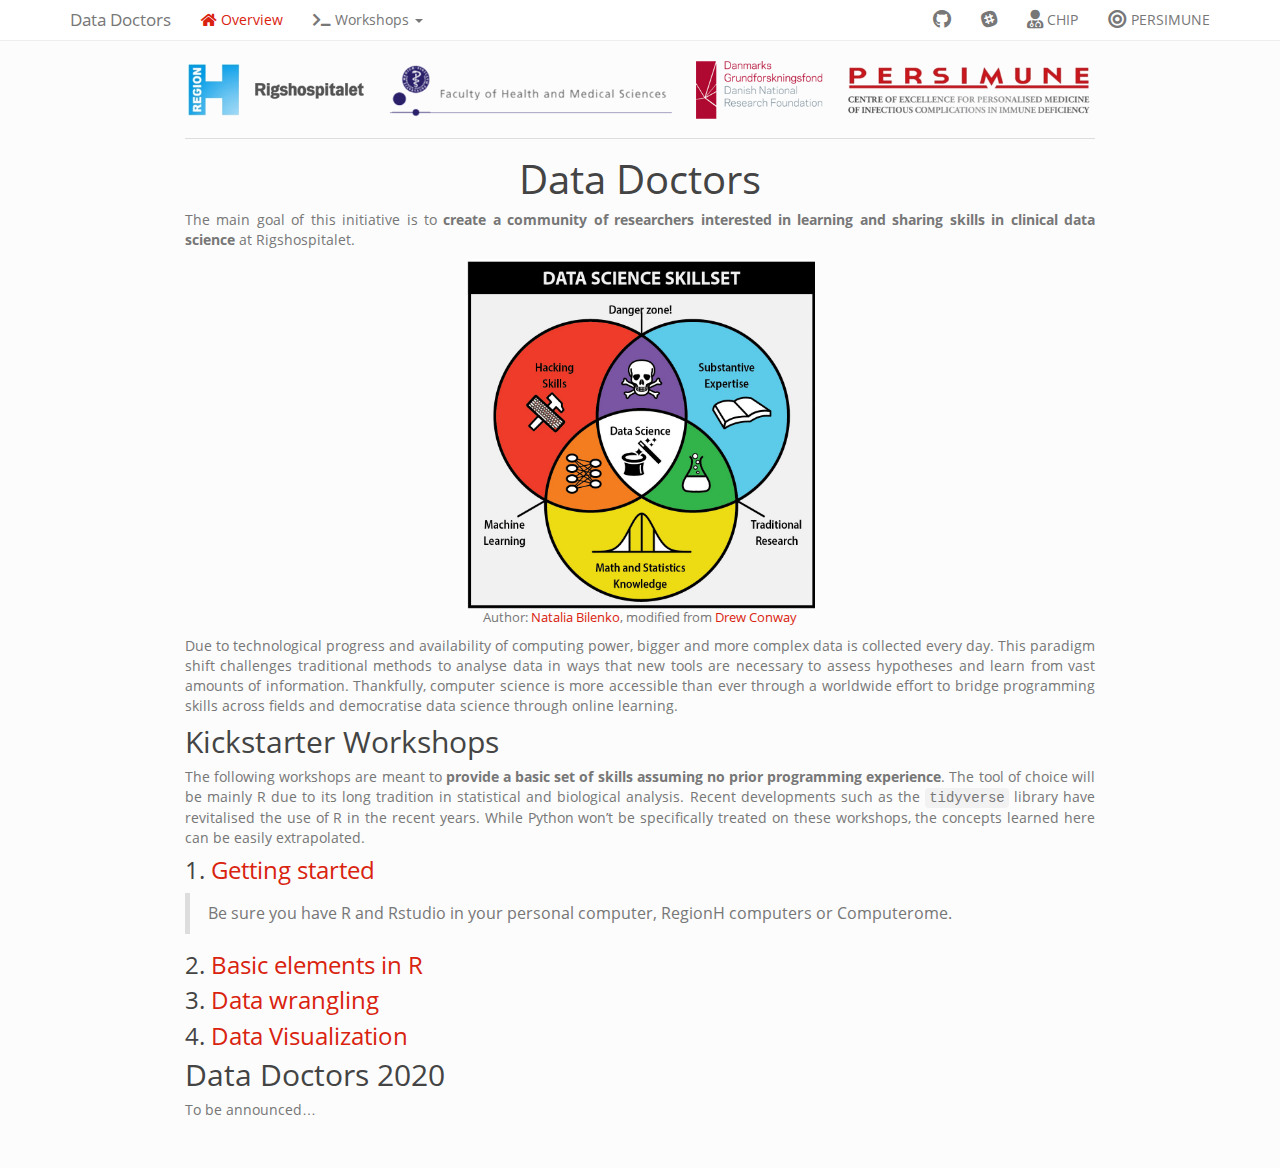
<file: index.html>
<!DOCTYPE html>

<html xmlns="http://www.w3.org/1999/xhtml">

<head>

<meta charset="utf-8" />
<meta http-equiv="Content-Type" content="text/html; charset=utf-8" />
<meta name="generator" content="pandoc" />




<title>Data Doctors</title>

<script src="site_libs/jquery-1.11.3/jquery.min.js"></script>
<meta name="viewport" content="width=device-width, initial-scale=1" />
<link href="site_libs/bootstrap-3.3.5/css/simplex.min.css" rel="stylesheet" />
<script src="site_libs/bootstrap-3.3.5/js/bootstrap.min.js"></script>
<script src="site_libs/bootstrap-3.3.5/shim/html5shiv.min.js"></script>
<script src="site_libs/bootstrap-3.3.5/shim/respond.min.js"></script>
<script src="site_libs/navigation-1.1/tabsets.js"></script>
<link href="site_libs/font-awesome-5.1.0/css/all.css" rel="stylesheet" />
<link href="site_libs/font-awesome-5.1.0/css/v4-shims.css" rel="stylesheet" />




<style type="text/css">
h1 {
  font-size: 34px;
}
h1.title {
  font-size: 38px;
}
h2 {
  font-size: 30px;
}
h3 {
  font-size: 24px;
}
h4 {
  font-size: 18px;
}
h5 {
  font-size: 16px;
}
h6 {
  font-size: 12px;
}
.table th:not([align]) {
  text-align: left;
}
</style>

<link rel="stylesheet" href="styles.css" type="text/css" />



<style type = "text/css">
.main-container {
  max-width: 940px;
  margin-left: auto;
  margin-right: auto;
}
code {
  color: inherit;
  background-color: rgba(0, 0, 0, 0.04);
}
img {
  max-width:100%;
  height: auto;
}
.tabbed-pane {
  padding-top: 12px;
}
.html-widget {
  margin-bottom: 20px;
}
button.code-folding-btn:focus {
  outline: none;
}
summary {
  display: list-item;
}
</style>


<style type="text/css">
/* padding for bootstrap navbar */
body {
  padding-top: 41px;
  padding-bottom: 40px;
}
/* offset scroll position for anchor links (for fixed navbar)  */
.section h1 {
  padding-top: 46px;
  margin-top: -46px;
}
.section h2 {
  padding-top: 46px;
  margin-top: -46px;
}
.section h3 {
  padding-top: 46px;
  margin-top: -46px;
}
.section h4 {
  padding-top: 46px;
  margin-top: -46px;
}
.section h5 {
  padding-top: 46px;
  margin-top: -46px;
}
.section h6 {
  padding-top: 46px;
  margin-top: -46px;
}
.dropdown-submenu {
  position: relative;
}
.dropdown-submenu>.dropdown-menu {
  top: 0;
  left: 100%;
  margin-top: -6px;
  margin-left: -1px;
  border-radius: 0 6px 6px 6px;
}
.dropdown-submenu:hover>.dropdown-menu {
  display: block;
}
.dropdown-submenu>a:after {
  display: block;
  content: " ";
  float: right;
  width: 0;
  height: 0;
  border-color: transparent;
  border-style: solid;
  border-width: 5px 0 5px 5px;
  border-left-color: #cccccc;
  margin-top: 5px;
  margin-right: -10px;
}
.dropdown-submenu:hover>a:after {
  border-left-color: #ffffff;
}
.dropdown-submenu.pull-left {
  float: none;
}
.dropdown-submenu.pull-left>.dropdown-menu {
  left: -100%;
  margin-left: 10px;
  border-radius: 6px 0 6px 6px;
}
</style>

<script>
// manage active state of menu based on current page
$(document).ready(function () {
  // active menu anchor
  href = window.location.pathname
  href = href.substr(href.lastIndexOf('/') + 1)
  if (href === "")
    href = "index.html";
  var menuAnchor = $('a[href="' + href + '"]');

  // mark it active
  menuAnchor.parent().addClass('active');

  // if it's got a parent navbar menu mark it active as well
  menuAnchor.closest('li.dropdown').addClass('active');
});
</script>

<!-- tabsets -->

<style type="text/css">
.tabset-dropdown > .nav-tabs {
  display: inline-table;
  max-height: 500px;
  min-height: 44px;
  overflow-y: auto;
  background: white;
  border: 1px solid #ddd;
  border-radius: 4px;
}

.tabset-dropdown > .nav-tabs > li.active:before {
  content: "";
  font-family: 'Glyphicons Halflings';
  display: inline-block;
  padding: 10px;
  border-right: 1px solid #ddd;
}

.tabset-dropdown > .nav-tabs.nav-tabs-open > li.active:before {
  content: "&#xe258;";
  border: none;
}

.tabset-dropdown > .nav-tabs.nav-tabs-open:before {
  content: "";
  font-family: 'Glyphicons Halflings';
  display: inline-block;
  padding: 10px;
  border-right: 1px solid #ddd;
}

.tabset-dropdown > .nav-tabs > li.active {
  display: block;
}

.tabset-dropdown > .nav-tabs > li > a,
.tabset-dropdown > .nav-tabs > li > a:focus,
.tabset-dropdown > .nav-tabs > li > a:hover {
  border: none;
  display: inline-block;
  border-radius: 4px;
}

.tabset-dropdown > .nav-tabs.nav-tabs-open > li {
  display: block;
  float: none;
}

.tabset-dropdown > .nav-tabs > li {
  display: none;
}
</style>

<script>
$(document).ready(function () {
  window.buildTabsets("TOC");
});

$(document).ready(function () {
  $('.tabset-dropdown > .nav-tabs > li').click(function () {
    $(this).parent().toggleClass('nav-tabs-open')
  });
});
</script>

<!-- code folding -->




</head>

<body>


<div class="container-fluid main-container">




<div class="navbar navbar-default  navbar-fixed-top" role="navigation">
  <div class="container">
    <div class="navbar-header">
      <button type="button" class="navbar-toggle collapsed" data-toggle="collapse" data-target="#navbar">
        <span class="icon-bar"></span>
        <span class="icon-bar"></span>
        <span class="icon-bar"></span>
      </button>
      <a class="navbar-brand" href="index.html">Data Doctors</a>
    </div>
    <div id="navbar" class="navbar-collapse collapse">
      <ul class="nav navbar-nav">
        <li>
  <a href="index.html">
    <span class="fa fa-home"></span>
     
    Overview
  </a>
</li>
<li class="dropdown">
  <a href="#" class="dropdown-toggle" data-toggle="dropdown" role="button" aria-expanded="false">
    <span class="fa fa-terminal"></span>
     
    Workshops
     
    <span class="caret"></span>
  </a>
  <ul class="dropdown-menu" role="menu">
    <li>
      <a href="workshops/1_getting_started/t_getting_started.html">Getting Started</a>
    </li>
    <li>
      <a href="workshops/2_r_basics/t_r_basics.html">Basic elements in R</a>
    </li>
    <li>
      <a href="workshops/3_data_wrangling/t_data_wrangling.html">Data wrangling</a>
    </li>
    <li>
      <a href="workshops/4_data_visualization/t_data_visualization.html">Data visualization</a>
    </li>
  </ul>
</li>
      </ul>
      <ul class="nav navbar-nav navbar-right">
        <li>
  <a href="https://github.com/adrigabzu/data-doctors">
    <span class="fa fa-github fa-lg"></span>
     
  </a>
</li>
<li>
  <a href="https://data-doctors-chip.slack.com">
    <span class="fa fa-slack fa-lg"></span>
     
  </a>
</li>
<li>
  <a href="https://www.chip.dk/">
    <span class="fa fa-user-md fa-lg"></span>
     
    CHIP
  </a>
</li>
<li>
  <a href="http://www.persimune.dk/">
    <span class="fa fa-bullseye fa-lg"></span>
     
    PERSIMUNE
  </a>
</li>
      </ul>
    </div><!--/.nav-collapse -->
  </div><!--/.container -->
</div><!--/.navbar -->
<link rel="shortcut icon" href="./img/persi_16.png">

<br>

<img src="img/header.png" />

<hr>

<div class="fluid-row" id="header">



<h1 class="title toc-ignore">Data Doctors</h1>

</div>


<style>
body {
text-align: justify}
</style>
<p>The main goal of this initiative is to <strong>create a community of researchers interested in learning and sharing skills in clinical data science</strong> at Rigshospitalet.</p>
<p><img src="./img/DS_venn_short.png#smaller" /> <em>Author: <a href="http://berkeleysciencereview.com/how-to-become-a-data-scientist-before-you-graduate/">Natalia Bilenko</a>, modified from <a href="http://drewconway.com/zia/2013/3/26/the-data-science-venn-diagram">Drew Conway</a></em></p>
<p>Due to technological progress and availability of computing power, bigger and more complex data is collected every day. This paradigm shift challenges traditional methods to analyse data in ways that new tools are necessary to assess hypotheses and learn from vast amounts of information. Thankfully, computer science is more accessible than ever through a worldwide effort to bridge programming skills across fields and democratise data science through online learning.</p>
<div id="kickstarter-workshops" class="section level2">
<h2>Kickstarter Workshops</h2>
<p>The following workshops are meant to <strong>provide a basic set of skills assuming no prior programming experience</strong>. The tool of choice will be mainly R due to its long tradition in statistical and biological analysis. Recent developments such as the <code>tidyverse</code> library have revitalised the use of R in the recent years. While Python won’t be specifically treated on these workshops, the concepts learned here can be easily extrapolated.</p>
<div id="getting-started" class="section level3">
<h3>1. <a href="workshops/1_getting_started/t_getting_started.html">Getting started</a></h3>
<blockquote>
<p>Be sure you have R and Rstudio in your personal computer, RegionH computers or Computerome.</p>
</blockquote>
</div>
<div id="basic-elements-in-r" class="section level3">
<h3>2. <a href="workshops/2_r_basics/t_r_basics.html">Basic elements in R</a></h3>
</div>
<div id="data-wrangling" class="section level3">
<h3>3. <a href="workshops/3_data_wrangling/t_data_wrangling.html">Data wrangling</a></h3>
</div>
<div id="data-visualization" class="section level3">
<h3>4. <a href="workshops/4_data_visualization/t_data_visualization.html">Data Visualization</a></h3>
</div>
</div>
<div id="data-doctors-2020" class="section level2">
<h2>Data Doctors 2020</h2>
<p>To be announced…</p>
</div>




</div>

<script>

// add bootstrap table styles to pandoc tables
function bootstrapStylePandocTables() {
  $('tr.header').parent('thead').parent('table').addClass('table table-condensed');
}
$(document).ready(function () {
  bootstrapStylePandocTables();
});


</script>

<!-- dynamically load mathjax for compatibility with self-contained -->
<script>
  (function () {
    var script = document.createElement("script");
    script.type = "text/javascript";
    script.src  = "https://mathjax.rstudio.com/latest/MathJax.js?config=TeX-AMS-MML_HTMLorMML";
    document.getElementsByTagName("head")[0].appendChild(script);
  })();
</script>

</body>
</html>
</file>
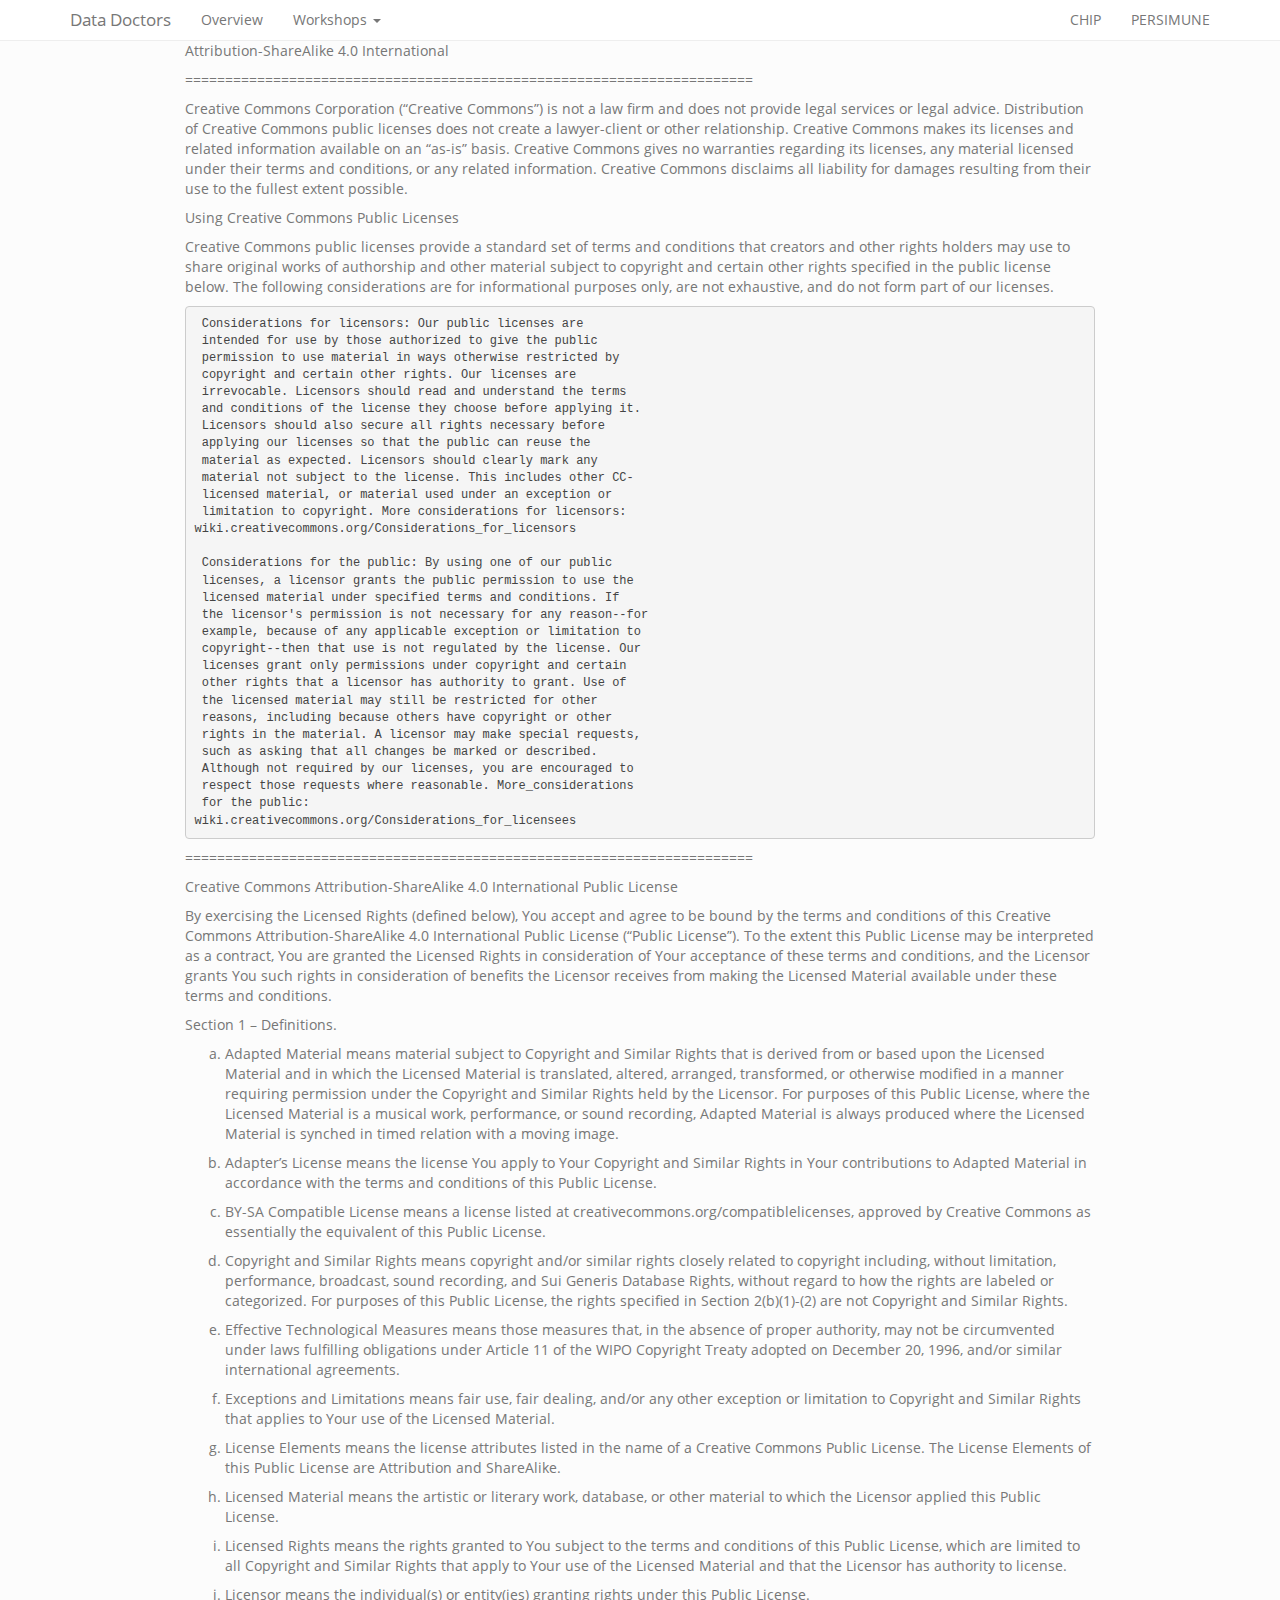
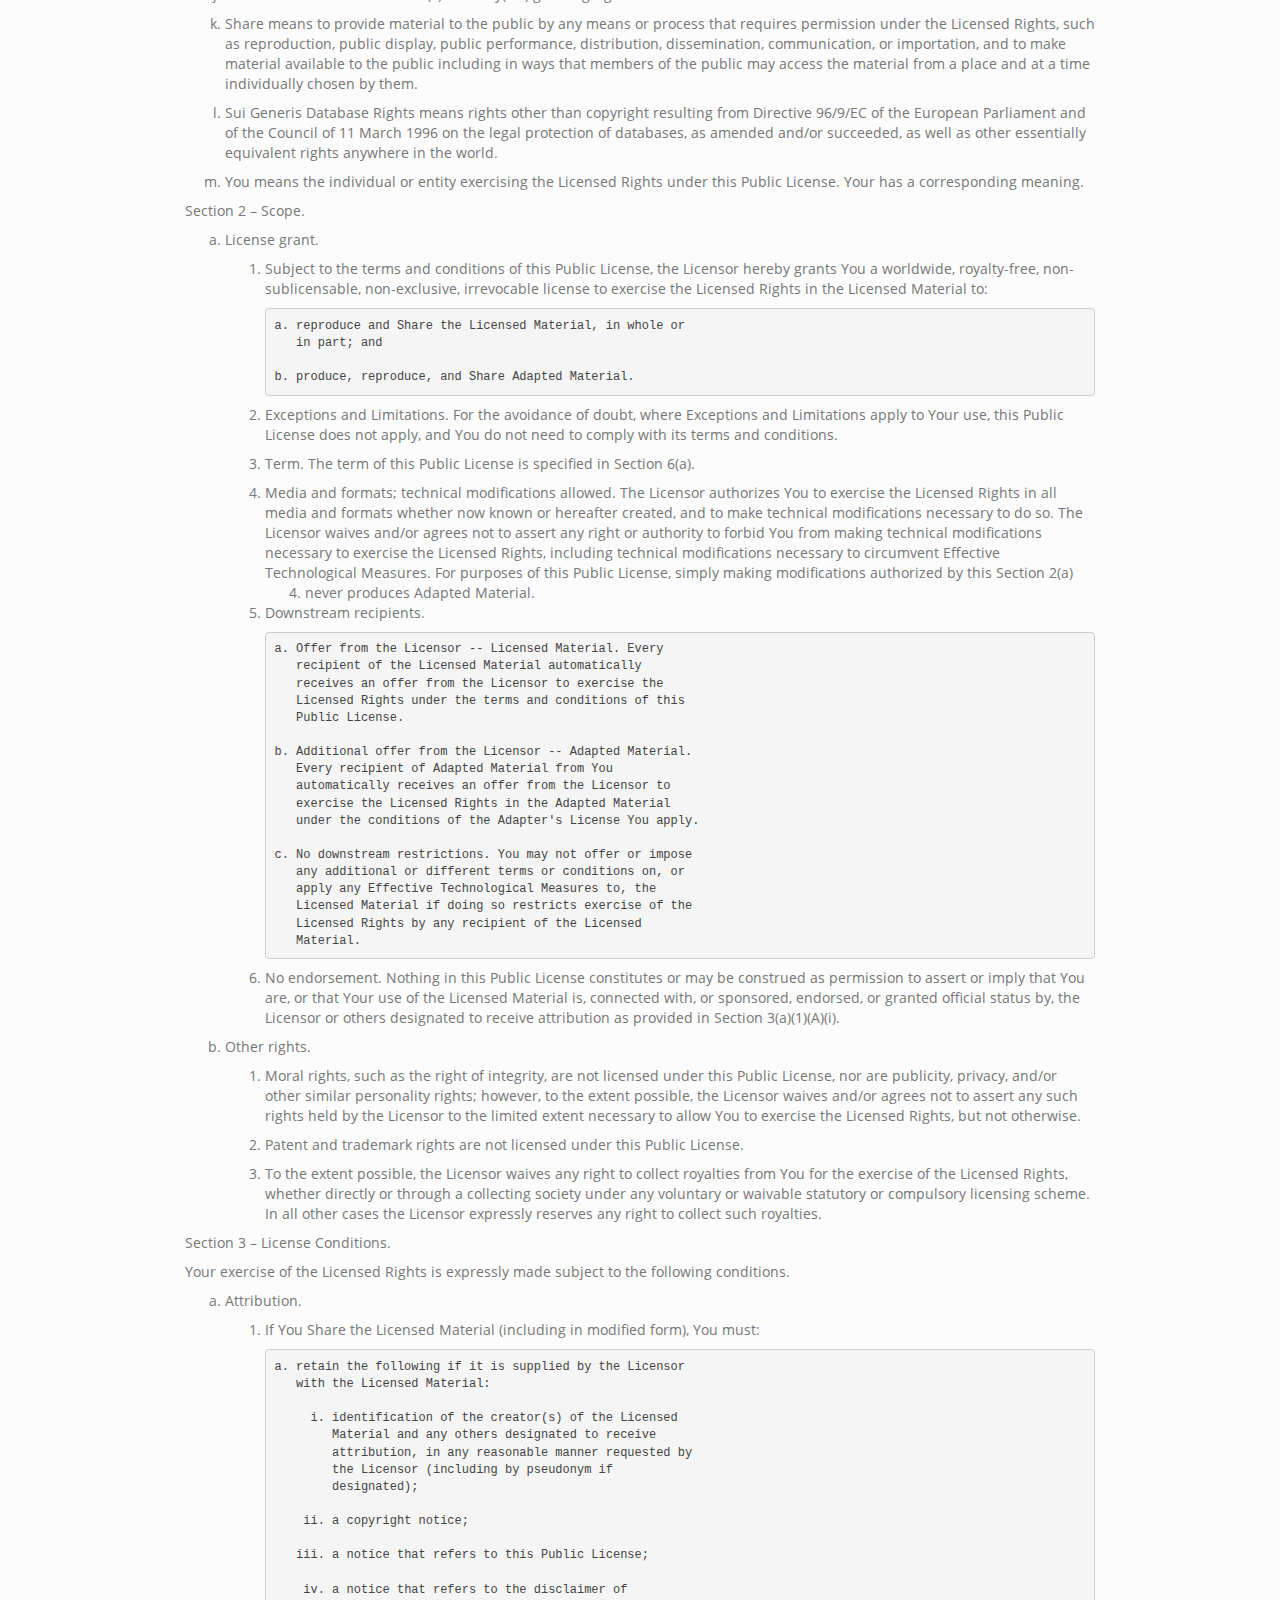
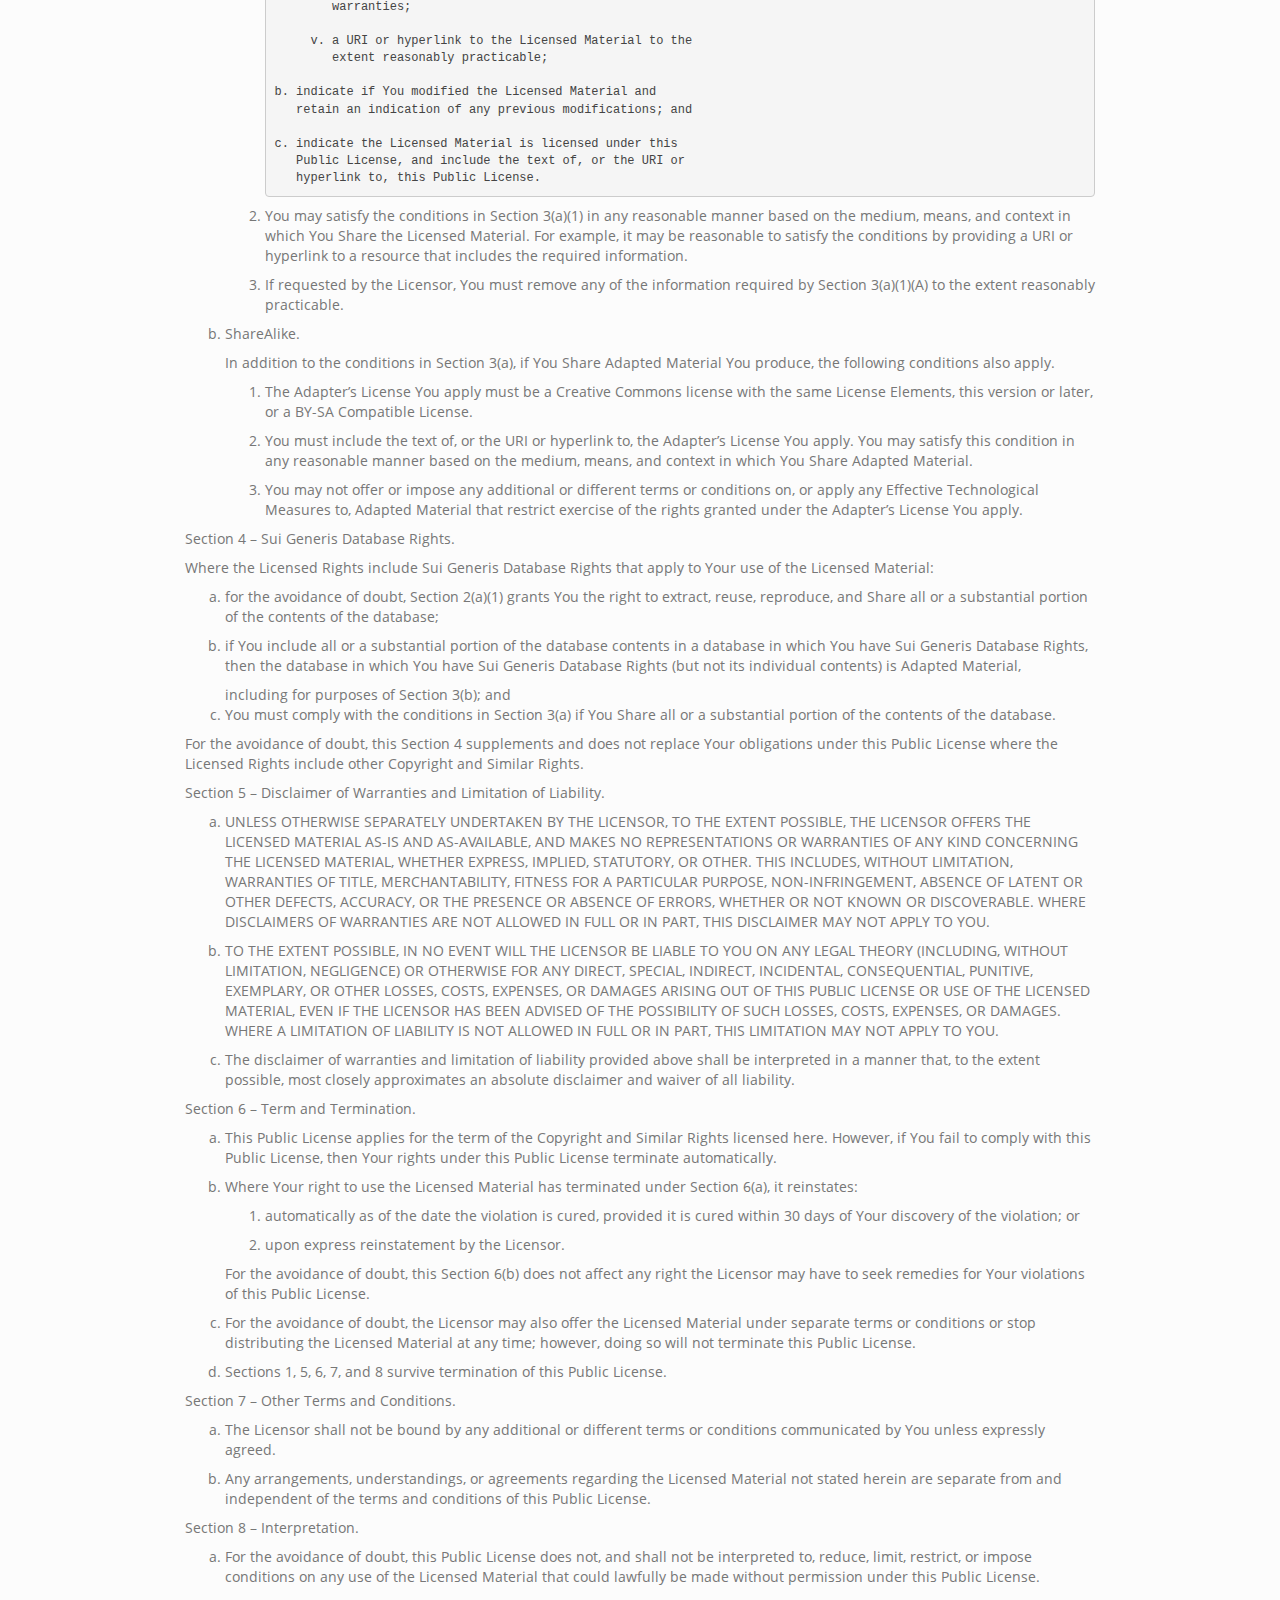
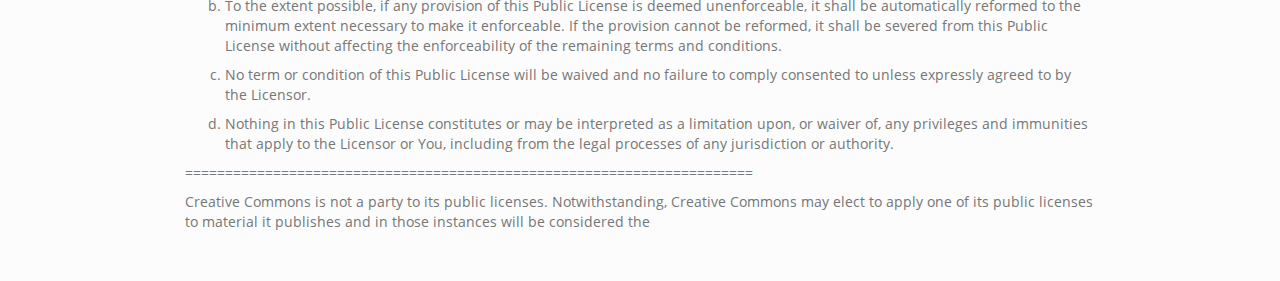
<file: LICENSE.html>
<!DOCTYPE html>

<html xmlns="http://www.w3.org/1999/xhtml">

<head>

<meta charset="utf-8" />
<meta http-equiv="Content-Type" content="text/html; charset=utf-8" />
<meta name="generator" content="pandoc" />




<title></title>

<script src="site_libs/jquery-1.11.3/jquery.min.js"></script>
<meta name="viewport" content="width=device-width, initial-scale=1" />
<link href="site_libs/bootstrap-3.3.5/css/simplex.min.css" rel="stylesheet" />
<script src="site_libs/bootstrap-3.3.5/js/bootstrap.min.js"></script>
<script src="site_libs/bootstrap-3.3.5/shim/html5shiv.min.js"></script>
<script src="site_libs/bootstrap-3.3.5/shim/respond.min.js"></script>
<script src="site_libs/navigation-1.1/tabsets.js"></script>




<style type="text/css">
h1 {
  font-size: 34px;
}
h1.title {
  font-size: 38px;
}
h2 {
  font-size: 30px;
}
h3 {
  font-size: 24px;
}
h4 {
  font-size: 18px;
}
h5 {
  font-size: 16px;
}
h6 {
  font-size: 12px;
}
.table th:not([align]) {
  text-align: left;
}
</style>

<link rel="stylesheet" href="styles.css" type="text/css" />



<style type = "text/css">
.main-container {
  max-width: 940px;
  margin-left: auto;
  margin-right: auto;
}
code {
  color: inherit;
  background-color: rgba(0, 0, 0, 0.04);
}
img {
  max-width:100%;
  height: auto;
}
.tabbed-pane {
  padding-top: 12px;
}
.html-widget {
  margin-bottom: 20px;
}
button.code-folding-btn:focus {
  outline: none;
}
summary {
  display: list-item;
}
</style>


<style type="text/css">
/* padding for bootstrap navbar */
body {
  padding-top: 41px;
  padding-bottom: 40px;
}
/* offset scroll position for anchor links (for fixed navbar)  */
.section h1 {
  padding-top: 46px;
  margin-top: -46px;
}
.section h2 {
  padding-top: 46px;
  margin-top: -46px;
}
.section h3 {
  padding-top: 46px;
  margin-top: -46px;
}
.section h4 {
  padding-top: 46px;
  margin-top: -46px;
}
.section h5 {
  padding-top: 46px;
  margin-top: -46px;
}
.section h6 {
  padding-top: 46px;
  margin-top: -46px;
}
.dropdown-submenu {
  position: relative;
}
.dropdown-submenu>.dropdown-menu {
  top: 0;
  left: 100%;
  margin-top: -6px;
  margin-left: -1px;
  border-radius: 0 6px 6px 6px;
}
.dropdown-submenu:hover>.dropdown-menu {
  display: block;
}
.dropdown-submenu>a:after {
  display: block;
  content: " ";
  float: right;
  width: 0;
  height: 0;
  border-color: transparent;
  border-style: solid;
  border-width: 5px 0 5px 5px;
  border-left-color: #cccccc;
  margin-top: 5px;
  margin-right: -10px;
}
.dropdown-submenu:hover>a:after {
  border-left-color: #ffffff;
}
.dropdown-submenu.pull-left {
  float: none;
}
.dropdown-submenu.pull-left>.dropdown-menu {
  left: -100%;
  margin-left: 10px;
  border-radius: 6px 0 6px 6px;
}
</style>

<script>
// manage active state of menu based on current page
$(document).ready(function () {
  // active menu anchor
  href = window.location.pathname
  href = href.substr(href.lastIndexOf('/') + 1)
  if (href === "")
    href = "index.html";
  var menuAnchor = $('a[href="' + href + '"]');

  // mark it active
  menuAnchor.parent().addClass('active');

  // if it's got a parent navbar menu mark it active as well
  menuAnchor.closest('li.dropdown').addClass('active');
});
</script>

<!-- tabsets -->

<style type="text/css">
.tabset-dropdown > .nav-tabs {
  display: inline-table;
  max-height: 500px;
  min-height: 44px;
  overflow-y: auto;
  background: white;
  border: 1px solid #ddd;
  border-radius: 4px;
}

.tabset-dropdown > .nav-tabs > li.active:before {
  content: "";
  font-family: 'Glyphicons Halflings';
  display: inline-block;
  padding: 10px;
  border-right: 1px solid #ddd;
}

.tabset-dropdown > .nav-tabs.nav-tabs-open > li.active:before {
  content: "&#xe258;";
  border: none;
}

.tabset-dropdown > .nav-tabs.nav-tabs-open:before {
  content: "";
  font-family: 'Glyphicons Halflings';
  display: inline-block;
  padding: 10px;
  border-right: 1px solid #ddd;
}

.tabset-dropdown > .nav-tabs > li.active {
  display: block;
}

.tabset-dropdown > .nav-tabs > li > a,
.tabset-dropdown > .nav-tabs > li > a:focus,
.tabset-dropdown > .nav-tabs > li > a:hover {
  border: none;
  display: inline-block;
  border-radius: 4px;
}

.tabset-dropdown > .nav-tabs.nav-tabs-open > li {
  display: block;
  float: none;
}

.tabset-dropdown > .nav-tabs > li {
  display: none;
}
</style>

<script>
$(document).ready(function () {
  window.buildTabsets("TOC");
});

$(document).ready(function () {
  $('.tabset-dropdown > .nav-tabs > li').click(function () {
    $(this).parent().toggleClass('nav-tabs-open')
  });
});
</script>

<!-- code folding -->




</head>

<body>


<div class="container-fluid main-container">




<div class="navbar navbar-default  navbar-fixed-top" role="navigation">
  <div class="container">
    <div class="navbar-header">
      <button type="button" class="navbar-toggle collapsed" data-toggle="collapse" data-target="#navbar">
        <span class="icon-bar"></span>
        <span class="icon-bar"></span>
        <span class="icon-bar"></span>
      </button>
      <a class="navbar-brand" href="index.html">Data Doctors</a>
    </div>
    <div id="navbar" class="navbar-collapse collapse">
      <ul class="nav navbar-nav">
        <li>
  <a href="index.html">
    <span class="fa fa-home"></span>
     
    Overview
  </a>
</li>
<li class="dropdown">
  <a href="#" class="dropdown-toggle" data-toggle="dropdown" role="button" aria-expanded="false">
    <span class="fa fa-terminal"></span>
     
    Workshops
     
    <span class="caret"></span>
  </a>
  <ul class="dropdown-menu" role="menu">
    <li>
      <a href="workshops/1_getting_started/t_getting_started.html">Getting Started</a>
    </li>
    <li>
      <a href="workshops/2_r_basics/t_r_basics.html">Basic elements in R</a>
    </li>
    <li>
      <a href="workshops/3_data_wrangling/t_data_wrangling.html">Data wrangling</a>
    </li>
    <li>
      <a href="page-b.html">Visualisation and plotting</a>
    </li>
  </ul>
</li>
      </ul>
      <ul class="nav navbar-nav navbar-right">
        <li>
  <a href="https://github.com/adrigabzu/data-doctors">
    <span class="fa fa-github fa-lg"></span>
     
  </a>
</li>
<li>
  <a href="https://data-doctors-chip.slack.com">
    <span class="fa fa-slack fa-lg"></span>
     
  </a>
</li>
<li>
  <a href="https://www.chip.dk/">
    <span class="fa fa-user-md fa-lg"></span>
     
    CHIP
  </a>
</li>
<li>
  <a href="http://www.persimune.dk/">
    <span class="fa fa-bullseye fa-lg"></span>
     
    PERSIMUNE
  </a>
</li>
      </ul>
    </div><!--/.nav-collapse -->
  </div><!--/.container -->
</div><!--/.navbar -->

<div class="fluid-row" id="header">




</div>


<p>Attribution-ShareAlike 4.0 International</p>
<p>=======================================================================</p>
<p>Creative Commons Corporation (“Creative Commons”) is not a law firm and does not provide legal services or legal advice. Distribution of Creative Commons public licenses does not create a lawyer-client or other relationship. Creative Commons makes its licenses and related information available on an “as-is” basis. Creative Commons gives no warranties regarding its licenses, any material licensed under their terms and conditions, or any related information. Creative Commons disclaims all liability for damages resulting from their use to the fullest extent possible.</p>
<p>Using Creative Commons Public Licenses</p>
<p>Creative Commons public licenses provide a standard set of terms and conditions that creators and other rights holders may use to share original works of authorship and other material subject to copyright and certain other rights specified in the public license below. The following considerations are for informational purposes only, are not exhaustive, and do not form part of our licenses.</p>
<pre><code> Considerations for licensors: Our public licenses are
 intended for use by those authorized to give the public
 permission to use material in ways otherwise restricted by
 copyright and certain other rights. Our licenses are
 irrevocable. Licensors should read and understand the terms
 and conditions of the license they choose before applying it.
 Licensors should also secure all rights necessary before
 applying our licenses so that the public can reuse the
 material as expected. Licensors should clearly mark any
 material not subject to the license. This includes other CC-
 licensed material, or material used under an exception or
 limitation to copyright. More considerations for licensors:
wiki.creativecommons.org/Considerations_for_licensors

 Considerations for the public: By using one of our public
 licenses, a licensor grants the public permission to use the
 licensed material under specified terms and conditions. If
 the licensor&#39;s permission is not necessary for any reason--for
 example, because of any applicable exception or limitation to
 copyright--then that use is not regulated by the license. Our
 licenses grant only permissions under copyright and certain
 other rights that a licensor has authority to grant. Use of
 the licensed material may still be restricted for other
 reasons, including because others have copyright or other
 rights in the material. A licensor may make special requests,
 such as asking that all changes be marked or described.
 Although not required by our licenses, you are encouraged to
 respect those requests where reasonable. More_considerations
 for the public: 
wiki.creativecommons.org/Considerations_for_licensees</code></pre>
<p>=======================================================================</p>
<p>Creative Commons Attribution-ShareAlike 4.0 International Public License</p>
<p>By exercising the Licensed Rights (defined below), You accept and agree to be bound by the terms and conditions of this Creative Commons Attribution-ShareAlike 4.0 International Public License (“Public License”). To the extent this Public License may be interpreted as a contract, You are granted the Licensed Rights in consideration of Your acceptance of these terms and conditions, and the Licensor grants You such rights in consideration of benefits the Licensor receives from making the Licensed Material available under these terms and conditions.</p>
<p>Section 1 – Definitions.</p>
<ol style="list-style-type: lower-alpha">
<li><p>Adapted Material means material subject to Copyright and Similar Rights that is derived from or based upon the Licensed Material and in which the Licensed Material is translated, altered, arranged, transformed, or otherwise modified in a manner requiring permission under the Copyright and Similar Rights held by the Licensor. For purposes of this Public License, where the Licensed Material is a musical work, performance, or sound recording, Adapted Material is always produced where the Licensed Material is synched in timed relation with a moving image.</p></li>
<li><p>Adapter’s License means the license You apply to Your Copyright and Similar Rights in Your contributions to Adapted Material in accordance with the terms and conditions of this Public License.</p></li>
<li><p>BY-SA Compatible License means a license listed at creativecommons.org/compatiblelicenses, approved by Creative Commons as essentially the equivalent of this Public License.</p></li>
<li><p>Copyright and Similar Rights means copyright and/or similar rights closely related to copyright including, without limitation, performance, broadcast, sound recording, and Sui Generis Database Rights, without regard to how the rights are labeled or categorized. For purposes of this Public License, the rights specified in Section 2(b)(1)-(2) are not Copyright and Similar Rights.</p></li>
<li><p>Effective Technological Measures means those measures that, in the absence of proper authority, may not be circumvented under laws fulfilling obligations under Article 11 of the WIPO Copyright Treaty adopted on December 20, 1996, and/or similar international agreements.</p></li>
<li><p>Exceptions and Limitations means fair use, fair dealing, and/or any other exception or limitation to Copyright and Similar Rights that applies to Your use of the Licensed Material.</p></li>
<li><p>License Elements means the license attributes listed in the name of a Creative Commons Public License. The License Elements of this Public License are Attribution and ShareAlike.</p></li>
<li><p>Licensed Material means the artistic or literary work, database, or other material to which the Licensor applied this Public License.</p></li>
<li><p>Licensed Rights means the rights granted to You subject to the terms and conditions of this Public License, which are limited to all Copyright and Similar Rights that apply to Your use of the Licensed Material and that the Licensor has authority to license.</p></li>
<li><p>Licensor means the individual(s) or entity(ies) granting rights under this Public License.</p></li>
<li><p>Share means to provide material to the public by any means or process that requires permission under the Licensed Rights, such as reproduction, public display, public performance, distribution, dissemination, communication, or importation, and to make material available to the public including in ways that members of the public may access the material from a place and at a time individually chosen by them.</p></li>
<li><p>Sui Generis Database Rights means rights other than copyright resulting from Directive 96/9/EC of the European Parliament and of the Council of 11 March 1996 on the legal protection of databases, as amended and/or succeeded, as well as other essentially equivalent rights anywhere in the world.</p></li>
<li><p>You means the individual or entity exercising the Licensed Rights under this Public License. Your has a corresponding meaning.</p></li>
</ol>
<p>Section 2 – Scope.</p>
<ol style="list-style-type: lower-alpha">
<li><p>License grant.</p>
<ol style="list-style-type: decimal">
<li><p>Subject to the terms and conditions of this Public License, the Licensor hereby grants You a worldwide, royalty-free, non-sublicensable, non-exclusive, irrevocable license to exercise the Licensed Rights in the Licensed Material to:</p>
<pre><code>a. reproduce and Share the Licensed Material, in whole or
   in part; and

b. produce, reproduce, and Share Adapted Material.</code></pre></li>
<li><p>Exceptions and Limitations. For the avoidance of doubt, where Exceptions and Limitations apply to Your use, this Public License does not apply, and You do not need to comply with its terms and conditions.</p></li>
<li><p>Term. The term of this Public License is specified in Section 6(a).</p></li>
<li>Media and formats; technical modifications allowed. The Licensor authorizes You to exercise the Licensed Rights in all media and formats whether now known or hereafter created, and to make technical modifications necessary to do so. The Licensor waives and/or agrees not to assert any right or authority to forbid You from making technical modifications necessary to exercise the Licensed Rights, including technical modifications necessary to circumvent Effective Technological Measures. For purposes of this Public License, simply making modifications authorized by this Section 2(a)
<ol start="4" style="list-style-type: decimal">
<li>never produces Adapted Material.</li>
</ol></li>
<li><p>Downstream recipients.</p>
<pre><code>a. Offer from the Licensor -- Licensed Material. Every
   recipient of the Licensed Material automatically
   receives an offer from the Licensor to exercise the
   Licensed Rights under the terms and conditions of this
   Public License.

b. Additional offer from the Licensor -- Adapted Material.
   Every recipient of Adapted Material from You
   automatically receives an offer from the Licensor to
   exercise the Licensed Rights in the Adapted Material
   under the conditions of the Adapter&#39;s License You apply.

c. No downstream restrictions. You may not offer or impose
   any additional or different terms or conditions on, or
   apply any Effective Technological Measures to, the
   Licensed Material if doing so restricts exercise of the
   Licensed Rights by any recipient of the Licensed
   Material.</code></pre></li>
<li><p>No endorsement. Nothing in this Public License constitutes or may be construed as permission to assert or imply that You are, or that Your use of the Licensed Material is, connected with, or sponsored, endorsed, or granted official status by, the Licensor or others designated to receive attribution as provided in Section 3(a)(1)(A)(i).</p></li>
</ol></li>
<li><p>Other rights.</p>
<ol style="list-style-type: decimal">
<li><p>Moral rights, such as the right of integrity, are not licensed under this Public License, nor are publicity, privacy, and/or other similar personality rights; however, to the extent possible, the Licensor waives and/or agrees not to assert any such rights held by the Licensor to the limited extent necessary to allow You to exercise the Licensed Rights, but not otherwise.</p></li>
<li><p>Patent and trademark rights are not licensed under this Public License.</p></li>
<li><p>To the extent possible, the Licensor waives any right to collect royalties from You for the exercise of the Licensed Rights, whether directly or through a collecting society under any voluntary or waivable statutory or compulsory licensing scheme. In all other cases the Licensor expressly reserves any right to collect such royalties.</p></li>
</ol></li>
</ol>
<p>Section 3 – License Conditions.</p>
<p>Your exercise of the Licensed Rights is expressly made subject to the following conditions.</p>
<ol style="list-style-type: lower-alpha">
<li><p>Attribution.</p>
<ol style="list-style-type: decimal">
<li><p>If You Share the Licensed Material (including in modified form), You must:</p>
<pre><code>a. retain the following if it is supplied by the Licensor
   with the Licensed Material:

     i. identification of the creator(s) of the Licensed
        Material and any others designated to receive
        attribution, in any reasonable manner requested by
        the Licensor (including by pseudonym if
        designated);

    ii. a copyright notice;

   iii. a notice that refers to this Public License;

    iv. a notice that refers to the disclaimer of
        warranties;

     v. a URI or hyperlink to the Licensed Material to the
        extent reasonably practicable;

b. indicate if You modified the Licensed Material and
   retain an indication of any previous modifications; and

c. indicate the Licensed Material is licensed under this
   Public License, and include the text of, or the URI or
   hyperlink to, this Public License.</code></pre></li>
<li><p>You may satisfy the conditions in Section 3(a)(1) in any reasonable manner based on the medium, means, and context in which You Share the Licensed Material. For example, it may be reasonable to satisfy the conditions by providing a URI or hyperlink to a resource that includes the required information.</p></li>
<li><p>If requested by the Licensor, You must remove any of the information required by Section 3(a)(1)(A) to the extent reasonably practicable.</p></li>
</ol></li>
<li><p>ShareAlike.</p>
<p>In addition to the conditions in Section 3(a), if You Share Adapted Material You produce, the following conditions also apply.</p>
<ol style="list-style-type: decimal">
<li><p>The Adapter’s License You apply must be a Creative Commons license with the same License Elements, this version or later, or a BY-SA Compatible License.</p></li>
<li><p>You must include the text of, or the URI or hyperlink to, the Adapter’s License You apply. You may satisfy this condition in any reasonable manner based on the medium, means, and context in which You Share Adapted Material.</p></li>
<li><p>You may not offer or impose any additional or different terms or conditions on, or apply any Effective Technological Measures to, Adapted Material that restrict exercise of the rights granted under the Adapter’s License You apply.</p></li>
</ol></li>
</ol>
<p>Section 4 – Sui Generis Database Rights.</p>
<p>Where the Licensed Rights include Sui Generis Database Rights that apply to Your use of the Licensed Material:</p>
<ol style="list-style-type: lower-alpha">
<li><p>for the avoidance of doubt, Section 2(a)(1) grants You the right to extract, reuse, reproduce, and Share all or a substantial portion of the contents of the database;</p></li>
<li><p>if You include all or a substantial portion of the database contents in a database in which You have Sui Generis Database Rights, then the database in which You have Sui Generis Database Rights (but not its individual contents) is Adapted Material,</p>
including for purposes of Section 3(b); and</li>
<li><p>You must comply with the conditions in Section 3(a) if You Share all or a substantial portion of the contents of the database.</p></li>
</ol>
<p>For the avoidance of doubt, this Section 4 supplements and does not replace Your obligations under this Public License where the Licensed Rights include other Copyright and Similar Rights.</p>
<p>Section 5 – Disclaimer of Warranties and Limitation of Liability.</p>
<ol style="list-style-type: lower-alpha">
<li><p>UNLESS OTHERWISE SEPARATELY UNDERTAKEN BY THE LICENSOR, TO THE EXTENT POSSIBLE, THE LICENSOR OFFERS THE LICENSED MATERIAL AS-IS AND AS-AVAILABLE, AND MAKES NO REPRESENTATIONS OR WARRANTIES OF ANY KIND CONCERNING THE LICENSED MATERIAL, WHETHER EXPRESS, IMPLIED, STATUTORY, OR OTHER. THIS INCLUDES, WITHOUT LIMITATION, WARRANTIES OF TITLE, MERCHANTABILITY, FITNESS FOR A PARTICULAR PURPOSE, NON-INFRINGEMENT, ABSENCE OF LATENT OR OTHER DEFECTS, ACCURACY, OR THE PRESENCE OR ABSENCE OF ERRORS, WHETHER OR NOT KNOWN OR DISCOVERABLE. WHERE DISCLAIMERS OF WARRANTIES ARE NOT ALLOWED IN FULL OR IN PART, THIS DISCLAIMER MAY NOT APPLY TO YOU.</p></li>
<li><p>TO THE EXTENT POSSIBLE, IN NO EVENT WILL THE LICENSOR BE LIABLE TO YOU ON ANY LEGAL THEORY (INCLUDING, WITHOUT LIMITATION, NEGLIGENCE) OR OTHERWISE FOR ANY DIRECT, SPECIAL, INDIRECT, INCIDENTAL, CONSEQUENTIAL, PUNITIVE, EXEMPLARY, OR OTHER LOSSES, COSTS, EXPENSES, OR DAMAGES ARISING OUT OF THIS PUBLIC LICENSE OR USE OF THE LICENSED MATERIAL, EVEN IF THE LICENSOR HAS BEEN ADVISED OF THE POSSIBILITY OF SUCH LOSSES, COSTS, EXPENSES, OR DAMAGES. WHERE A LIMITATION OF LIABILITY IS NOT ALLOWED IN FULL OR IN PART, THIS LIMITATION MAY NOT APPLY TO YOU.</p></li>
<li><p>The disclaimer of warranties and limitation of liability provided above shall be interpreted in a manner that, to the extent possible, most closely approximates an absolute disclaimer and waiver of all liability.</p></li>
</ol>
<p>Section 6 – Term and Termination.</p>
<ol style="list-style-type: lower-alpha">
<li><p>This Public License applies for the term of the Copyright and Similar Rights licensed here. However, if You fail to comply with this Public License, then Your rights under this Public License terminate automatically.</p></li>
<li><p>Where Your right to use the Licensed Material has terminated under Section 6(a), it reinstates:</p>
<ol style="list-style-type: decimal">
<li><p>automatically as of the date the violation is cured, provided it is cured within 30 days of Your discovery of the violation; or</p></li>
<li><p>upon express reinstatement by the Licensor.</p></li>
</ol>
<p>For the avoidance of doubt, this Section 6(b) does not affect any right the Licensor may have to seek remedies for Your violations of this Public License.</p></li>
<li><p>For the avoidance of doubt, the Licensor may also offer the Licensed Material under separate terms or conditions or stop distributing the Licensed Material at any time; however, doing so will not terminate this Public License.</p></li>
<li><p>Sections 1, 5, 6, 7, and 8 survive termination of this Public License.</p></li>
</ol>
<p>Section 7 – Other Terms and Conditions.</p>
<ol style="list-style-type: lower-alpha">
<li><p>The Licensor shall not be bound by any additional or different terms or conditions communicated by You unless expressly agreed.</p></li>
<li><p>Any arrangements, understandings, or agreements regarding the Licensed Material not stated herein are separate from and independent of the terms and conditions of this Public License.</p></li>
</ol>
<p>Section 8 – Interpretation.</p>
<ol style="list-style-type: lower-alpha">
<li><p>For the avoidance of doubt, this Public License does not, and shall not be interpreted to, reduce, limit, restrict, or impose conditions on any use of the Licensed Material that could lawfully be made without permission under this Public License.</p></li>
<li><p>To the extent possible, if any provision of this Public License is deemed unenforceable, it shall be automatically reformed to the minimum extent necessary to make it enforceable. If the provision cannot be reformed, it shall be severed from this Public License without affecting the enforceability of the remaining terms and conditions.</p></li>
<li><p>No term or condition of this Public License will be waived and no failure to comply consented to unless expressly agreed to by the Licensor.</p></li>
<li><p>Nothing in this Public License constitutes or may be interpreted as a limitation upon, or waiver of, any privileges and immunities that apply to the Licensor or You, including from the legal processes of any jurisdiction or authority.</p></li>
</ol>
<p>=======================================================================</p>
<p>Creative Commons is not a party to its public licenses. Notwithstanding, Creative Commons may elect to apply one of its public licenses to material it publishes and in those instances will be considered the</p>




</div>

<script>

// add bootstrap table styles to pandoc tables
function bootstrapStylePandocTables() {
  $('tr.header').parent('thead').parent('table').addClass('table table-condensed');
}
$(document).ready(function () {
  bootstrapStylePandocTables();
});


</script>

<!-- dynamically load mathjax for compatibility with self-contained -->
<script>
  (function () {
    var script = document.createElement("script");
    script.type = "text/javascript";
    script.src  = "https://mathjax.rstudio.com/latest/MathJax.js?config=TeX-AMS-MML_HTMLorMML";
    document.getElementsByTagName("head")[0].appendChild(script);
  })();
</script>

</body>
</html>
</file>
<file: styles.css>
h1.title {
  font-size: 40px;
  text-align: center;
}

h4.author {
  /* font-size: 40px; */
  text-align: right;
}

img[src*='#center'] { 
    display: block;
    margin: auto;
}
img {
  /*width: 400px; */
  display: block;
  margin: 0 auto;
}

img[src*='#smaller'] {
  width: 350px;
    display: block;
    margin: auto;
}

img[src*='#medium'] {
  width: 600px;
    display: block;
    margin: auto;
}

body, td {
   font-size: 14px;
}

img + em {
    font-style: normal;
    display: inherit;
    text-align: center;
    font-size: 90%;
}

code{
  font-size: 14px;
}

/*pre {
  font-size: 20px
}
*/
</file>
<file: site_libs/bootstrap-3.3.5/css/simplex.min.css>
@font-face {
  font-family: 'Open Sans';
  font-style: normal;
  font-weight: 400;
  src: url(fonts/OpenSans.ttf) format('truetype');
}
@font-face {
  font-family: 'Open Sans';
  font-style: normal;
  font-weight: 700;
  src: url(fonts/OpenSansBold.ttf) format('truetype');
}

/*!
 * bootswatch v3.3.6
 * Homepage: http://bootswatch.com
 * Copyright 2012-2015 Thomas Park
 * Licensed under MIT
 * Based on Bootstrap
*//*!
 * Bootstrap v3.3.6 (http://getbootstrap.com)
 * Copyright 2011-2015 Twitter, Inc.
 * Licensed under MIT (https://github.com/twbs/bootstrap/blob/master/LICENSE)
 *//*! normalize.css v3.0.3 | MIT License | github.com/necolas/normalize.css */html{font-family:sans-serif;-ms-text-size-adjust:100%;-webkit-text-size-adjust:100%}body{margin:0}article,aside,details,figcaption,figure,footer,header,hgroup,main,menu,nav,section,summary{display:block}audio,canvas,progress,video{display:inline-block;vertical-align:baseline}audio:not([controls]){display:none;height:0}[hidden],template{display:none}a{background-color:transparent}a:active,a:hover{outline:0}abbr[title]{border-bottom:1px dotted}b,strong{font-weight:bold}dfn{font-style:italic}h1{font-size:2em;margin:0.67em 0}mark{background:#ff0;color:#000}small{font-size:80%}sub,sup{font-size:75%;line-height:0;position:relative;vertical-align:baseline}sup{top:-0.5em}sub{bottom:-0.25em}img{border:0}svg:not(:root){overflow:hidden}figure{margin:1em 40px}hr{-webkit-box-sizing:content-box;-moz-box-sizing:content-box;box-sizing:content-box;height:0}pre{overflow:auto}code,kbd,pre,samp{font-family:monospace, monospace;font-size:1em}button,input,optgroup,select,textarea{color:inherit;font:inherit;margin:0}button{overflow:visible}button,select{text-transform:none}button,html input[type="button"],input[type="reset"],input[type="submit"]{-webkit-appearance:button;cursor:pointer}button[disabled],html input[disabled]{cursor:default}button::-moz-focus-inner,input::-moz-focus-inner{border:0;padding:0}input{line-height:normal}input[type="checkbox"],input[type="radio"]{-webkit-box-sizing:border-box;-moz-box-sizing:border-box;box-sizing:border-box;padding:0}input[type="number"]::-webkit-inner-spin-button,input[type="number"]::-webkit-outer-spin-button{height:auto}input[type="search"]{-webkit-appearance:textfield;-webkit-box-sizing:content-box;-moz-box-sizing:content-box;box-sizing:content-box}input[type="search"]::-webkit-search-cancel-button,input[type="search"]::-webkit-search-decoration{-webkit-appearance:none}fieldset{border:1px solid #c0c0c0;margin:0 2px;padding:0.35em 0.625em 0.75em}legend{border:0;padding:0}textarea{overflow:auto}optgroup{font-weight:bold}table{border-collapse:collapse;border-spacing:0}td,th{padding:0}/*! Source: https://github.com/h5bp/html5-boilerplate/blob/master/src/css/main.css */@media print{*,*:before,*:after{background:transparent !important;color:#000 !important;-webkit-box-shadow:none !important;box-shadow:none !important;text-shadow:none !important}a,a:visited{text-decoration:underline}a[href]:after{content:" (" attr(href) ")"}abbr[title]:after{content:" (" attr(title) ")"}a[href^="#"]:after,a[href^="javascript:"]:after{content:""}pre,blockquote{border:1px solid #999;page-break-inside:avoid}thead{display:table-header-group}tr,img{page-break-inside:avoid}img{max-width:100% !important}p,h2,h3{orphans:3;widows:3}h2,h3{page-break-after:avoid}.navbar{display:none}.btn>.caret,.dropup>.btn>.caret{border-top-color:#000 !important}.label{border:1px solid #000}.table{border-collapse:collapse !important}.table td,.table th{background-color:#fff !important}.table-bordered th,.table-bordered td{border:1px solid #ddd !important}}@font-face{font-family:'Glyphicons Halflings';src:url('../fonts/glyphicons-halflings-regular.eot');src:url('../fonts/glyphicons-halflings-regular.eot?#iefix') format('embedded-opentype'),url('../fonts/glyphicons-halflings-regular.woff') format('woff'),url('../fonts/glyphicons-halflings-regular.ttf') format('truetype'),url('../fonts/glyphicons-halflings-regular.svg#glyphicons_halflingsregular') format('svg')}.glyphicon{position:relative;top:1px;display:inline-block;font-family:'Glyphicons Halflings';font-style:normal;font-weight:normal;line-height:1;-webkit-font-smoothing:antialiased;-moz-osx-font-smoothing:grayscale}.glyphicon-asterisk:before{content:"\002a"}.glyphicon-plus:before{content:"\002b"}.glyphicon-euro:before,.glyphicon-eur:before{content:"\20ac"}.glyphicon-minus:before{content:"\2212"}.glyphicon-cloud:before{content:"\2601"}.glyphicon-envelope:before{content:"\2709"}.glyphicon-pencil:before{content:"\270f"}.glyphicon-glass:before{content:"\e001"}.glyphicon-music:before{content:"\e002"}.glyphicon-search:before{content:"\e003"}.glyphicon-heart:before{content:"\e005"}.glyphicon-star:before{content:"\e006"}.glyphicon-star-empty:before{content:"\e007"}.glyphicon-user:before{content:"\e008"}.glyphicon-film:before{content:"\e009"}.glyphicon-th-large:before{content:"\e010"}.glyphicon-th:before{content:"\e011"}.glyphicon-th-list:before{content:"\e012"}.glyphicon-ok:before{content:"\e013"}.glyphicon-remove:before{content:"\e014"}.glyphicon-zoom-in:before{content:"\e015"}.glyphicon-zoom-out:before{content:"\e016"}.glyphicon-off:before{content:"\e017"}.glyphicon-signal:before{content:"\e018"}.glyphicon-cog:before{content:"\e019"}.glyphicon-trash:before{content:"\e020"}.glyphicon-home:before{content:"\e021"}.glyphicon-file:before{content:"\e022"}.glyphicon-time:before{content:"\e023"}.glyphicon-road:before{content:"\e024"}.glyphicon-download-alt:before{content:"\e025"}.glyphicon-download:before{content:"\e026"}.glyphicon-upload:before{content:"\e027"}.glyphicon-inbox:before{content:"\e028"}.glyphicon-play-circle:before{content:"\e029"}.glyphicon-repeat:before{content:"\e030"}.glyphicon-refresh:before{content:"\e031"}.glyphicon-list-alt:before{content:"\e032"}.glyphicon-lock:before{content:"\e033"}.glyphicon-flag:before{content:"\e034"}.glyphicon-headphones:before{content:"\e035"}.glyphicon-volume-off:before{content:"\e036"}.glyphicon-volume-down:before{content:"\e037"}.glyphicon-volume-up:before{content:"\e038"}.glyphicon-qrcode:before{content:"\e039"}.glyphicon-barcode:before{content:"\e040"}.glyphicon-tag:before{content:"\e041"}.glyphicon-tags:before{content:"\e042"}.glyphicon-book:before{content:"\e043"}.glyphicon-bookmark:before{content:"\e044"}.glyphicon-print:before{content:"\e045"}.glyphicon-camera:before{content:"\e046"}.glyphicon-font:before{content:"\e047"}.glyphicon-bold:before{content:"\e048"}.glyphicon-italic:before{content:"\e049"}.glyphicon-text-height:before{content:"\e050"}.glyphicon-text-width:before{content:"\e051"}.glyphicon-align-left:before{content:"\e052"}.glyphicon-align-center:before{content:"\e053"}.glyphicon-align-right:before{content:"\e054"}.glyphicon-align-justify:before{content:"\e055"}.glyphicon-list:before{content:"\e056"}.glyphicon-indent-left:before{content:"\e057"}.glyphicon-indent-right:before{content:"\e058"}.glyphicon-facetime-video:before{content:"\e059"}.glyphicon-picture:before{content:"\e060"}.glyphicon-map-marker:before{content:"\e062"}.glyphicon-adjust:before{content:"\e063"}.glyphicon-tint:before{content:"\e064"}.glyphicon-edit:before{content:"\e065"}.glyphicon-share:before{content:"\e066"}.glyphicon-check:before{content:"\e067"}.glyphicon-move:before{content:"\e068"}.glyphicon-step-backward:before{content:"\e069"}.glyphicon-fast-backward:before{content:"\e070"}.glyphicon-backward:before{content:"\e071"}.glyphicon-play:before{content:"\e072"}.glyphicon-pause:before{content:"\e073"}.glyphicon-stop:before{content:"\e074"}.glyphicon-forward:before{content:"\e075"}.glyphicon-fast-forward:before{content:"\e076"}.glyphicon-step-forward:before{content:"\e077"}.glyphicon-eject:before{content:"\e078"}.glyphicon-chevron-left:before{content:"\e079"}.glyphicon-chevron-right:before{content:"\e080"}.glyphicon-plus-sign:before{content:"\e081"}.glyphicon-minus-sign:before{content:"\e082"}.glyphicon-remove-sign:before{content:"\e083"}.glyphicon-ok-sign:before{content:"\e084"}.glyphicon-question-sign:before{content:"\e085"}.glyphicon-info-sign:before{content:"\e086"}.glyphicon-screenshot:before{content:"\e087"}.glyphicon-remove-circle:before{content:"\e088"}.glyphicon-ok-circle:before{content:"\e089"}.glyphicon-ban-circle:before{content:"\e090"}.glyphicon-arrow-left:before{content:"\e091"}.glyphicon-arrow-right:before{content:"\e092"}.glyphicon-arrow-up:before{content:"\e093"}.glyphicon-arrow-down:before{content:"\e094"}.glyphicon-share-alt:before{content:"\e095"}.glyphicon-resize-full:before{content:"\e096"}.glyphicon-resize-small:before{content:"\e097"}.glyphicon-exclamation-sign:before{content:"\e101"}.glyphicon-gift:before{content:"\e102"}.glyphicon-leaf:before{content:"\e103"}.glyphicon-fire:before{content:"\e104"}.glyphicon-eye-open:before{content:"\e105"}.glyphicon-eye-close:before{content:"\e106"}.glyphicon-warning-sign:before{content:"\e107"}.glyphicon-plane:before{content:"\e108"}.glyphicon-calendar:before{content:"\e109"}.glyphicon-random:before{content:"\e110"}.glyphicon-comment:before{content:"\e111"}.glyphicon-magnet:before{content:"\e112"}.glyphicon-chevron-up:before{content:"\e113"}.glyphicon-chevron-down:before{content:"\e114"}.glyphicon-retweet:before{content:"\e115"}.glyphicon-shopping-cart:before{content:"\e116"}.glyphicon-folder-close:before{content:"\e117"}.glyphicon-folder-open:before{content:"\e118"}.glyphicon-resize-vertical:before{content:"\e119"}.glyphicon-resize-horizontal:before{content:"\e120"}.glyphicon-hdd:before{content:"\e121"}.glyphicon-bullhorn:before{content:"\e122"}.glyphicon-bell:before{content:"\e123"}.glyphicon-certificate:before{content:"\e124"}.glyphicon-thumbs-up:before{content:"\e125"}.glyphicon-thumbs-down:before{content:"\e126"}.glyphicon-hand-right:before{content:"\e127"}.glyphicon-hand-left:before{content:"\e128"}.glyphicon-hand-up:before{content:"\e129"}.glyphicon-hand-down:before{content:"\e130"}.glyphicon-circle-arrow-right:before{content:"\e131"}.glyphicon-circle-arrow-left:before{content:"\e132"}.glyphicon-circle-arrow-up:before{content:"\e133"}.glyphicon-circle-arrow-down:before{content:"\e134"}.glyphicon-globe:before{content:"\e135"}.glyphicon-wrench:before{content:"\e136"}.glyphicon-tasks:before{content:"\e137"}.glyphicon-filter:before{content:"\e138"}.glyphicon-briefcase:before{content:"\e139"}.glyphicon-fullscreen:before{content:"\e140"}.glyphicon-dashboard:before{content:"\e141"}.glyphicon-paperclip:before{content:"\e142"}.glyphicon-heart-empty:before{content:"\e143"}.glyphicon-link:before{content:"\e144"}.glyphicon-phone:before{content:"\e145"}.glyphicon-pushpin:before{content:"\e146"}.glyphicon-usd:before{content:"\e148"}.glyphicon-gbp:before{content:"\e149"}.glyphicon-sort:before{content:"\e150"}.glyphicon-sort-by-alphabet:before{content:"\e151"}.glyphicon-sort-by-alphabet-alt:before{content:"\e152"}.glyphicon-sort-by-order:before{content:"\e153"}.glyphicon-sort-by-order-alt:before{content:"\e154"}.glyphicon-sort-by-attributes:before{content:"\e155"}.glyphicon-sort-by-attributes-alt:before{content:"\e156"}.glyphicon-unchecked:before{content:"\e157"}.glyphicon-expand:before{content:"\e158"}.glyphicon-collapse-down:before{content:"\e159"}.glyphicon-collapse-up:before{content:"\e160"}.glyphicon-log-in:before{content:"\e161"}.glyphicon-flash:before{content:"\e162"}.glyphicon-log-out:before{content:"\e163"}.glyphicon-new-window:before{content:"\e164"}.glyphicon-record:before{content:"\e165"}.glyphicon-save:before{content:"\e166"}.glyphicon-open:before{content:"\e167"}.glyphicon-saved:before{content:"\e168"}.glyphicon-import:before{content:"\e169"}.glyphicon-export:before{content:"\e170"}.glyphicon-send:before{content:"\e171"}.glyphicon-floppy-disk:before{content:"\e172"}.glyphicon-floppy-saved:before{content:"\e173"}.glyphicon-floppy-remove:before{content:"\e174"}.glyphicon-floppy-save:before{content:"\e175"}.glyphicon-floppy-open:before{content:"\e176"}.glyphicon-credit-card:before{content:"\e177"}.glyphicon-transfer:before{content:"\e178"}.glyphicon-cutlery:before{content:"\e179"}.glyphicon-header:before{content:"\e180"}.glyphicon-compressed:before{content:"\e181"}.glyphicon-earphone:before{content:"\e182"}.glyphicon-phone-alt:before{content:"\e183"}.glyphicon-tower:before{content:"\e184"}.glyphicon-stats:before{content:"\e185"}.glyphicon-sd-video:before{content:"\e186"}.glyphicon-hd-video:before{content:"\e187"}.glyphicon-subtitles:before{content:"\e188"}.glyphicon-sound-stereo:before{content:"\e189"}.glyphicon-sound-dolby:before{content:"\e190"}.glyphicon-sound-5-1:before{content:"\e191"}.glyphicon-sound-6-1:before{content:"\e192"}.glyphicon-sound-7-1:before{content:"\e193"}.glyphicon-copyright-mark:before{content:"\e194"}.glyphicon-registration-mark:before{content:"\e195"}.glyphicon-cloud-download:before{content:"\e197"}.glyphicon-cloud-upload:before{content:"\e198"}.glyphicon-tree-conifer:before{content:"\e199"}.glyphicon-tree-deciduous:before{content:"\e200"}.glyphicon-cd:before{content:"\e201"}.glyphicon-save-file:before{content:"\e202"}.glyphicon-open-file:before{content:"\e203"}.glyphicon-level-up:before{content:"\e204"}.glyphicon-copy:before{content:"\e205"}.glyphicon-paste:before{content:"\e206"}.glyphicon-alert:before{content:"\e209"}.glyphicon-equalizer:before{content:"\e210"}.glyphicon-king:before{content:"\e211"}.glyphicon-queen:before{content:"\e212"}.glyphicon-pawn:before{content:"\e213"}.glyphicon-bishop:before{content:"\e214"}.glyphicon-knight:before{content:"\e215"}.glyphicon-baby-formula:before{content:"\e216"}.glyphicon-tent:before{content:"\26fa"}.glyphicon-blackboard:before{content:"\e218"}.glyphicon-bed:before{content:"\e219"}.glyphicon-apple:before{content:"\f8ff"}.glyphicon-erase:before{content:"\e221"}.glyphicon-hourglass:before{content:"\231b"}.glyphicon-lamp:before{content:"\e223"}.glyphicon-duplicate:before{content:"\e224"}.glyphicon-piggy-bank:before{content:"\e225"}.glyphicon-scissors:before{content:"\e226"}.glyphicon-bitcoin:before{content:"\e227"}.glyphicon-btc:before{content:"\e227"}.glyphicon-xbt:before{content:"\e227"}.glyphicon-yen:before{content:"\00a5"}.glyphicon-jpy:before{content:"\00a5"}.glyphicon-ruble:before{content:"\20bd"}.glyphicon-rub:before{content:"\20bd"}.glyphicon-scale:before{content:"\e230"}.glyphicon-ice-lolly:before{content:"\e231"}.glyphicon-ice-lolly-tasted:before{content:"\e232"}.glyphicon-education:before{content:"\e233"}.glyphicon-option-horizontal:before{content:"\e234"}.glyphicon-option-vertical:before{content:"\e235"}.glyphicon-menu-hamburger:before{content:"\e236"}.glyphicon-modal-window:before{content:"\e237"}.glyphicon-oil:before{content:"\e238"}.glyphicon-grain:before{content:"\e239"}.glyphicon-sunglasses:before{content:"\e240"}.glyphicon-text-size:before{content:"\e241"}.glyphicon-text-color:before{content:"\e242"}.glyphicon-text-background:before{content:"\e243"}.glyphicon-object-align-top:before{content:"\e244"}.glyphicon-object-align-bottom:before{content:"\e245"}.glyphicon-object-align-horizontal:before{content:"\e246"}.glyphicon-object-align-left:before{content:"\e247"}.glyphicon-object-align-vertical:before{content:"\e248"}.glyphicon-object-align-right:before{content:"\e249"}.glyphicon-triangle-right:before{content:"\e250"}.glyphicon-triangle-left:before{content:"\e251"}.glyphicon-triangle-bottom:before{content:"\e252"}.glyphicon-triangle-top:before{content:"\e253"}.glyphicon-console:before{content:"\e254"}.glyphicon-superscript:before{content:"\e255"}.glyphicon-subscript:before{content:"\e256"}.glyphicon-menu-left:before{content:"\e257"}.glyphicon-menu-right:before{content:"\e258"}.glyphicon-menu-down:before{content:"\e259"}.glyphicon-menu-up:before{content:"\e260"}*{-webkit-box-sizing:border-box;-moz-box-sizing:border-box;box-sizing:border-box}*:before,*:after{-webkit-box-sizing:border-box;-moz-box-sizing:border-box;box-sizing:border-box}html{font-size:10px;-webkit-tap-highlight-color:rgba(0,0,0,0)}body{font-family:"Open Sans","Helvetica Neue",Helvetica,Arial,sans-serif;font-size:13px;line-height:1.42857143;color:#777777;background-color:#fcfcfc}input,button,select,textarea{font-family:inherit;font-size:inherit;line-height:inherit}a{color:#d9230f;text-decoration:none}a:hover,a:focus{color:#91170a;text-decoration:underline}a:focus{outline:thin dotted;outline:5px auto -webkit-focus-ring-color;outline-offset:-2px}figure{margin:0}img{vertical-align:middle}.img-responsive,.thumbnail>img,.thumbnail a>img,.carousel-inner>.item>img,.carousel-inner>.item>a>img{display:block;max-width:100%;height:auto}.img-rounded{border-radius:6px}.img-thumbnail{padding:4px;line-height:1.42857143;background-color:#fcfcfc;border:1px solid #dddddd;border-radius:4px;-webkit-transition:all .2s ease-in-out;-o-transition:all .2s ease-in-out;transition:all .2s ease-in-out;display:inline-block;max-width:100%;height:auto}.img-circle{border-radius:50%}hr{margin-top:18px;margin-bottom:18px;border:0;border-top:1px solid #dddddd}.sr-only{position:absolute;width:1px;height:1px;margin:-1px;padding:0;overflow:hidden;clip:rect(0, 0, 0, 0);border:0}.sr-only-focusable:active,.sr-only-focusable:focus{position:static;width:auto;height:auto;margin:0;overflow:visible;clip:auto}[role="button"]{cursor:pointer}h1,h2,h3,h4,h5,h6,.h1,.h2,.h3,.h4,.h5,.h6{font-family:"Open Sans","Helvetica Neue",Helvetica,Arial,sans-serif;font-weight:300;line-height:1.1;color:#444444}h1 small,h2 small,h3 small,h4 small,h5 small,h6 small,.h1 small,.h2 small,.h3 small,.h4 small,.h5 small,.h6 small,h1 .small,h2 .small,h3 .small,h4 .small,h5 .small,h6 .small,.h1 .small,.h2 .small,.h3 .small,.h4 .small,.h5 .small,.h6 .small{font-weight:normal;line-height:1;color:#808080}h1,.h1,h2,.h2,h3,.h3{margin-top:18px;margin-bottom:9px}h1 small,.h1 small,h2 small,.h2 small,h3 small,.h3 small,h1 .small,.h1 .small,h2 .small,.h2 .small,h3 .small,.h3 .small{font-size:65%}h4,.h4,h5,.h5,h6,.h6{margin-top:9px;margin-bottom:9px}h4 small,.h4 small,h5 small,.h5 small,h6 small,.h6 small,h4 .small,.h4 .small,h5 .small,.h5 .small,h6 .small,.h6 .small{font-size:75%}h1,.h1{font-size:33px}h2,.h2{font-size:27px}h3,.h3{font-size:23px}h4,.h4{font-size:17px}h5,.h5{font-size:13px}h6,.h6{font-size:12px}p{margin:0 0 9px}.lead{margin-bottom:18px;font-size:14px;font-weight:300;line-height:1.4}@media (min-width:768px){.lead{font-size:19.5px}}small,.small{font-size:92%}mark,.mark{background-color:#fcf8e3;padding:.2em}.text-left{text-align:left}.text-right{text-align:right}.text-center{text-align:center}.text-justify{text-align:justify}.text-nowrap{white-space:nowrap}.text-lowercase{text-transform:lowercase}.text-uppercase{text-transform:uppercase}.text-capitalize{text-transform:capitalize}.text-muted{color:#808080}.text-primary{color:#d9230f}a.text-primary:hover,a.text-primary:focus{color:#a91b0c}.text-success{color:#468847}a.text-success:hover,a.text-success:focus{color:#356635}.text-info{color:#3a87ad}a.text-info:hover,a.text-info:focus{color:#2d6987}.text-warning{color:#c09853}a.text-warning:hover,a.text-warning:focus{color:#a47e3c}.text-danger{color:#b94a48}a.text-danger:hover,a.text-danger:focus{color:#953b39}.bg-primary{color:#fff;background-color:#d9230f}a.bg-primary:hover,a.bg-primary:focus{background-color:#a91b0c}.bg-success{background-color:#dff0d8}a.bg-success:hover,a.bg-success:focus{background-color:#c1e2b3}.bg-info{background-color:#d9edf7}a.bg-info:hover,a.bg-info:focus{background-color:#afd9ee}.bg-warning{background-color:#fcf8e3}a.bg-warning:hover,a.bg-warning:focus{background-color:#f7ecb5}.bg-danger{background-color:#f2dede}a.bg-danger:hover,a.bg-danger:focus{background-color:#e4b9b9}.page-header{padding-bottom:8px;margin:36px 0 18px;border-bottom:1px solid #dddddd}ul,ol{margin-top:0;margin-bottom:9px}ul ul,ol ul,ul ol,ol ol{margin-bottom:0}.list-unstyled{padding-left:0;list-style:none}.list-inline{padding-left:0;list-style:none;margin-left:-5px}.list-inline>li{display:inline-block;padding-left:5px;padding-right:5px}dl{margin-top:0;margin-bottom:18px}dt,dd{line-height:1.42857143}dt{font-weight:bold}dd{margin-left:0}@media (min-width:768px){.dl-horizontal dt{float:left;width:160px;clear:left;text-align:right;overflow:hidden;text-overflow:ellipsis;white-space:nowrap}.dl-horizontal dd{margin-left:180px}}abbr[title],abbr[data-original-title]{cursor:help;border-bottom:1px dotted #808080}.initialism{font-size:90%;text-transform:uppercase}blockquote{padding:9px 18px;margin:0 0 18px;font-size:16.25px;border-left:5px solid #dddddd}blockquote p:last-child,blockquote ul:last-child,blockquote ol:last-child{margin-bottom:0}blockquote footer,blockquote small,blockquote .small{display:block;font-size:80%;line-height:1.42857143;color:#808080}blockquote footer:before,blockquote small:before,blockquote .small:before{content:'\2014 \00A0'}.blockquote-reverse,blockquote.pull-right{padding-right:15px;padding-left:0;border-right:5px solid #dddddd;border-left:0;text-align:right}.blockquote-reverse footer:before,blockquote.pull-right footer:before,.blockquote-reverse small:before,blockquote.pull-right small:before,.blockquote-reverse .small:before,blockquote.pull-right .small:before{content:''}.blockquote-reverse footer:after,blockquote.pull-right footer:after,.blockquote-reverse small:after,blockquote.pull-right small:after,.blockquote-reverse .small:after,blockquote.pull-right .small:after{content:'\00A0 \2014'}address{margin-bottom:18px;font-style:normal;line-height:1.42857143}code,kbd,pre,samp{font-family:monospace}code{padding:2px 4px;font-size:90%;color:#c7254e;background-color:#f9f2f4;border-radius:4px}kbd{padding:2px 4px;font-size:90%;color:#ffffff;background-color:#333333;border-radius:3px;-webkit-box-shadow:inset 0 -1px 0 rgba(0,0,0,0.25);box-shadow:inset 0 -1px 0 rgba(0,0,0,0.25)}kbd kbd{padding:0;font-size:100%;font-weight:bold;-webkit-box-shadow:none;box-shadow:none}pre{display:block;padding:8.5px;margin:0 0 9px;font-size:12px;line-height:1.42857143;word-break:break-all;word-wrap:break-word;color:#444444;background-color:#f5f5f5;border:1px solid #cccccc;border-radius:4px}pre code{padding:0;font-size:inherit;color:inherit;white-space:pre-wrap;background-color:transparent;border-radius:0}.pre-scrollable{max-height:340px;overflow-y:scroll}.container{margin-right:auto;margin-left:auto;padding-left:15px;padding-right:15px}@media (min-width:768px){.container{width:750px}}@media (min-width:992px){.container{width:970px}}@media (min-width:1200px){.container{width:1170px}}.container-fluid{margin-right:auto;margin-left:auto;padding-left:15px;padding-right:15px}.row{margin-left:-15px;margin-right:-15px}.col-xs-1,.col-sm-1,.col-md-1,.col-lg-1,.col-xs-2,.col-sm-2,.col-md-2,.col-lg-2,.col-xs-3,.col-sm-3,.col-md-3,.col-lg-3,.col-xs-4,.col-sm-4,.col-md-4,.col-lg-4,.col-xs-5,.col-sm-5,.col-md-5,.col-lg-5,.col-xs-6,.col-sm-6,.col-md-6,.col-lg-6,.col-xs-7,.col-sm-7,.col-md-7,.col-lg-7,.col-xs-8,.col-sm-8,.col-md-8,.col-lg-8,.col-xs-9,.col-sm-9,.col-md-9,.col-lg-9,.col-xs-10,.col-sm-10,.col-md-10,.col-lg-10,.col-xs-11,.col-sm-11,.col-md-11,.col-lg-11,.col-xs-12,.col-sm-12,.col-md-12,.col-lg-12{position:relative;min-height:1px;padding-left:15px;padding-right:15px}.col-xs-1,.col-xs-2,.col-xs-3,.col-xs-4,.col-xs-5,.col-xs-6,.col-xs-7,.col-xs-8,.col-xs-9,.col-xs-10,.col-xs-11,.col-xs-12{float:left}.col-xs-12{width:100%}.col-xs-11{width:91.66666667%}.col-xs-10{width:83.33333333%}.col-xs-9{width:75%}.col-xs-8{width:66.66666667%}.col-xs-7{width:58.33333333%}.col-xs-6{width:50%}.col-xs-5{width:41.66666667%}.col-xs-4{width:33.33333333%}.col-xs-3{width:25%}.col-xs-2{width:16.66666667%}.col-xs-1{width:8.33333333%}.col-xs-pull-12{right:100%}.col-xs-pull-11{right:91.66666667%}.col-xs-pull-10{right:83.33333333%}.col-xs-pull-9{right:75%}.col-xs-pull-8{right:66.66666667%}.col-xs-pull-7{right:58.33333333%}.col-xs-pull-6{right:50%}.col-xs-pull-5{right:41.66666667%}.col-xs-pull-4{right:33.33333333%}.col-xs-pull-3{right:25%}.col-xs-pull-2{right:16.66666667%}.col-xs-pull-1{right:8.33333333%}.col-xs-pull-0{right:auto}.col-xs-push-12{left:100%}.col-xs-push-11{left:91.66666667%}.col-xs-push-10{left:83.33333333%}.col-xs-push-9{left:75%}.col-xs-push-8{left:66.66666667%}.col-xs-push-7{left:58.33333333%}.col-xs-push-6{left:50%}.col-xs-push-5{left:41.66666667%}.col-xs-push-4{left:33.33333333%}.col-xs-push-3{left:25%}.col-xs-push-2{left:16.66666667%}.col-xs-push-1{left:8.33333333%}.col-xs-push-0{left:auto}.col-xs-offset-12{margin-left:100%}.col-xs-offset-11{margin-left:91.66666667%}.col-xs-offset-10{margin-left:83.33333333%}.col-xs-offset-9{margin-left:75%}.col-xs-offset-8{margin-left:66.66666667%}.col-xs-offset-7{margin-left:58.33333333%}.col-xs-offset-6{margin-left:50%}.col-xs-offset-5{margin-left:41.66666667%}.col-xs-offset-4{margin-left:33.33333333%}.col-xs-offset-3{margin-left:25%}.col-xs-offset-2{margin-left:16.66666667%}.col-xs-offset-1{margin-left:8.33333333%}.col-xs-offset-0{margin-left:0%}@media (min-width:768px){.col-sm-1,.col-sm-2,.col-sm-3,.col-sm-4,.col-sm-5,.col-sm-6,.col-sm-7,.col-sm-8,.col-sm-9,.col-sm-10,.col-sm-11,.col-sm-12{float:left}.col-sm-12{width:100%}.col-sm-11{width:91.66666667%}.col-sm-10{width:83.33333333%}.col-sm-9{width:75%}.col-sm-8{width:66.66666667%}.col-sm-7{width:58.33333333%}.col-sm-6{width:50%}.col-sm-5{width:41.66666667%}.col-sm-4{width:33.33333333%}.col-sm-3{width:25%}.col-sm-2{width:16.66666667%}.col-sm-1{width:8.33333333%}.col-sm-pull-12{right:100%}.col-sm-pull-11{right:91.66666667%}.col-sm-pull-10{right:83.33333333%}.col-sm-pull-9{right:75%}.col-sm-pull-8{right:66.66666667%}.col-sm-pull-7{right:58.33333333%}.col-sm-pull-6{right:50%}.col-sm-pull-5{right:41.66666667%}.col-sm-pull-4{right:33.33333333%}.col-sm-pull-3{right:25%}.col-sm-pull-2{right:16.66666667%}.col-sm-pull-1{right:8.33333333%}.col-sm-pull-0{right:auto}.col-sm-push-12{left:100%}.col-sm-push-11{left:91.66666667%}.col-sm-push-10{left:83.33333333%}.col-sm-push-9{left:75%}.col-sm-push-8{left:66.66666667%}.col-sm-push-7{left:58.33333333%}.col-sm-push-6{left:50%}.col-sm-push-5{left:41.66666667%}.col-sm-push-4{left:33.33333333%}.col-sm-push-3{left:25%}.col-sm-push-2{left:16.66666667%}.col-sm-push-1{left:8.33333333%}.col-sm-push-0{left:auto}.col-sm-offset-12{margin-left:100%}.col-sm-offset-11{margin-left:91.66666667%}.col-sm-offset-10{margin-left:83.33333333%}.col-sm-offset-9{margin-left:75%}.col-sm-offset-8{margin-left:66.66666667%}.col-sm-offset-7{margin-left:58.33333333%}.col-sm-offset-6{margin-left:50%}.col-sm-offset-5{margin-left:41.66666667%}.col-sm-offset-4{margin-left:33.33333333%}.col-sm-offset-3{margin-left:25%}.col-sm-offset-2{margin-left:16.66666667%}.col-sm-offset-1{margin-left:8.33333333%}.col-sm-offset-0{margin-left:0%}}@media (min-width:992px){.col-md-1,.col-md-2,.col-md-3,.col-md-4,.col-md-5,.col-md-6,.col-md-7,.col-md-8,.col-md-9,.col-md-10,.col-md-11,.col-md-12{float:left}.col-md-12{width:100%}.col-md-11{width:91.66666667%}.col-md-10{width:83.33333333%}.col-md-9{width:75%}.col-md-8{width:66.66666667%}.col-md-7{width:58.33333333%}.col-md-6{width:50%}.col-md-5{width:41.66666667%}.col-md-4{width:33.33333333%}.col-md-3{width:25%}.col-md-2{width:16.66666667%}.col-md-1{width:8.33333333%}.col-md-pull-12{right:100%}.col-md-pull-11{right:91.66666667%}.col-md-pull-10{right:83.33333333%}.col-md-pull-9{right:75%}.col-md-pull-8{right:66.66666667%}.col-md-pull-7{right:58.33333333%}.col-md-pull-6{right:50%}.col-md-pull-5{right:41.66666667%}.col-md-pull-4{right:33.33333333%}.col-md-pull-3{right:25%}.col-md-pull-2{right:16.66666667%}.col-md-pull-1{right:8.33333333%}.col-md-pull-0{right:auto}.col-md-push-12{left:100%}.col-md-push-11{left:91.66666667%}.col-md-push-10{left:83.33333333%}.col-md-push-9{left:75%}.col-md-push-8{left:66.66666667%}.col-md-push-7{left:58.33333333%}.col-md-push-6{left:50%}.col-md-push-5{left:41.66666667%}.col-md-push-4{left:33.33333333%}.col-md-push-3{left:25%}.col-md-push-2{left:16.66666667%}.col-md-push-1{left:8.33333333%}.col-md-push-0{left:auto}.col-md-offset-12{margin-left:100%}.col-md-offset-11{margin-left:91.66666667%}.col-md-offset-10{margin-left:83.33333333%}.col-md-offset-9{margin-left:75%}.col-md-offset-8{margin-left:66.66666667%}.col-md-offset-7{margin-left:58.33333333%}.col-md-offset-6{margin-left:50%}.col-md-offset-5{margin-left:41.66666667%}.col-md-offset-4{margin-left:33.33333333%}.col-md-offset-3{margin-left:25%}.col-md-offset-2{margin-left:16.66666667%}.col-md-offset-1{margin-left:8.33333333%}.col-md-offset-0{margin-left:0%}}@media (min-width:1200px){.col-lg-1,.col-lg-2,.col-lg-3,.col-lg-4,.col-lg-5,.col-lg-6,.col-lg-7,.col-lg-8,.col-lg-9,.col-lg-10,.col-lg-11,.col-lg-12{float:left}.col-lg-12{width:100%}.col-lg-11{width:91.66666667%}.col-lg-10{width:83.33333333%}.col-lg-9{width:75%}.col-lg-8{width:66.66666667%}.col-lg-7{width:58.33333333%}.col-lg-6{width:50%}.col-lg-5{width:41.66666667%}.col-lg-4{width:33.33333333%}.col-lg-3{width:25%}.col-lg-2{width:16.66666667%}.col-lg-1{width:8.33333333%}.col-lg-pull-12{right:100%}.col-lg-pull-11{right:91.66666667%}.col-lg-pull-10{right:83.33333333%}.col-lg-pull-9{right:75%}.col-lg-pull-8{right:66.66666667%}.col-lg-pull-7{right:58.33333333%}.col-lg-pull-6{right:50%}.col-lg-pull-5{right:41.66666667%}.col-lg-pull-4{right:33.33333333%}.col-lg-pull-3{right:25%}.col-lg-pull-2{right:16.66666667%}.col-lg-pull-1{right:8.33333333%}.col-lg-pull-0{right:auto}.col-lg-push-12{left:100%}.col-lg-push-11{left:91.66666667%}.col-lg-push-10{left:83.33333333%}.col-lg-push-9{left:75%}.col-lg-push-8{left:66.66666667%}.col-lg-push-7{left:58.33333333%}.col-lg-push-6{left:50%}.col-lg-push-5{left:41.66666667%}.col-lg-push-4{left:33.33333333%}.col-lg-push-3{left:25%}.col-lg-push-2{left:16.66666667%}.col-lg-push-1{left:8.33333333%}.col-lg-push-0{left:auto}.col-lg-offset-12{margin-left:100%}.col-lg-offset-11{margin-left:91.66666667%}.col-lg-offset-10{margin-left:83.33333333%}.col-lg-offset-9{margin-left:75%}.col-lg-offset-8{margin-left:66.66666667%}.col-lg-offset-7{margin-left:58.33333333%}.col-lg-offset-6{margin-left:50%}.col-lg-offset-5{margin-left:41.66666667%}.col-lg-offset-4{margin-left:33.33333333%}.col-lg-offset-3{margin-left:25%}.col-lg-offset-2{margin-left:16.66666667%}.col-lg-offset-1{margin-left:8.33333333%}.col-lg-offset-0{margin-left:0%}}table{background-color:transparent}caption{padding-top:8px;padding-bottom:8px;color:#808080;text-align:left}th{}.table{width:100%;max-width:100%;margin-bottom:18px}.table>thead>tr>th,.table>tbody>tr>th,.table>tfoot>tr>th,.table>thead>tr>td,.table>tbody>tr>td,.table>tfoot>tr>td{padding:8px;line-height:1.42857143;vertical-align:top;border-top:1px solid #dddddd}.table>thead>tr>th{vertical-align:bottom;border-bottom:2px solid #dddddd}.table>caption+thead>tr:first-child>th,.table>colgroup+thead>tr:first-child>th,.table>thead:first-child>tr:first-child>th,.table>caption+thead>tr:first-child>td,.table>colgroup+thead>tr:first-child>td,.table>thead:first-child>tr:first-child>td{border-top:0}.table>tbody+tbody{border-top:2px solid #dddddd}.table .table{background-color:#fcfcfc}.table-condensed>thead>tr>th,.table-condensed>tbody>tr>th,.table-condensed>tfoot>tr>th,.table-condensed>thead>tr>td,.table-condensed>tbody>tr>td,.table-condensed>tfoot>tr>td{padding:5px}.table-bordered{border:1px solid #dddddd}.table-bordered>thead>tr>th,.table-bordered>tbody>tr>th,.table-bordered>tfoot>tr>th,.table-bordered>thead>tr>td,.table-bordered>tbody>tr>td,.table-bordered>tfoot>tr>td{border:1px solid #dddddd}.table-bordered>thead>tr>th,.table-bordered>thead>tr>td{border-bottom-width:2px}.table-striped>tbody>tr:nth-of-type(odd){background-color:#f9f9f9}.table-hover>tbody>tr:hover{background-color:#f5f5f5}table col[class*="col-"]{position:static;float:none;display:table-column}table td[class*="col-"],table th[class*="col-"]{position:static;float:none;display:table-cell}.table>thead>tr>td.active,.table>tbody>tr>td.active,.table>tfoot>tr>td.active,.table>thead>tr>th.active,.table>tbody>tr>th.active,.table>tfoot>tr>th.active,.table>thead>tr.active>td,.table>tbody>tr.active>td,.table>tfoot>tr.active>td,.table>thead>tr.active>th,.table>tbody>tr.active>th,.table>tfoot>tr.active>th{background-color:#f5f5f5}.table-hover>tbody>tr>td.active:hover,.table-hover>tbody>tr>th.active:hover,.table-hover>tbody>tr.active:hover>td,.table-hover>tbody>tr:hover>.active,.table-hover>tbody>tr.active:hover>th{background-color:#e8e8e8}.table>thead>tr>td.success,.table>tbody>tr>td.success,.table>tfoot>tr>td.success,.table>thead>tr>th.success,.table>tbody>tr>th.success,.table>tfoot>tr>th.success,.table>thead>tr.success>td,.table>tbody>tr.success>td,.table>tfoot>tr.success>td,.table>thead>tr.success>th,.table>tbody>tr.success>th,.table>tfoot>tr.success>th{background-color:#dff0d8}.table-hover>tbody>tr>td.success:hover,.table-hover>tbody>tr>th.success:hover,.table-hover>tbody>tr.success:hover>td,.table-hover>tbody>tr:hover>.success,.table-hover>tbody>tr.success:hover>th{background-color:#d0e9c6}.table>thead>tr>td.info,.table>tbody>tr>td.info,.table>tfoot>tr>td.info,.table>thead>tr>th.info,.table>tbody>tr>th.info,.table>tfoot>tr>th.info,.table>thead>tr.info>td,.table>tbody>tr.info>td,.table>tfoot>tr.info>td,.table>thead>tr.info>th,.table>tbody>tr.info>th,.table>tfoot>tr.info>th{background-color:#d9edf7}.table-hover>tbody>tr>td.info:hover,.table-hover>tbody>tr>th.info:hover,.table-hover>tbody>tr.info:hover>td,.table-hover>tbody>tr:hover>.info,.table-hover>tbody>tr.info:hover>th{background-color:#c4e3f3}.table>thead>tr>td.warning,.table>tbody>tr>td.warning,.table>tfoot>tr>td.warning,.table>thead>tr>th.warning,.table>tbody>tr>th.warning,.table>tfoot>tr>th.warning,.table>thead>tr.warning>td,.table>tbody>tr.warning>td,.table>tfoot>tr.warning>td,.table>thead>tr.warning>th,.table>tbody>tr.warning>th,.table>tfoot>tr.warning>th{background-color:#fcf8e3}.table-hover>tbody>tr>td.warning:hover,.table-hover>tbody>tr>th.warning:hover,.table-hover>tbody>tr.warning:hover>td,.table-hover>tbody>tr:hover>.warning,.table-hover>tbody>tr.warning:hover>th{background-color:#faf2cc}.table>thead>tr>td.danger,.table>tbody>tr>td.danger,.table>tfoot>tr>td.danger,.table>thead>tr>th.danger,.table>tbody>tr>th.danger,.table>tfoot>tr>th.danger,.table>thead>tr.danger>td,.table>tbody>tr.danger>td,.table>tfoot>tr.danger>td,.table>thead>tr.danger>th,.table>tbody>tr.danger>th,.table>tfoot>tr.danger>th{background-color:#f2dede}.table-hover>tbody>tr>td.danger:hover,.table-hover>tbody>tr>th.danger:hover,.table-hover>tbody>tr.danger:hover>td,.table-hover>tbody>tr:hover>.danger,.table-hover>tbody>tr.danger:hover>th{background-color:#ebcccc}.table-responsive{overflow-x:auto;min-height:0.01%}@media screen and (max-width:767px){.table-responsive{width:100%;margin-bottom:13.5px;overflow-y:hidden;-ms-overflow-style:-ms-autohiding-scrollbar;border:1px solid #dddddd}.table-responsive>.table{margin-bottom:0}.table-responsive>.table>thead>tr>th,.table-responsive>.table>tbody>tr>th,.table-responsive>.table>tfoot>tr>th,.table-responsive>.table>thead>tr>td,.table-responsive>.table>tbody>tr>td,.table-responsive>.table>tfoot>tr>td{white-space:nowrap}.table-responsive>.table-bordered{border:0}.table-responsive>.table-bordered>thead>tr>th:first-child,.table-responsive>.table-bordered>tbody>tr>th:first-child,.table-responsive>.table-bordered>tfoot>tr>th:first-child,.table-responsive>.table-bordered>thead>tr>td:first-child,.table-responsive>.table-bordered>tbody>tr>td:first-child,.table-responsive>.table-bordered>tfoot>tr>td:first-child{border-left:0}.table-responsive>.table-bordered>thead>tr>th:last-child,.table-responsive>.table-bordered>tbody>tr>th:last-child,.table-responsive>.table-bordered>tfoot>tr>th:last-child,.table-responsive>.table-bordered>thead>tr>td:last-child,.table-responsive>.table-bordered>tbody>tr>td:last-child,.table-responsive>.table-bordered>tfoot>tr>td:last-child{border-right:0}.table-responsive>.table-bordered>tbody>tr:last-child>th,.table-responsive>.table-bordered>tfoot>tr:last-child>th,.table-responsive>.table-bordered>tbody>tr:last-child>td,.table-responsive>.table-bordered>tfoot>tr:last-child>td{border-bottom:0}}fieldset{padding:0;margin:0;border:0;min-width:0}legend{display:block;width:100%;padding:0;margin-bottom:18px;font-size:19.5px;line-height:inherit;color:#777777;border:0;border-bottom:1px solid #e5e5e5}label{display:inline-block;max-width:100%;margin-bottom:5px;font-weight:bold}input[type="search"]{-webkit-box-sizing:border-box;-moz-box-sizing:border-box;box-sizing:border-box}input[type="radio"],input[type="checkbox"]{margin:4px 0 0;margin-top:1px \9;line-height:normal}input[type="file"]{display:block}input[type="range"]{display:block;width:100%}select[multiple],select[size]{height:auto}input[type="file"]:focus,input[type="radio"]:focus,input[type="checkbox"]:focus{outline:thin dotted;outline:5px auto -webkit-focus-ring-color;outline-offset:-2px}output{display:block;padding-top:9px;font-size:13px;line-height:1.42857143;color:#777777}.form-control{display:block;width:100%;height:36px;padding:8px 12px;font-size:13px;line-height:1.42857143;color:#777777;background-color:#ffffff;background-image:none;border:1px solid #dddddd;border-radius:4px;-webkit-box-shadow:inset 0 1px 1px rgba(0,0,0,0.075);box-shadow:inset 0 1px 1px rgba(0,0,0,0.075);-webkit-transition:border-color ease-in-out .15s,-webkit-box-shadow ease-in-out .15s;-o-transition:border-color ease-in-out .15s,box-shadow ease-in-out .15s;transition:border-color ease-in-out .15s,box-shadow ease-in-out .15s}.form-control:focus{border-color:#66afe9;outline:0;-webkit-box-shadow:inset 0 1px 1px rgba(0,0,0,0.075),0 0 8px rgba(102,175,233,0.6);box-shadow:inset 0 1px 1px rgba(0,0,0,0.075),0 0 8px rgba(102,175,233,0.6)}.form-control::-moz-placeholder{color:#dddddd;opacity:1}.form-control:-ms-input-placeholder{color:#dddddd}.form-control::-webkit-input-placeholder{color:#dddddd}.form-control::-ms-expand{border:0;background-color:transparent}.form-control[disabled],.form-control[readonly],fieldset[disabled] .form-control{background-color:#dddddd;opacity:1}.form-control[disabled],fieldset[disabled] .form-control{cursor:not-allowed}textarea.form-control{height:auto}input[type="search"]{-webkit-appearance:none}@media screen and (-webkit-min-device-pixel-ratio:0){input[type="date"].form-control,input[type="time"].form-control,input[type="datetime-local"].form-control,input[type="month"].form-control{line-height:36px}input[type="date"].input-sm,input[type="time"].input-sm,input[type="datetime-local"].input-sm,input[type="month"].input-sm,.input-group-sm input[type="date"],.input-group-sm input[type="time"],.input-group-sm input[type="datetime-local"],.input-group-sm input[type="month"]{line-height:30px}input[type="date"].input-lg,input[type="time"].input-lg,input[type="datetime-local"].input-lg,input[type="month"].input-lg,.input-group-lg input[type="date"],.input-group-lg input[type="time"],.input-group-lg input[type="datetime-local"],.input-group-lg input[type="month"]{line-height:53px}}.form-group{margin-bottom:15px}.radio,.checkbox{position:relative;display:block;margin-top:10px;margin-bottom:10px}.radio label,.checkbox label{min-height:18px;padding-left:20px;margin-bottom:0;font-weight:normal;cursor:pointer}.radio input[type="radio"],.radio-inline input[type="radio"],.checkbox input[type="checkbox"],.checkbox-inline input[type="checkbox"]{position:absolute;margin-left:-20px;margin-top:4px \9}.radio+.radio,.checkbox+.checkbox{margin-top:-5px}.radio-inline,.checkbox-inline{position:relative;display:inline-block;padding-left:20px;margin-bottom:0;vertical-align:middle;font-weight:normal;cursor:pointer}.radio-inline+.radio-inline,.checkbox-inline+.checkbox-inline{margin-top:0;margin-left:10px}input[type="radio"][disabled],input[type="checkbox"][disabled],input[type="radio"].disabled,input[type="checkbox"].disabled,fieldset[disabled] input[type="radio"],fieldset[disabled] input[type="checkbox"]{cursor:not-allowed}.radio-inline.disabled,.checkbox-inline.disabled,fieldset[disabled] .radio-inline,fieldset[disabled] .checkbox-inline{cursor:not-allowed}.radio.disabled label,.checkbox.disabled label,fieldset[disabled] .radio label,fieldset[disabled] .checkbox label{cursor:not-allowed}.form-control-static{padding-top:9px;padding-bottom:9px;margin-bottom:0;min-height:31px}.form-control-static.input-lg,.form-control-static.input-sm{padding-left:0;padding-right:0}.input-sm{height:30px;padding:5px 10px;font-size:12px;line-height:1.5;border-radius:3px}select.input-sm{height:30px;line-height:30px}textarea.input-sm,select[multiple].input-sm{height:auto}.form-group-sm .form-control{height:30px;padding:5px 10px;font-size:12px;line-height:1.5;border-radius:3px}.form-group-sm select.form-control{height:30px;line-height:30px}.form-group-sm textarea.form-control,.form-group-sm select[multiple].form-control{height:auto}.form-group-sm .form-control-static{height:30px;min-height:30px;padding:6px 10px;font-size:12px;line-height:1.5}.input-lg{height:53px;padding:14px 16px;font-size:17px;line-height:1.3333333;border-radius:6px}select.input-lg{height:53px;line-height:53px}textarea.input-lg,select[multiple].input-lg{height:auto}.form-group-lg .form-control{height:53px;padding:14px 16px;font-size:17px;line-height:1.3333333;border-radius:6px}.form-group-lg select.form-control{height:53px;line-height:53px}.form-group-lg textarea.form-control,.form-group-lg select[multiple].form-control{height:auto}.form-group-lg .form-control-static{height:53px;min-height:35px;padding:15px 16px;font-size:17px;line-height:1.3333333}.has-feedback{position:relative}.has-feedback .form-control{padding-right:45px}.form-control-feedback{position:absolute;top:0;right:0;z-index:2;display:block;width:36px;height:36px;line-height:36px;text-align:center;pointer-events:none}.input-lg+.form-control-feedback,.input-group-lg+.form-control-feedback,.form-group-lg .form-control+.form-control-feedback{width:53px;height:53px;line-height:53px}.input-sm+.form-control-feedback,.input-group-sm+.form-control-feedback,.form-group-sm .form-control+.form-control-feedback{width:30px;height:30px;line-height:30px}.has-success .help-block,.has-success .control-label,.has-success .radio,.has-success .checkbox,.has-success .radio-inline,.has-success .checkbox-inline,.has-success.radio label,.has-success.checkbox label,.has-success.radio-inline label,.has-success.checkbox-inline label{color:#468847}.has-success .form-control{border-color:#468847;-webkit-box-shadow:inset 0 1px 1px rgba(0,0,0,0.075);box-shadow:inset 0 1px 1px rgba(0,0,0,0.075)}.has-success .form-control:focus{border-color:#356635;-webkit-box-shadow:inset 0 1px 1px rgba(0,0,0,0.075),0 0 6px #7aba7b;box-shadow:inset 0 1px 1px rgba(0,0,0,0.075),0 0 6px #7aba7b}.has-success .input-group-addon{color:#468847;border-color:#468847;background-color:#dff0d8}.has-success .form-control-feedback{color:#468847}.has-warning .help-block,.has-warning .control-label,.has-warning .radio,.has-warning .checkbox,.has-warning .radio-inline,.has-warning .checkbox-inline,.has-warning.radio label,.has-warning.checkbox label,.has-warning.radio-inline label,.has-warning.checkbox-inline label{color:#c09853}.has-warning .form-control{border-color:#c09853;-webkit-box-shadow:inset 0 1px 1px rgba(0,0,0,0.075);box-shadow:inset 0 1px 1px rgba(0,0,0,0.075)}.has-warning .form-control:focus{border-color:#a47e3c;-webkit-box-shadow:inset 0 1px 1px rgba(0,0,0,0.075),0 0 6px #dbc59e;box-shadow:inset 0 1px 1px rgba(0,0,0,0.075),0 0 6px #dbc59e}.has-warning .input-group-addon{color:#c09853;border-color:#c09853;background-color:#fcf8e3}.has-warning .form-control-feedback{color:#c09853}.has-error .help-block,.has-error .control-label,.has-error .radio,.has-error .checkbox,.has-error .radio-inline,.has-error .checkbox-inline,.has-error.radio label,.has-error.checkbox label,.has-error.radio-inline label,.has-error.checkbox-inline label{color:#b94a48}.has-error .form-control{border-color:#b94a48;-webkit-box-shadow:inset 0 1px 1px rgba(0,0,0,0.075);box-shadow:inset 0 1px 1px rgba(0,0,0,0.075)}.has-error .form-control:focus{border-color:#953b39;-webkit-box-shadow:inset 0 1px 1px rgba(0,0,0,0.075),0 0 6px #d59392;box-shadow:inset 0 1px 1px rgba(0,0,0,0.075),0 0 6px #d59392}.has-error .input-group-addon{color:#b94a48;border-color:#b94a48;background-color:#f2dede}.has-error .form-control-feedback{color:#b94a48}.has-feedback label~.form-control-feedback{top:23px}.has-feedback label.sr-only~.form-control-feedback{top:0}.help-block{display:block;margin-top:5px;margin-bottom:10px;color:#b7b7b7}@media (min-width:768px){.form-inline .form-group{display:inline-block;margin-bottom:0;vertical-align:middle}.form-inline .form-control{display:inline-block;width:auto;vertical-align:middle}.form-inline .form-control-static{display:inline-block}.form-inline .input-group{display:inline-table;vertical-align:middle}.form-inline .input-group .input-group-addon,.form-inline .input-group .input-group-btn,.form-inline .input-group .form-control{width:auto}.form-inline .input-group>.form-control{width:100%}.form-inline .control-label{margin-bottom:0;vertical-align:middle}.form-inline .radio,.form-inline .checkbox{display:inline-block;margin-top:0;margin-bottom:0;vertical-align:middle}.form-inline .radio label,.form-inline .checkbox label{padding-left:0}.form-inline .radio input[type="radio"],.form-inline .checkbox input[type="checkbox"]{position:relative;margin-left:0}.form-inline .has-feedback .form-control-feedback{top:0}}.form-horizontal .radio,.form-horizontal .checkbox,.form-horizontal .radio-inline,.form-horizontal .checkbox-inline{margin-top:0;margin-bottom:0;padding-top:9px}.form-horizontal .radio,.form-horizontal .checkbox{min-height:27px}.form-horizontal .form-group{margin-left:-15px;margin-right:-15px}@media (min-width:768px){.form-horizontal .control-label{text-align:right;margin-bottom:0;padding-top:9px}}.form-horizontal .has-feedback .form-control-feedback{right:15px}@media (min-width:768px){.form-horizontal .form-group-lg .control-label{padding-top:15px;font-size:17px}}@media (min-width:768px){.form-horizontal .form-group-sm .control-label{padding-top:6px;font-size:12px}}.btn{display:inline-block;margin-bottom:0;font-weight:normal;text-align:center;vertical-align:middle;-ms-touch-action:manipulation;touch-action:manipulation;cursor:pointer;background-image:none;border:1px solid transparent;white-space:nowrap;padding:8px 12px;font-size:13px;line-height:1.42857143;border-radius:4px;-webkit-user-select:none;-moz-user-select:none;-ms-user-select:none;user-select:none}.btn:focus,.btn:active:focus,.btn.active:focus,.btn.focus,.btn:active.focus,.btn.active.focus{outline:thin dotted;outline:5px auto -webkit-focus-ring-color;outline-offset:-2px}.btn:hover,.btn:focus,.btn.focus{color:#ffffff;text-decoration:none}.btn:active,.btn.active{outline:0;background-image:none;-webkit-box-shadow:inset 0 3px 5px rgba(0,0,0,0.125);box-shadow:inset 0 3px 5px rgba(0,0,0,0.125)}.btn.disabled,.btn[disabled],fieldset[disabled] .btn{cursor:not-allowed;opacity:0.65;filter:alpha(opacity=65);-webkit-box-shadow:none;box-shadow:none}a.btn.disabled,fieldset[disabled] a.btn{pointer-events:none}.btn-default{color:#ffffff;background-color:#474949;border-color:#474949}.btn-default:focus,.btn-default.focus{color:#ffffff;background-color:#2e2f2f;border-color:#080808}.btn-default:hover{color:#ffffff;background-color:#2e2f2f;border-color:#292a2a}.btn-default:active,.btn-default.active,.open>.dropdown-toggle.btn-default{color:#ffffff;background-color:#2e2f2f;border-color:#292a2a}.btn-default:active:hover,.btn-default.active:hover,.open>.dropdown-toggle.btn-default:hover,.btn-default:active:focus,.btn-default.active:focus,.open>.dropdown-toggle.btn-default:focus,.btn-default:active.focus,.btn-default.active.focus,.open>.dropdown-toggle.btn-default.focus{color:#ffffff;background-color:#1c1d1d;border-color:#080808}.btn-default:active,.btn-default.active,.open>.dropdown-toggle.btn-default{background-image:none}.btn-default.disabled:hover,.btn-default[disabled]:hover,fieldset[disabled] .btn-default:hover,.btn-default.disabled:focus,.btn-default[disabled]:focus,fieldset[disabled] .btn-default:focus,.btn-default.disabled.focus,.btn-default[disabled].focus,fieldset[disabled] .btn-default.focus{background-color:#474949;border-color:#474949}.btn-default .badge{color:#474949;background-color:#ffffff}.btn-primary{color:#ffffff;background-color:#d9230f;border-color:#d9230f}.btn-primary:focus,.btn-primary.focus{color:#ffffff;background-color:#a91b0c;border-color:#621007}.btn-primary:hover{color:#ffffff;background-color:#a91b0c;border-color:#a01a0b}.btn-primary:active,.btn-primary.active,.open>.dropdown-toggle.btn-primary{color:#ffffff;background-color:#a91b0c;border-color:#a01a0b}.btn-primary:active:hover,.btn-primary.active:hover,.open>.dropdown-toggle.btn-primary:hover,.btn-primary:active:focus,.btn-primary.active:focus,.open>.dropdown-toggle.btn-primary:focus,.btn-primary:active.focus,.btn-primary.active.focus,.open>.dropdown-toggle.btn-primary.focus{color:#ffffff;background-color:#881609;border-color:#621007}.btn-primary:active,.btn-primary.active,.open>.dropdown-toggle.btn-primary{background-image:none}.btn-primary.disabled:hover,.btn-primary[disabled]:hover,fieldset[disabled] .btn-primary:hover,.btn-primary.disabled:focus,.btn-primary[disabled]:focus,fieldset[disabled] .btn-primary:focus,.btn-primary.disabled.focus,.btn-primary[disabled].focus,fieldset[disabled] .btn-primary.focus{background-color:#d9230f;border-color:#d9230f}.btn-primary .badge{color:#d9230f;background-color:#ffffff}.btn-success{color:#ffffff;background-color:#469408;border-color:#469408}.btn-success:focus,.btn-success.focus{color:#ffffff;background-color:#2f6405;border-color:#0d1b01}.btn-success:hover{color:#ffffff;background-color:#2f6405;border-color:#2b5a05}.btn-success:active,.btn-success.active,.open>.dropdown-toggle.btn-success{color:#ffffff;background-color:#2f6405;border-color:#2b5a05}.btn-success:active:hover,.btn-success.active:hover,.open>.dropdown-toggle.btn-success:hover,.btn-success:active:focus,.btn-success.active:focus,.open>.dropdown-toggle.btn-success:focus,.btn-success:active.focus,.btn-success.active.focus,.open>.dropdown-toggle.btn-success.focus{color:#ffffff;background-color:#1f4204;border-color:#0d1b01}.btn-success:active,.btn-success.active,.open>.dropdown-toggle.btn-success{background-image:none}.btn-success.disabled:hover,.btn-success[disabled]:hover,fieldset[disabled] .btn-success:hover,.btn-success.disabled:focus,.btn-success[disabled]:focus,fieldset[disabled] .btn-success:focus,.btn-success.disabled.focus,.btn-success[disabled].focus,fieldset[disabled] .btn-success.focus{background-color:#469408;border-color:#469408}.btn-success .badge{color:#469408;background-color:#ffffff}.btn-info{color:#ffffff;background-color:#029acf;border-color:#029acf}.btn-info:focus,.btn-info.focus{color:#ffffff;background-color:#02749c;border-color:#013c51}.btn-info:hover{color:#ffffff;background-color:#02749c;border-color:#016d92}.btn-info:active,.btn-info.active,.open>.dropdown-toggle.btn-info{color:#ffffff;background-color:#02749c;border-color:#016d92}.btn-info:active:hover,.btn-info.active:hover,.open>.dropdown-toggle.btn-info:hover,.btn-info:active:focus,.btn-info.active:focus,.open>.dropdown-toggle.btn-info:focus,.btn-info:active.focus,.btn-info.active.focus,.open>.dropdown-toggle.btn-info.focus{color:#ffffff;background-color:#015a79;border-color:#013c51}.btn-info:active,.btn-info.active,.open>.dropdown-toggle.btn-info{background-image:none}.btn-info.disabled:hover,.btn-info[disabled]:hover,fieldset[disabled] .btn-info:hover,.btn-info.disabled:focus,.btn-info[disabled]:focus,fieldset[disabled] .btn-info:focus,.btn-info.disabled.focus,.btn-info[disabled].focus,fieldset[disabled] .btn-info.focus{background-color:#029acf;border-color:#029acf}.btn-info .badge{color:#029acf;background-color:#ffffff}.btn-warning{color:#ffffff;background-color:#9b479f;border-color:#9b479f}.btn-warning:focus,.btn-warning.focus{color:#ffffff;background-color:#79377c;border-color:#452047}.btn-warning:hover{color:#ffffff;background-color:#79377c;border-color:#723475}.btn-warning:active,.btn-warning.active,.open>.dropdown-toggle.btn-warning{color:#ffffff;background-color:#79377c;border-color:#723475}.btn-warning:active:hover,.btn-warning.active:hover,.open>.dropdown-toggle.btn-warning:hover,.btn-warning:active:focus,.btn-warning.active:focus,.open>.dropdown-toggle.btn-warning:focus,.btn-warning:active.focus,.btn-warning.active.focus,.open>.dropdown-toggle.btn-warning.focus{color:#ffffff;background-color:#612c63;border-color:#452047}.btn-warning:active,.btn-warning.active,.open>.dropdown-toggle.btn-warning{background-image:none}.btn-warning.disabled:hover,.btn-warning[disabled]:hover,fieldset[disabled] .btn-warning:hover,.btn-warning.disabled:focus,.btn-warning[disabled]:focus,fieldset[disabled] .btn-warning:focus,.btn-warning.disabled.focus,.btn-warning[disabled].focus,fieldset[disabled] .btn-warning.focus{background-color:#9b479f;border-color:#9b479f}.btn-warning .badge{color:#9b479f;background-color:#ffffff}.btn-danger{color:#ffffff;background-color:#d9831f;border-color:#d9831f}.btn-danger:focus,.btn-danger.focus{color:#ffffff;background-color:#ac6819;border-color:#69400f}.btn-danger:hover{color:#ffffff;background-color:#ac6819;border-color:#a36317}.btn-danger:active,.btn-danger.active,.open>.dropdown-toggle.btn-danger{color:#ffffff;background-color:#ac6819;border-color:#a36317}.btn-danger:active:hover,.btn-danger.active:hover,.open>.dropdown-toggle.btn-danger:hover,.btn-danger:active:focus,.btn-danger.active:focus,.open>.dropdown-toggle.btn-danger:focus,.btn-danger:active.focus,.btn-danger.active.focus,.open>.dropdown-toggle.btn-danger.focus{color:#ffffff;background-color:#8d5514;border-color:#69400f}.btn-danger:active,.btn-danger.active,.open>.dropdown-toggle.btn-danger{background-image:none}.btn-danger.disabled:hover,.btn-danger[disabled]:hover,fieldset[disabled] .btn-danger:hover,.btn-danger.disabled:focus,.btn-danger[disabled]:focus,fieldset[disabled] .btn-danger:focus,.btn-danger.disabled.focus,.btn-danger[disabled].focus,fieldset[disabled] .btn-danger.focus{background-color:#d9831f;border-color:#d9831f}.btn-danger .badge{color:#d9831f;background-color:#ffffff}.btn-link{color:#d9230f;font-weight:normal;border-radius:0}.btn-link,.btn-link:active,.btn-link.active,.btn-link[disabled],fieldset[disabled] .btn-link{background-color:transparent;-webkit-box-shadow:none;box-shadow:none}.btn-link,.btn-link:hover,.btn-link:focus,.btn-link:active{border-color:transparent}.btn-link:hover,.btn-link:focus{color:#91170a;text-decoration:underline;background-color:transparent}.btn-link[disabled]:hover,fieldset[disabled] .btn-link:hover,.btn-link[disabled]:focus,fieldset[disabled] .btn-link:focus{color:#808080;text-decoration:none}.btn-lg,.btn-group-lg>.btn{padding:14px 16px;font-size:17px;line-height:1.3333333;border-radius:6px}.btn-sm,.btn-group-sm>.btn{padding:5px 10px;font-size:12px;line-height:1.5;border-radius:3px}.btn-xs,.btn-group-xs>.btn{padding:1px 5px;font-size:12px;line-height:1.5;border-radius:3px}.btn-block{display:block;width:100%}.btn-block+.btn-block{margin-top:5px}input[type="submit"].btn-block,input[type="reset"].btn-block,input[type="button"].btn-block{width:100%}.fade{opacity:0;-webkit-transition:opacity 0.15s linear;-o-transition:opacity 0.15s linear;transition:opacity 0.15s linear}.fade.in{opacity:1}.collapse{display:none}.collapse.in{display:block}tr.collapse.in{display:table-row}tbody.collapse.in{display:table-row-group}.collapsing{position:relative;height:0;overflow:hidden;-webkit-transition-property:height, visibility;-o-transition-property:height, visibility;transition-property:height, visibility;-webkit-transition-duration:0.35s;-o-transition-duration:0.35s;transition-duration:0.35s;-webkit-transition-timing-function:ease;-o-transition-timing-function:ease;transition-timing-function:ease}.caret{display:inline-block;width:0;height:0;margin-left:2px;vertical-align:middle;border-top:4px dashed;border-top:4px solid \9;border-right:4px solid transparent;border-left:4px solid transparent}.dropup,.dropdown{position:relative}.dropdown-toggle:focus{outline:0}.dropdown-menu{position:absolute;top:100%;left:0;z-index:1000;display:none;float:left;min-width:160px;padding:5px 0;margin:2px 0 0;list-style:none;font-size:13px;text-align:left;background-color:#ffffff;border:1px solid #cccccc;border:1px solid rgba(0,0,0,0.15);border-radius:4px;-webkit-box-shadow:0 6px 12px rgba(0,0,0,0.175);box-shadow:0 6px 12px rgba(0,0,0,0.175);-webkit-background-clip:padding-box;background-clip:padding-box}.dropdown-menu.pull-right{right:0;left:auto}.dropdown-menu .divider{height:1px;margin:8px 0;overflow:hidden;background-color:#e5e5e5}.dropdown-menu>li>a{display:block;padding:3px 20px;clear:both;font-weight:normal;line-height:1.42857143;color:#444444;white-space:nowrap}.dropdown-menu>li>a:hover,.dropdown-menu>li>a:focus{text-decoration:none;color:#ffffff;background-color:#d9230f}.dropdown-menu>.active>a,.dropdown-menu>.active>a:hover,.dropdown-menu>.active>a:focus{color:#ffffff;text-decoration:none;outline:0;background-color:#d9230f}.dropdown-menu>.disabled>a,.dropdown-menu>.disabled>a:hover,.dropdown-menu>.disabled>a:focus{color:#808080}.dropdown-menu>.disabled>a:hover,.dropdown-menu>.disabled>a:focus{text-decoration:none;background-color:transparent;background-image:none;filter:progid:DXImageTransform.Microsoft.gradient(enabled=false);cursor:not-allowed}.open>.dropdown-menu{display:block}.open>a{outline:0}.dropdown-menu-right{left:auto;right:0}.dropdown-menu-left{left:0;right:auto}.dropdown-header{display:block;padding:3px 20px;font-size:12px;line-height:1.42857143;color:#808080;white-space:nowrap}.dropdown-backdrop{position:fixed;left:0;right:0;bottom:0;top:0;z-index:990}.pull-right>.dropdown-menu{right:0;left:auto}.dropup .caret,.navbar-fixed-bottom .dropdown .caret{border-top:0;border-bottom:4px dashed;border-bottom:4px solid \9;content:""}.dropup .dropdown-menu,.navbar-fixed-bottom .dropdown .dropdown-menu{top:auto;bottom:100%;margin-bottom:2px}@media (min-width:768px){.navbar-right .dropdown-menu{left:auto;right:0}.navbar-right .dropdown-menu-left{left:0;right:auto}}.btn-group,.btn-group-vertical{position:relative;display:inline-block;vertical-align:middle}.btn-group>.btn,.btn-group-vertical>.btn{position:relative;float:left}.btn-group>.btn:hover,.btn-group-vertical>.btn:hover,.btn-group>.btn:focus,.btn-group-vertical>.btn:focus,.btn-group>.btn:active,.btn-group-vertical>.btn:active,.btn-group>.btn.active,.btn-group-vertical>.btn.active{z-index:2}.btn-group .btn+.btn,.btn-group .btn+.btn-group,.btn-group .btn-group+.btn,.btn-group .btn-group+.btn-group{margin-left:-1px}.btn-toolbar{margin-left:-5px}.btn-toolbar .btn,.btn-toolbar .btn-group,.btn-toolbar .input-group{float:left}.btn-toolbar>.btn,.btn-toolbar>.btn-group,.btn-toolbar>.input-group{margin-left:5px}.btn-group>.btn:not(:first-child):not(:last-child):not(.dropdown-toggle){border-radius:0}.btn-group>.btn:first-child{margin-left:0}.btn-group>.btn:first-child:not(:last-child):not(.dropdown-toggle){border-bottom-right-radius:0;border-top-right-radius:0}.btn-group>.btn:last-child:not(:first-child),.btn-group>.dropdown-toggle:not(:first-child){border-bottom-left-radius:0;border-top-left-radius:0}.btn-group>.btn-group{float:left}.btn-group>.btn-group:not(:first-child):not(:last-child)>.btn{border-radius:0}.btn-group>.btn-group:first-child:not(:last-child)>.btn:last-child,.btn-group>.btn-group:first-child:not(:last-child)>.dropdown-toggle{border-bottom-right-radius:0;border-top-right-radius:0}.btn-group>.btn-group:last-child:not(:first-child)>.btn:first-child{border-bottom-left-radius:0;border-top-left-radius:0}.btn-group .dropdown-toggle:active,.btn-group.open .dropdown-toggle{outline:0}.btn-group>.btn+.dropdown-toggle{padding-left:8px;padding-right:8px}.btn-group>.btn-lg+.dropdown-toggle{padding-left:12px;padding-right:12px}.btn-group.open .dropdown-toggle{-webkit-box-shadow:inset 0 3px 5px rgba(0,0,0,0.125);box-shadow:inset 0 3px 5px rgba(0,0,0,0.125)}.btn-group.open .dropdown-toggle.btn-link{-webkit-box-shadow:none;box-shadow:none}.btn .caret{margin-left:0}.btn-lg .caret{border-width:5px 5px 0;border-bottom-width:0}.dropup .btn-lg .caret{border-width:0 5px 5px}.btn-group-vertical>.btn,.btn-group-vertical>.btn-group,.btn-group-vertical>.btn-group>.btn{display:block;float:none;width:100%;max-width:100%}.btn-group-vertical>.btn-group>.btn{float:none}.btn-group-vertical>.btn+.btn,.btn-group-vertical>.btn+.btn-group,.btn-group-vertical>.btn-group+.btn,.btn-group-vertical>.btn-group+.btn-group{margin-top:-1px;margin-left:0}.btn-group-vertical>.btn:not(:first-child):not(:last-child){border-radius:0}.btn-group-vertical>.btn:first-child:not(:last-child){border-top-right-radius:4px;border-top-left-radius:4px;border-bottom-right-radius:0;border-bottom-left-radius:0}.btn-group-vertical>.btn:last-child:not(:first-child){border-top-right-radius:0;border-top-left-radius:0;border-bottom-right-radius:4px;border-bottom-left-radius:4px}.btn-group-vertical>.btn-group:not(:first-child):not(:last-child)>.btn{border-radius:0}.btn-group-vertical>.btn-group:first-child:not(:last-child)>.btn:last-child,.btn-group-vertical>.btn-group:first-child:not(:last-child)>.dropdown-toggle{border-bottom-right-radius:0;border-bottom-left-radius:0}.btn-group-vertical>.btn-group:last-child:not(:first-child)>.btn:first-child{border-top-right-radius:0;border-top-left-radius:0}.btn-group-justified{display:table;width:100%;table-layout:fixed;border-collapse:separate}.btn-group-justified>.btn,.btn-group-justified>.btn-group{float:none;display:table-cell;width:1%}.btn-group-justified>.btn-group .btn{width:100%}.btn-group-justified>.btn-group .dropdown-menu{left:auto}[data-toggle="buttons"]>.btn input[type="radio"],[data-toggle="buttons"]>.btn-group>.btn input[type="radio"],[data-toggle="buttons"]>.btn input[type="checkbox"],[data-toggle="buttons"]>.btn-group>.btn input[type="checkbox"]{position:absolute;clip:rect(0, 0, 0, 0);pointer-events:none}.input-group{position:relative;display:table;border-collapse:separate}.input-group[class*="col-"]{float:none;padding-left:0;padding-right:0}.input-group .form-control{position:relative;z-index:2;float:left;width:100%;margin-bottom:0}.input-group .form-control:focus{z-index:3}.input-group-lg>.form-control,.input-group-lg>.input-group-addon,.input-group-lg>.input-group-btn>.btn{height:53px;padding:14px 16px;font-size:17px;line-height:1.3333333;border-radius:6px}select.input-group-lg>.form-control,select.input-group-lg>.input-group-addon,select.input-group-lg>.input-group-btn>.btn{height:53px;line-height:53px}textarea.input-group-lg>.form-control,textarea.input-group-lg>.input-group-addon,textarea.input-group-lg>.input-group-btn>.btn,select[multiple].input-group-lg>.form-control,select[multiple].input-group-lg>.input-group-addon,select[multiple].input-group-lg>.input-group-btn>.btn{height:auto}.input-group-sm>.form-control,.input-group-sm>.input-group-addon,.input-group-sm>.input-group-btn>.btn{height:30px;padding:5px 10px;font-size:12px;line-height:1.5;border-radius:3px}select.input-group-sm>.form-control,select.input-group-sm>.input-group-addon,select.input-group-sm>.input-group-btn>.btn{height:30px;line-height:30px}textarea.input-group-sm>.form-control,textarea.input-group-sm>.input-group-addon,textarea.input-group-sm>.input-group-btn>.btn,select[multiple].input-group-sm>.form-control,select[multiple].input-group-sm>.input-group-addon,select[multiple].input-group-sm>.input-group-btn>.btn{height:auto}.input-group-addon,.input-group-btn,.input-group .form-control{display:table-cell}.input-group-addon:not(:first-child):not(:last-child),.input-group-btn:not(:first-child):not(:last-child),.input-group .form-control:not(:first-child):not(:last-child){border-radius:0}.input-group-addon,.input-group-btn{width:1%;white-space:nowrap;vertical-align:middle}.input-group-addon{padding:8px 12px;font-size:13px;font-weight:normal;line-height:1;color:#777777;text-align:center;background-color:#dddddd;border:1px solid #dddddd;border-radius:4px}.input-group-addon.input-sm{padding:5px 10px;font-size:12px;border-radius:3px}.input-group-addon.input-lg{padding:14px 16px;font-size:17px;border-radius:6px}.input-group-addon input[type="radio"],.input-group-addon input[type="checkbox"]{margin-top:0}.input-group .form-control:first-child,.input-group-addon:first-child,.input-group-btn:first-child>.btn,.input-group-btn:first-child>.btn-group>.btn,.input-group-btn:first-child>.dropdown-toggle,.input-group-btn:last-child>.btn:not(:last-child):not(.dropdown-toggle),.input-group-btn:last-child>.btn-group:not(:last-child)>.btn{border-bottom-right-radius:0;border-top-right-radius:0}.input-group-addon:first-child{border-right:0}.input-group .form-control:last-child,.input-group-addon:last-child,.input-group-btn:last-child>.btn,.input-group-btn:last-child>.btn-group>.btn,.input-group-btn:last-child>.dropdown-toggle,.input-group-btn:first-child>.btn:not(:first-child),.input-group-btn:first-child>.btn-group:not(:first-child)>.btn{border-bottom-left-radius:0;border-top-left-radius:0}.input-group-addon:last-child{border-left:0}.input-group-btn{position:relative;font-size:0;white-space:nowrap}.input-group-btn>.btn{position:relative}.input-group-btn>.btn+.btn{margin-left:-1px}.input-group-btn>.btn:hover,.input-group-btn>.btn:focus,.input-group-btn>.btn:active{z-index:2}.input-group-btn:first-child>.btn,.input-group-btn:first-child>.btn-group{margin-right:-1px}.input-group-btn:last-child>.btn,.input-group-btn:last-child>.btn-group{z-index:2;margin-left:-1px}.nav{margin-bottom:0;padding-left:0;list-style:none}.nav>li{position:relative;display:block}.nav>li>a{position:relative;display:block;padding:10px 15px}.nav>li>a:hover,.nav>li>a:focus{text-decoration:none;background-color:#dddddd}.nav>li.disabled>a{color:#808080}.nav>li.disabled>a:hover,.nav>li.disabled>a:focus{color:#808080;text-decoration:none;background-color:transparent;cursor:not-allowed}.nav .open>a,.nav .open>a:hover,.nav .open>a:focus{background-color:#dddddd;border-color:#d9230f}.nav .nav-divider{height:1px;margin:8px 0;overflow:hidden;background-color:#e5e5e5}.nav>li>a>img{max-width:none}.nav-tabs{border-bottom:1px solid #dddddd}.nav-tabs>li{float:left;margin-bottom:-1px}.nav-tabs>li>a{margin-right:2px;line-height:1.42857143;border:1px solid transparent;border-radius:4px 4px 0 0}.nav-tabs>li>a:hover{border-color:#dddddd #dddddd #dddddd}.nav-tabs>li.active>a,.nav-tabs>li.active>a:hover,.nav-tabs>li.active>a:focus{color:#777777;background-color:#fcfcfc;border:1px solid #dddddd;border-bottom-color:transparent;cursor:default}.nav-tabs.nav-justified{width:100%;border-bottom:0}.nav-tabs.nav-justified>li{float:none}.nav-tabs.nav-justified>li>a{text-align:center;margin-bottom:5px}.nav-tabs.nav-justified>.dropdown .dropdown-menu{top:auto;left:auto}@media (min-width:768px){.nav-tabs.nav-justified>li{display:table-cell;width:1%}.nav-tabs.nav-justified>li>a{margin-bottom:0}}.nav-tabs.nav-justified>li>a{margin-right:0;border-radius:4px}.nav-tabs.nav-justified>.active>a,.nav-tabs.nav-justified>.active>a:hover,.nav-tabs.nav-justified>.active>a:focus{border:1px solid #dddddd}@media (min-width:768px){.nav-tabs.nav-justified>li>a{border-bottom:1px solid #dddddd;border-radius:4px 4px 0 0}.nav-tabs.nav-justified>.active>a,.nav-tabs.nav-justified>.active>a:hover,.nav-tabs.nav-justified>.active>a:focus{border-bottom-color:#fcfcfc}}.nav-pills>li{float:left}.nav-pills>li>a{border-radius:4px}.nav-pills>li+li{margin-left:2px}.nav-pills>li.active>a,.nav-pills>li.active>a:hover,.nav-pills>li.active>a:focus{color:#ffffff;background-color:#d9230f}.nav-stacked>li{float:none}.nav-stacked>li+li{margin-top:2px;margin-left:0}.nav-justified{width:100%}.nav-justified>li{float:none}.nav-justified>li>a{text-align:center;margin-bottom:5px}.nav-justified>.dropdown .dropdown-menu{top:auto;left:auto}@media (min-width:768px){.nav-justified>li{display:table-cell;width:1%}.nav-justified>li>a{margin-bottom:0}}.nav-tabs-justified{border-bottom:0}.nav-tabs-justified>li>a{margin-right:0;border-radius:4px}.nav-tabs-justified>.active>a,.nav-tabs-justified>.active>a:hover,.nav-tabs-justified>.active>a:focus{border:1px solid #dddddd}@media (min-width:768px){.nav-tabs-justified>li>a{border-bottom:1px solid #dddddd;border-radius:4px 4px 0 0}.nav-tabs-justified>.active>a,.nav-tabs-justified>.active>a:hover,.nav-tabs-justified>.active>a:focus{border-bottom-color:#fcfcfc}}.tab-content>.tab-pane{display:none}.tab-content>.active{display:block}.nav-tabs .dropdown-menu{margin-top:-1px;border-top-right-radius:0;border-top-left-radius:0}.navbar{position:relative;min-height:40px;margin-bottom:18px;border:1px solid transparent}@media (min-width:768px){.navbar{border-radius:4px}}@media (min-width:768px){.navbar-header{float:left}}.navbar-collapse{overflow-x:visible;padding-right:15px;padding-left:15px;border-top:1px solid transparent;-webkit-box-shadow:inset 0 1px 0 rgba(255,255,255,0.1);box-shadow:inset 0 1px 0 rgba(255,255,255,0.1);-webkit-overflow-scrolling:touch}.navbar-collapse.in{overflow-y:auto}@media (min-width:768px){.navbar-collapse{width:auto;border-top:0;-webkit-box-shadow:none;box-shadow:none}.navbar-collapse.collapse{display:block !important;height:auto !important;padding-bottom:0;overflow:visible !important}.navbar-collapse.in{overflow-y:visible}.navbar-fixed-top .navbar-collapse,.navbar-static-top .navbar-collapse,.navbar-fixed-bottom .navbar-collapse{padding-left:0;padding-right:0}}.navbar-fixed-top .navbar-collapse,.navbar-fixed-bottom .navbar-collapse{max-height:340px}@media (max-device-width:480px) and (orientation:landscape){.navbar-fixed-top .navbar-collapse,.navbar-fixed-bottom .navbar-collapse{max-height:200px}}.container>.navbar-header,.container-fluid>.navbar-header,.container>.navbar-collapse,.container-fluid>.navbar-collapse{margin-right:-15px;margin-left:-15px}@media (min-width:768px){.container>.navbar-header,.container-fluid>.navbar-header,.container>.navbar-collapse,.container-fluid>.navbar-collapse{margin-right:0;margin-left:0}}.navbar-static-top{z-index:1000;border-width:0 0 1px}@media (min-width:768px){.navbar-static-top{border-radius:0}}.navbar-fixed-top,.navbar-fixed-bottom{position:fixed;right:0;left:0;z-index:1030}@media (min-width:768px){.navbar-fixed-top,.navbar-fixed-bottom{border-radius:0}}.navbar-fixed-top{top:0;border-width:0 0 1px}.navbar-fixed-bottom{bottom:0;margin-bottom:0;border-width:1px 0 0}.navbar-brand{float:left;padding:11px 15px;font-size:17px;line-height:18px;height:40px}.navbar-brand:hover,.navbar-brand:focus{text-decoration:none}.navbar-brand>img{display:block}@media (min-width:768px){.navbar>.container .navbar-brand,.navbar>.container-fluid .navbar-brand{margin-left:-15px}}.navbar-toggle{position:relative;float:right;margin-right:15px;padding:9px 10px;margin-top:3px;margin-bottom:3px;background-color:transparent;background-image:none;border:1px solid transparent;border-radius:4px}.navbar-toggle:focus{outline:0}.navbar-toggle .icon-bar{display:block;width:22px;height:2px;border-radius:1px}.navbar-toggle .icon-bar+.icon-bar{margin-top:4px}@media (min-width:768px){.navbar-toggle{display:none}}.navbar-nav{margin:5.5px -15px}.navbar-nav>li>a{padding-top:10px;padding-bottom:10px;line-height:18px}@media (max-width:767px){.navbar-nav .open .dropdown-menu{position:static;float:none;width:auto;margin-top:0;background-color:transparent;border:0;-webkit-box-shadow:none;box-shadow:none}.navbar-nav .open .dropdown-menu>li>a,.navbar-nav .open .dropdown-menu .dropdown-header{padding:5px 15px 5px 25px}.navbar-nav .open .dropdown-menu>li>a{line-height:18px}.navbar-nav .open .dropdown-menu>li>a:hover,.navbar-nav .open .dropdown-menu>li>a:focus{background-image:none}}@media (min-width:768px){.navbar-nav{float:left;margin:0}.navbar-nav>li{float:left}.navbar-nav>li>a{padding-top:11px;padding-bottom:11px}}.navbar-form{margin-left:-15px;margin-right:-15px;padding:10px 15px;border-top:1px solid transparent;border-bottom:1px solid transparent;-webkit-box-shadow:inset 0 1px 0 rgba(255,255,255,0.1),0 1px 0 rgba(255,255,255,0.1);box-shadow:inset 0 1px 0 rgba(255,255,255,0.1),0 1px 0 rgba(255,255,255,0.1);margin-top:2px;margin-bottom:2px}@media (min-width:768px){.navbar-form .form-group{display:inline-block;margin-bottom:0;vertical-align:middle}.navbar-form .form-control{display:inline-block;width:auto;vertical-align:middle}.navbar-form .form-control-static{display:inline-block}.navbar-form .input-group{display:inline-table;vertical-align:middle}.navbar-form .input-group .input-group-addon,.navbar-form .input-group .input-group-btn,.navbar-form .input-group .form-control{width:auto}.navbar-form .input-group>.form-control{width:100%}.navbar-form .control-label{margin-bottom:0;vertical-align:middle}.navbar-form .radio,.navbar-form .checkbox{display:inline-block;margin-top:0;margin-bottom:0;vertical-align:middle}.navbar-form .radio label,.navbar-form .checkbox label{padding-left:0}.navbar-form .radio input[type="radio"],.navbar-form .checkbox input[type="checkbox"]{position:relative;margin-left:0}.navbar-form .has-feedback .form-control-feedback{top:0}}@media (max-width:767px){.navbar-form .form-group{margin-bottom:5px}.navbar-form .form-group:last-child{margin-bottom:0}}@media (min-width:768px){.navbar-form{width:auto;border:0;margin-left:0;margin-right:0;padding-top:0;padding-bottom:0;-webkit-box-shadow:none;box-shadow:none}}.navbar-nav>li>.dropdown-menu{margin-top:0;border-top-right-radius:0;border-top-left-radius:0}.navbar-fixed-bottom .navbar-nav>li>.dropdown-menu{margin-bottom:0;border-top-right-radius:4px;border-top-left-radius:4px;border-bottom-right-radius:0;border-bottom-left-radius:0}.navbar-btn{margin-top:2px;margin-bottom:2px}.navbar-btn.btn-sm{margin-top:5px;margin-bottom:5px}.navbar-btn.btn-xs{margin-top:9px;margin-bottom:9px}.navbar-text{margin-top:11px;margin-bottom:11px}@media (min-width:768px){.navbar-text{float:left;margin-left:15px;margin-right:15px}}@media (min-width:768px){.navbar-left{float:left !important}.navbar-right{float:right !important;margin-right:-15px}.navbar-right~.navbar-right{margin-right:0}}.navbar-default{background-color:#ffffff;border-color:#eeeeee}.navbar-default .navbar-brand{color:#777777}.navbar-default .navbar-brand:hover,.navbar-default .navbar-brand:focus{color:#d9230f;background-color:transparent}.navbar-default .navbar-text{color:#777777}.navbar-default .navbar-nav>li>a{color:#777777}.navbar-default .navbar-nav>li>a:hover,.navbar-default .navbar-nav>li>a:focus{color:#d9230f;background-color:transparent}.navbar-default .navbar-nav>.active>a,.navbar-default .navbar-nav>.active>a:hover,.navbar-default .navbar-nav>.active>a:focus{color:#d9230f;background-color:transparent}.navbar-default .navbar-nav>.disabled>a,.navbar-default .navbar-nav>.disabled>a:hover,.navbar-default .navbar-nav>.disabled>a:focus{color:#444444;background-color:transparent}.navbar-default .navbar-toggle{border-color:#dddddd}.navbar-default .navbar-toggle:hover,.navbar-default .navbar-toggle:focus{background-color:#dddddd}.navbar-default .navbar-toggle .icon-bar{background-color:#cccccc}.navbar-default .navbar-collapse,.navbar-default .navbar-form{border-color:#eeeeee}.navbar-default .navbar-nav>.open>a,.navbar-default .navbar-nav>.open>a:hover,.navbar-default .navbar-nav>.open>a:focus{background-color:transparent;color:#d9230f}@media (max-width:767px){.navbar-default .navbar-nav .open .dropdown-menu>li>a{color:#777777}.navbar-default .navbar-nav .open .dropdown-menu>li>a:hover,.navbar-default .navbar-nav .open .dropdown-menu>li>a:focus{color:#d9230f;background-color:transparent}.navbar-default .navbar-nav .open .dropdown-menu>.active>a,.navbar-default .navbar-nav .open .dropdown-menu>.active>a:hover,.navbar-default .navbar-nav .open .dropdown-menu>.active>a:focus{color:#d9230f;background-color:transparent}.navbar-default .navbar-nav .open .dropdown-menu>.disabled>a,.navbar-default .navbar-nav .open .dropdown-menu>.disabled>a:hover,.navbar-default .navbar-nav .open .dropdown-menu>.disabled>a:focus{color:#444444;background-color:transparent}}.navbar-default .navbar-link{color:#777777}.navbar-default .navbar-link:hover{color:#d9230f}.navbar-default .btn-link{color:#777777}.navbar-default .btn-link:hover,.navbar-default .btn-link:focus{color:#d9230f}.navbar-default .btn-link[disabled]:hover,fieldset[disabled] .navbar-default .btn-link:hover,.navbar-default .btn-link[disabled]:focus,fieldset[disabled] .navbar-default .btn-link:focus{color:#444444}.navbar-inverse{background-color:#d9230f;border-color:#a91b0c}.navbar-inverse .navbar-brand{color:#fac0ba}.navbar-inverse .navbar-brand:hover,.navbar-inverse .navbar-brand:focus{color:#ffffff;background-color:transparent}.navbar-inverse .navbar-text{color:#fac0ba}.navbar-inverse .navbar-nav>li>a{color:#fac0ba}.navbar-inverse .navbar-nav>li>a:hover,.navbar-inverse .navbar-nav>li>a:focus{color:#ffffff;background-color:transparent}.navbar-inverse .navbar-nav>.active>a,.navbar-inverse .navbar-nav>.active>a:hover,.navbar-inverse .navbar-nav>.active>a:focus{color:#ffffff;background-color:transparent}.navbar-inverse .navbar-nav>.disabled>a,.navbar-inverse .navbar-nav>.disabled>a:hover,.navbar-inverse .navbar-nav>.disabled>a:focus{color:#cccccc;background-color:transparent}.navbar-inverse .navbar-toggle{border-color:#a91b0c}.navbar-inverse .navbar-toggle:hover,.navbar-inverse .navbar-toggle:focus{background-color:#a91b0c}.navbar-inverse .navbar-toggle .icon-bar{background-color:#ffffff}.navbar-inverse .navbar-collapse,.navbar-inverse .navbar-form{border-color:#b81e0d}.navbar-inverse .navbar-nav>.open>a,.navbar-inverse .navbar-nav>.open>a:hover,.navbar-inverse .navbar-nav>.open>a:focus{background-color:transparent;color:#ffffff}@media (max-width:767px){.navbar-inverse .navbar-nav .open .dropdown-menu>.dropdown-header{border-color:#a91b0c}.navbar-inverse .navbar-nav .open .dropdown-menu .divider{background-color:#a91b0c}.navbar-inverse .navbar-nav .open .dropdown-menu>li>a{color:#fac0ba}.navbar-inverse .navbar-nav .open .dropdown-menu>li>a:hover,.navbar-inverse .navbar-nav .open .dropdown-menu>li>a:focus{color:#ffffff;background-color:transparent}.navbar-inverse .navbar-nav .open .dropdown-menu>.active>a,.navbar-inverse .navbar-nav .open .dropdown-menu>.active>a:hover,.navbar-inverse .navbar-nav .open .dropdown-menu>.active>a:focus{color:#ffffff;background-color:transparent}.navbar-inverse .navbar-nav .open .dropdown-menu>.disabled>a,.navbar-inverse .navbar-nav .open .dropdown-menu>.disabled>a:hover,.navbar-inverse .navbar-nav .open .dropdown-menu>.disabled>a:focus{color:#cccccc;background-color:transparent}}.navbar-inverse .navbar-link{color:#fac0ba}.navbar-inverse .navbar-link:hover{color:#ffffff}.navbar-inverse .btn-link{color:#fac0ba}.navbar-inverse .btn-link:hover,.navbar-inverse .btn-link:focus{color:#ffffff}.navbar-inverse .btn-link[disabled]:hover,fieldset[disabled] .navbar-inverse .btn-link:hover,.navbar-inverse .btn-link[disabled]:focus,fieldset[disabled] .navbar-inverse .btn-link:focus{color:#cccccc}.breadcrumb{padding:8px 15px;margin-bottom:18px;list-style:none;background-color:transparent;border-radius:4px}.breadcrumb>li{display:inline-block}.breadcrumb>li+li:before{content:"/\00a0";padding:0 5px;color:#cccccc}.breadcrumb>.active{color:#808080}.pagination{display:inline-block;padding-left:0;margin:18px 0;border-radius:4px}.pagination>li{display:inline}.pagination>li>a,.pagination>li>span{position:relative;float:left;padding:8px 12px;line-height:1.42857143;text-decoration:none;color:#444444;background-color:#ffffff;border:1px solid #dddddd;margin-left:-1px}.pagination>li:first-child>a,.pagination>li:first-child>span{margin-left:0;border-bottom-left-radius:4px;border-top-left-radius:4px}.pagination>li:last-child>a,.pagination>li:last-child>span{border-bottom-right-radius:4px;border-top-right-radius:4px}.pagination>li>a:hover,.pagination>li>span:hover,.pagination>li>a:focus,.pagination>li>span:focus{z-index:2;color:#ffffff;background-color:#d9230f;border-color:#d9230f}.pagination>.active>a,.pagination>.active>span,.pagination>.active>a:hover,.pagination>.active>span:hover,.pagination>.active>a:focus,.pagination>.active>span:focus{z-index:3;color:#ffffff;background-color:#d9230f;border-color:#d9230f;cursor:default}.pagination>.disabled>span,.pagination>.disabled>span:hover,.pagination>.disabled>span:focus,.pagination>.disabled>a,.pagination>.disabled>a:hover,.pagination>.disabled>a:focus{color:#dddddd;background-color:#ffffff;border-color:#dddddd;cursor:not-allowed}.pagination-lg>li>a,.pagination-lg>li>span{padding:14px 16px;font-size:17px;line-height:1.3333333}.pagination-lg>li:first-child>a,.pagination-lg>li:first-child>span{border-bottom-left-radius:6px;border-top-left-radius:6px}.pagination-lg>li:last-child>a,.pagination-lg>li:last-child>span{border-bottom-right-radius:6px;border-top-right-radius:6px}.pagination-sm>li>a,.pagination-sm>li>span{padding:5px 10px;font-size:12px;line-height:1.5}.pagination-sm>li:first-child>a,.pagination-sm>li:first-child>span{border-bottom-left-radius:3px;border-top-left-radius:3px}.pagination-sm>li:last-child>a,.pagination-sm>li:last-child>span{border-bottom-right-radius:3px;border-top-right-radius:3px}.pager{padding-left:0;margin:18px 0;list-style:none;text-align:center}.pager li{display:inline}.pager li>a,.pager li>span{display:inline-block;padding:5px 14px;background-color:#ffffff;border:1px solid #dddddd;border-radius:15px}.pager li>a:hover,.pager li>a:focus{text-decoration:none;background-color:#d9230f}.pager .next>a,.pager .next>span{float:right}.pager .previous>a,.pager .previous>span{float:left}.pager .disabled>a,.pager .disabled>a:hover,.pager .disabled>a:focus,.pager .disabled>span{color:#dddddd;background-color:#ffffff;cursor:not-allowed}.label{display:inline;padding:.2em .6em .3em;font-size:75%;font-weight:bold;line-height:1;color:#ffffff;text-align:center;white-space:nowrap;vertical-align:baseline;border-radius:.25em}a.label:hover,a.label:focus{color:#ffffff;text-decoration:none;cursor:pointer}.label:empty{display:none}.btn .label{position:relative;top:-1px}.label-default{background-color:#474949}.label-default[href]:hover,.label-default[href]:focus{background-color:#2e2f2f}.label-primary{background-color:#d9230f}.label-primary[href]:hover,.label-primary[href]:focus{background-color:#a91b0c}.label-success{background-color:#469408}.label-success[href]:hover,.label-success[href]:focus{background-color:#2f6405}.label-info{background-color:#029acf}.label-info[href]:hover,.label-info[href]:focus{background-color:#02749c}.label-warning{background-color:#9b479f}.label-warning[href]:hover,.label-warning[href]:focus{background-color:#79377c}.label-danger{background-color:#d9831f}.label-danger[href]:hover,.label-danger[href]:focus{background-color:#ac6819}.badge{display:inline-block;min-width:10px;padding:3px 7px;font-size:12px;font-weight:bold;color:#ffffff;line-height:1;vertical-align:middle;white-space:nowrap;text-align:center;background-color:#d9230f;border-radius:10px}.badge:empty{display:none}.btn .badge{position:relative;top:-1px}.btn-xs .badge,.btn-group-xs>.btn .badge{top:0;padding:1px 5px}a.badge:hover,a.badge:focus{color:#ffffff;text-decoration:none;cursor:pointer}.list-group-item.active>.badge,.nav-pills>.active>a>.badge{color:#d9230f;background-color:#ffffff}.list-group-item>.badge{float:right}.list-group-item>.badge+.badge{margin-right:5px}.nav-pills>li>a>.badge{margin-left:3px}.jumbotron{padding-top:30px;padding-bottom:30px;margin-bottom:30px;color:inherit;background-color:#f4f4f4}.jumbotron h1,.jumbotron .h1{color:inherit}.jumbotron p{margin-bottom:15px;font-size:20px;font-weight:200}.jumbotron>hr{border-top-color:#dbdbdb}.container .jumbotron,.container-fluid .jumbotron{border-radius:6px;padding-left:15px;padding-right:15px}.jumbotron .container{max-width:100%}@media screen and (min-width:768px){.jumbotron{padding-top:48px;padding-bottom:48px}.container .jumbotron,.container-fluid .jumbotron{padding-left:60px;padding-right:60px}.jumbotron h1,.jumbotron .h1{font-size:59px}}.thumbnail{display:block;padding:4px;margin-bottom:18px;line-height:1.42857143;background-color:#fcfcfc;border:1px solid #dddddd;border-radius:4px;-webkit-transition:border .2s ease-in-out;-o-transition:border .2s ease-in-out;transition:border .2s ease-in-out}.thumbnail>img,.thumbnail a>img{margin-left:auto;margin-right:auto}a.thumbnail:hover,a.thumbnail:focus,a.thumbnail.active{border-color:#d9230f}.thumbnail .caption{padding:9px;color:#777777}.alert{padding:15px;margin-bottom:18px;border:1px solid transparent;border-radius:4px}.alert h4{margin-top:0;color:inherit}.alert .alert-link{font-weight:bold}.alert>p,.alert>ul{margin-bottom:0}.alert>p+p{margin-top:5px}.alert-dismissable,.alert-dismissible{padding-right:35px}.alert-dismissable .close,.alert-dismissible .close{position:relative;top:-2px;right:-21px;color:inherit}.alert-success{background-color:#dff0d8;border-color:#d6e9c6;color:#468847}.alert-success hr{border-top-color:#c9e2b3}.alert-success .alert-link{color:#356635}.alert-info{background-color:#d9edf7;border-color:#bce8f1;color:#3a87ad}.alert-info hr{border-top-color:#a6e1ec}.alert-info .alert-link{color:#2d6987}.alert-warning{background-color:#fcf8e3;border-color:#fbeed5;color:#c09853}.alert-warning hr{border-top-color:#f8e5be}.alert-warning .alert-link{color:#a47e3c}.alert-danger{background-color:#f2dede;border-color:#eed3d7;color:#b94a48}.alert-danger hr{border-top-color:#e6c1c7}.alert-danger .alert-link{color:#953b39}@-webkit-keyframes progress-bar-stripes{from{background-position:40px 0}to{background-position:0 0}}@-o-keyframes progress-bar-stripes{from{background-position:40px 0}to{background-position:0 0}}@keyframes progress-bar-stripes{from{background-position:40px 0}to{background-position:0 0}}.progress{overflow:hidden;height:18px;margin-bottom:18px;background-color:#f5f5f5;border-radius:4px;-webkit-box-shadow:inset 0 1px 2px rgba(0,0,0,0.1);box-shadow:inset 0 1px 2px rgba(0,0,0,0.1)}.progress-bar{float:left;width:0%;height:100%;font-size:12px;line-height:18px;color:#ffffff;text-align:center;background-color:#d9230f;-webkit-box-shadow:inset 0 -1px 0 rgba(0,0,0,0.15);box-shadow:inset 0 -1px 0 rgba(0,0,0,0.15);-webkit-transition:width 0.6s ease;-o-transition:width 0.6s ease;transition:width 0.6s ease}.progress-striped .progress-bar,.progress-bar-striped{background-image:-webkit-linear-gradient(45deg, rgba(255,255,255,0.15) 25%, transparent 25%, transparent 50%, rgba(255,255,255,0.15) 50%, rgba(255,255,255,0.15) 75%, transparent 75%, transparent);background-image:-o-linear-gradient(45deg, rgba(255,255,255,0.15) 25%, transparent 25%, transparent 50%, rgba(255,255,255,0.15) 50%, rgba(255,255,255,0.15) 75%, transparent 75%, transparent);background-image:linear-gradient(45deg, rgba(255,255,255,0.15) 25%, transparent 25%, transparent 50%, rgba(255,255,255,0.15) 50%, rgba(255,255,255,0.15) 75%, transparent 75%, transparent);-webkit-background-size:40px 40px;background-size:40px 40px}.progress.active .progress-bar,.progress-bar.active{-webkit-animation:progress-bar-stripes 2s linear infinite;-o-animation:progress-bar-stripes 2s linear infinite;animation:progress-bar-stripes 2s linear infinite}.progress-bar-success{background-color:#469408}.progress-striped .progress-bar-success{background-image:-webkit-linear-gradient(45deg, rgba(255,255,255,0.15) 25%, transparent 25%, transparent 50%, rgba(255,255,255,0.15) 50%, rgba(255,255,255,0.15) 75%, transparent 75%, transparent);background-image:-o-linear-gradient(45deg, rgba(255,255,255,0.15) 25%, transparent 25%, transparent 50%, rgba(255,255,255,0.15) 50%, rgba(255,255,255,0.15) 75%, transparent 75%, transparent);background-image:linear-gradient(45deg, rgba(255,255,255,0.15) 25%, transparent 25%, transparent 50%, rgba(255,255,255,0.15) 50%, rgba(255,255,255,0.15) 75%, transparent 75%, transparent)}.progress-bar-info{background-color:#029acf}.progress-striped .progress-bar-info{background-image:-webkit-linear-gradient(45deg, rgba(255,255,255,0.15) 25%, transparent 25%, transparent 50%, rgba(255,255,255,0.15) 50%, rgba(255,255,255,0.15) 75%, transparent 75%, transparent);background-image:-o-linear-gradient(45deg, rgba(255,255,255,0.15) 25%, transparent 25%, transparent 50%, rgba(255,255,255,0.15) 50%, rgba(255,255,255,0.15) 75%, transparent 75%, transparent);background-image:linear-gradient(45deg, rgba(255,255,255,0.15) 25%, transparent 25%, transparent 50%, rgba(255,255,255,0.15) 50%, rgba(255,255,255,0.15) 75%, transparent 75%, transparent)}.progress-bar-warning{background-color:#9b479f}.progress-striped .progress-bar-warning{background-image:-webkit-linear-gradient(45deg, rgba(255,255,255,0.15) 25%, transparent 25%, transparent 50%, rgba(255,255,255,0.15) 50%, rgba(255,255,255,0.15) 75%, transparent 75%, transparent);background-image:-o-linear-gradient(45deg, rgba(255,255,255,0.15) 25%, transparent 25%, transparent 50%, rgba(255,255,255,0.15) 50%, rgba(255,255,255,0.15) 75%, transparent 75%, transparent);background-image:linear-gradient(45deg, rgba(255,255,255,0.15) 25%, transparent 25%, transparent 50%, rgba(255,255,255,0.15) 50%, rgba(255,255,255,0.15) 75%, transparent 75%, transparent)}.progress-bar-danger{background-color:#d9831f}.progress-striped .progress-bar-danger{background-image:-webkit-linear-gradient(45deg, rgba(255,255,255,0.15) 25%, transparent 25%, transparent 50%, rgba(255,255,255,0.15) 50%, rgba(255,255,255,0.15) 75%, transparent 75%, transparent);background-image:-o-linear-gradient(45deg, rgba(255,255,255,0.15) 25%, transparent 25%, transparent 50%, rgba(255,255,255,0.15) 50%, rgba(255,255,255,0.15) 75%, transparent 75%, transparent);background-image:linear-gradient(45deg, rgba(255,255,255,0.15) 25%, transparent 25%, transparent 50%, rgba(255,255,255,0.15) 50%, rgba(255,255,255,0.15) 75%, transparent 75%, transparent)}.media{margin-top:15px}.media:first-child{margin-top:0}.media,.media-body{zoom:1;overflow:hidden}.media-body{width:10000px}.media-object{display:block}.media-object.img-thumbnail{max-width:none}.media-right,.media>.pull-right{padding-left:10px}.media-left,.media>.pull-left{padding-right:10px}.media-left,.media-right,.media-body{display:table-cell;vertical-align:top}.media-middle{vertical-align:middle}.media-bottom{vertical-align:bottom}.media-heading{margin-top:0;margin-bottom:5px}.media-list{padding-left:0;list-style:none}.list-group{margin-bottom:20px;padding-left:0}.list-group-item{position:relative;display:block;padding:10px 15px;margin-bottom:-1px;background-color:#ffffff;border:1px solid #dddddd}.list-group-item:first-child{border-top-right-radius:4px;border-top-left-radius:4px}.list-group-item:last-child{margin-bottom:0;border-bottom-right-radius:4px;border-bottom-left-radius:4px}a.list-group-item,button.list-group-item{color:#555555}a.list-group-item .list-group-item-heading,button.list-group-item .list-group-item-heading{color:#333333}a.list-group-item:hover,button.list-group-item:hover,a.list-group-item:focus,button.list-group-item:focus{text-decoration:none;color:#555555;background-color:#f5f5f5}button.list-group-item{width:100%;text-align:left}.list-group-item.disabled,.list-group-item.disabled:hover,.list-group-item.disabled:focus{background-color:#dddddd;color:#808080;cursor:not-allowed}.list-group-item.disabled .list-group-item-heading,.list-group-item.disabled:hover .list-group-item-heading,.list-group-item.disabled:focus .list-group-item-heading{color:inherit}.list-group-item.disabled .list-group-item-text,.list-group-item.disabled:hover .list-group-item-text,.list-group-item.disabled:focus .list-group-item-text{color:#808080}.list-group-item.active,.list-group-item.active:hover,.list-group-item.active:focus{z-index:2;color:#ffffff;background-color:#d9230f;border-color:#d9230f}.list-group-item.active .list-group-item-heading,.list-group-item.active:hover .list-group-item-heading,.list-group-item.active:focus .list-group-item-heading,.list-group-item.active .list-group-item-heading>small,.list-group-item.active:hover .list-group-item-heading>small,.list-group-item.active:focus .list-group-item-heading>small,.list-group-item.active .list-group-item-heading>.small,.list-group-item.active:hover .list-group-item-heading>.small,.list-group-item.active:focus .list-group-item-heading>.small{color:inherit}.list-group-item.active .list-group-item-text,.list-group-item.active:hover .list-group-item-text,.list-group-item.active:focus .list-group-item-text{color:#fac0ba}.list-group-item-success{color:#468847;background-color:#dff0d8}a.list-group-item-success,button.list-group-item-success{color:#468847}a.list-group-item-success .list-group-item-heading,button.list-group-item-success .list-group-item-heading{color:inherit}a.list-group-item-success:hover,button.list-group-item-success:hover,a.list-group-item-success:focus,button.list-group-item-success:focus{color:#468847;background-color:#d0e9c6}a.list-group-item-success.active,button.list-group-item-success.active,a.list-group-item-success.active:hover,button.list-group-item-success.active:hover,a.list-group-item-success.active:focus,button.list-group-item-success.active:focus{color:#fff;background-color:#468847;border-color:#468847}.list-group-item-info{color:#3a87ad;background-color:#d9edf7}a.list-group-item-info,button.list-group-item-info{color:#3a87ad}a.list-group-item-info .list-group-item-heading,button.list-group-item-info .list-group-item-heading{color:inherit}a.list-group-item-info:hover,button.list-group-item-info:hover,a.list-group-item-info:focus,button.list-group-item-info:focus{color:#3a87ad;background-color:#c4e3f3}a.list-group-item-info.active,button.list-group-item-info.active,a.list-group-item-info.active:hover,button.list-group-item-info.active:hover,a.list-group-item-info.active:focus,button.list-group-item-info.active:focus{color:#fff;background-color:#3a87ad;border-color:#3a87ad}.list-group-item-warning{color:#c09853;background-color:#fcf8e3}a.list-group-item-warning,button.list-group-item-warning{color:#c09853}a.list-group-item-warning .list-group-item-heading,button.list-group-item-warning .list-group-item-heading{color:inherit}a.list-group-item-warning:hover,button.list-group-item-warning:hover,a.list-group-item-warning:focus,button.list-group-item-warning:focus{color:#c09853;background-color:#faf2cc}a.list-group-item-warning.active,button.list-group-item-warning.active,a.list-group-item-warning.active:hover,button.list-group-item-warning.active:hover,a.list-group-item-warning.active:focus,button.list-group-item-warning.active:focus{color:#fff;background-color:#c09853;border-color:#c09853}.list-group-item-danger{color:#b94a48;background-color:#f2dede}a.list-group-item-danger,button.list-group-item-danger{color:#b94a48}a.list-group-item-danger .list-group-item-heading,button.list-group-item-danger .list-group-item-heading{color:inherit}a.list-group-item-danger:hover,button.list-group-item-danger:hover,a.list-group-item-danger:focus,button.list-group-item-danger:focus{color:#b94a48;background-color:#ebcccc}a.list-group-item-danger.active,button.list-group-item-danger.active,a.list-group-item-danger.active:hover,button.list-group-item-danger.active:hover,a.list-group-item-danger.active:focus,button.list-group-item-danger.active:focus{color:#fff;background-color:#b94a48;border-color:#b94a48}.list-group-item-heading{margin-top:0;margin-bottom:5px}.list-group-item-text{margin-bottom:0;line-height:1.3}.panel{margin-bottom:18px;background-color:#ffffff;border:1px solid transparent;border-radius:4px;-webkit-box-shadow:0 1px 1px rgba(0,0,0,0.05);box-shadow:0 1px 1px rgba(0,0,0,0.05)}.panel-body{padding:15px}.panel-heading{padding:10px 15px;border-bottom:1px solid transparent;border-top-right-radius:3px;border-top-left-radius:3px}.panel-heading>.dropdown .dropdown-toggle{color:inherit}.panel-title{margin-top:0;margin-bottom:0;font-size:15px;color:inherit}.panel-title>a,.panel-title>small,.panel-title>.small,.panel-title>small>a,.panel-title>.small>a{color:inherit}.panel-footer{padding:10px 15px;background-color:#fcfcfc;border-top:1px solid #dddddd;border-bottom-right-radius:3px;border-bottom-left-radius:3px}.panel>.list-group,.panel>.panel-collapse>.list-group{margin-bottom:0}.panel>.list-group .list-group-item,.panel>.panel-collapse>.list-group .list-group-item{border-width:1px 0;border-radius:0}.panel>.list-group:first-child .list-group-item:first-child,.panel>.panel-collapse>.list-group:first-child .list-group-item:first-child{border-top:0;border-top-right-radius:3px;border-top-left-radius:3px}.panel>.list-group:last-child .list-group-item:last-child,.panel>.panel-collapse>.list-group:last-child .list-group-item:last-child{border-bottom:0;border-bottom-right-radius:3px;border-bottom-left-radius:3px}.panel>.panel-heading+.panel-collapse>.list-group .list-group-item:first-child{border-top-right-radius:0;border-top-left-radius:0}.panel-heading+.list-group .list-group-item:first-child{border-top-width:0}.list-group+.panel-footer{border-top-width:0}.panel>.table,.panel>.table-responsive>.table,.panel>.panel-collapse>.table{margin-bottom:0}.panel>.table caption,.panel>.table-responsive>.table caption,.panel>.panel-collapse>.table caption{padding-left:15px;padding-right:15px}.panel>.table:first-child,.panel>.table-responsive:first-child>.table:first-child{border-top-right-radius:3px;border-top-left-radius:3px}.panel>.table:first-child>thead:first-child>tr:first-child,.panel>.table-responsive:first-child>.table:first-child>thead:first-child>tr:first-child,.panel>.table:first-child>tbody:first-child>tr:first-child,.panel>.table-responsive:first-child>.table:first-child>tbody:first-child>tr:first-child{border-top-left-radius:3px;border-top-right-radius:3px}.panel>.table:first-child>thead:first-child>tr:first-child td:first-child,.panel>.table-responsive:first-child>.table:first-child>thead:first-child>tr:first-child td:first-child,.panel>.table:first-child>tbody:first-child>tr:first-child td:first-child,.panel>.table-responsive:first-child>.table:first-child>tbody:first-child>tr:first-child td:first-child,.panel>.table:first-child>thead:first-child>tr:first-child th:first-child,.panel>.table-responsive:first-child>.table:first-child>thead:first-child>tr:first-child th:first-child,.panel>.table:first-child>tbody:first-child>tr:first-child th:first-child,.panel>.table-responsive:first-child>.table:first-child>tbody:first-child>tr:first-child th:first-child{border-top-left-radius:3px}.panel>.table:first-child>thead:first-child>tr:first-child td:last-child,.panel>.table-responsive:first-child>.table:first-child>thead:first-child>tr:first-child td:last-child,.panel>.table:first-child>tbody:first-child>tr:first-child td:last-child,.panel>.table-responsive:first-child>.table:first-child>tbody:first-child>tr:first-child td:last-child,.panel>.table:first-child>thead:first-child>tr:first-child th:last-child,.panel>.table-responsive:first-child>.table:first-child>thead:first-child>tr:first-child th:last-child,.panel>.table:first-child>tbody:first-child>tr:first-child th:last-child,.panel>.table-responsive:first-child>.table:first-child>tbody:first-child>tr:first-child th:last-child{border-top-right-radius:3px}.panel>.table:last-child,.panel>.table-responsive:last-child>.table:last-child{border-bottom-right-radius:3px;border-bottom-left-radius:3px}.panel>.table:last-child>tbody:last-child>tr:last-child,.panel>.table-responsive:last-child>.table:last-child>tbody:last-child>tr:last-child,.panel>.table:last-child>tfoot:last-child>tr:last-child,.panel>.table-responsive:last-child>.table:last-child>tfoot:last-child>tr:last-child{border-bottom-left-radius:3px;border-bottom-right-radius:3px}.panel>.table:last-child>tbody:last-child>tr:last-child td:first-child,.panel>.table-responsive:last-child>.table:last-child>tbody:last-child>tr:last-child td:first-child,.panel>.table:last-child>tfoot:last-child>tr:last-child td:first-child,.panel>.table-responsive:last-child>.table:last-child>tfoot:last-child>tr:last-child td:first-child,.panel>.table:last-child>tbody:last-child>tr:last-child th:first-child,.panel>.table-responsive:last-child>.table:last-child>tbody:last-child>tr:last-child th:first-child,.panel>.table:last-child>tfoot:last-child>tr:last-child th:first-child,.panel>.table-responsive:last-child>.table:last-child>tfoot:last-child>tr:last-child th:first-child{border-bottom-left-radius:3px}.panel>.table:last-child>tbody:last-child>tr:last-child td:last-child,.panel>.table-responsive:last-child>.table:last-child>tbody:last-child>tr:last-child td:last-child,.panel>.table:last-child>tfoot:last-child>tr:last-child td:last-child,.panel>.table-responsive:last-child>.table:last-child>tfoot:last-child>tr:last-child td:last-child,.panel>.table:last-child>tbody:last-child>tr:last-child th:last-child,.panel>.table-responsive:last-child>.table:last-child>tbody:last-child>tr:last-child th:last-child,.panel>.table:last-child>tfoot:last-child>tr:last-child th:last-child,.panel>.table-responsive:last-child>.table:last-child>tfoot:last-child>tr:last-child th:last-child{border-bottom-right-radius:3px}.panel>.panel-body+.table,.panel>.panel-body+.table-responsive,.panel>.table+.panel-body,.panel>.table-responsive+.panel-body{border-top:1px solid #dddddd}.panel>.table>tbody:first-child>tr:first-child th,.panel>.table>tbody:first-child>tr:first-child td{border-top:0}.panel>.table-bordered,.panel>.table-responsive>.table-bordered{border:0}.panel>.table-bordered>thead>tr>th:first-child,.panel>.table-responsive>.table-bordered>thead>tr>th:first-child,.panel>.table-bordered>tbody>tr>th:first-child,.panel>.table-responsive>.table-bordered>tbody>tr>th:first-child,.panel>.table-bordered>tfoot>tr>th:first-child,.panel>.table-responsive>.table-bordered>tfoot>tr>th:first-child,.panel>.table-bordered>thead>tr>td:first-child,.panel>.table-responsive>.table-bordered>thead>tr>td:first-child,.panel>.table-bordered>tbody>tr>td:first-child,.panel>.table-responsive>.table-bordered>tbody>tr>td:first-child,.panel>.table-bordered>tfoot>tr>td:first-child,.panel>.table-responsive>.table-bordered>tfoot>tr>td:first-child{border-left:0}.panel>.table-bordered>thead>tr>th:last-child,.panel>.table-responsive>.table-bordered>thead>tr>th:last-child,.panel>.table-bordered>tbody>tr>th:last-child,.panel>.table-responsive>.table-bordered>tbody>tr>th:last-child,.panel>.table-bordered>tfoot>tr>th:last-child,.panel>.table-responsive>.table-bordered>tfoot>tr>th:last-child,.panel>.table-bordered>thead>tr>td:last-child,.panel>.table-responsive>.table-bordered>thead>tr>td:last-child,.panel>.table-bordered>tbody>tr>td:last-child,.panel>.table-responsive>.table-bordered>tbody>tr>td:last-child,.panel>.table-bordered>tfoot>tr>td:last-child,.panel>.table-responsive>.table-bordered>tfoot>tr>td:last-child{border-right:0}.panel>.table-bordered>thead>tr:first-child>td,.panel>.table-responsive>.table-bordered>thead>tr:first-child>td,.panel>.table-bordered>tbody>tr:first-child>td,.panel>.table-responsive>.table-bordered>tbody>tr:first-child>td,.panel>.table-bordered>thead>tr:first-child>th,.panel>.table-responsive>.table-bordered>thead>tr:first-child>th,.panel>.table-bordered>tbody>tr:first-child>th,.panel>.table-responsive>.table-bordered>tbody>tr:first-child>th{border-bottom:0}.panel>.table-bordered>tbody>tr:last-child>td,.panel>.table-responsive>.table-bordered>tbody>tr:last-child>td,.panel>.table-bordered>tfoot>tr:last-child>td,.panel>.table-responsive>.table-bordered>tfoot>tr:last-child>td,.panel>.table-bordered>tbody>tr:last-child>th,.panel>.table-responsive>.table-bordered>tbody>tr:last-child>th,.panel>.table-bordered>tfoot>tr:last-child>th,.panel>.table-responsive>.table-bordered>tfoot>tr:last-child>th{border-bottom:0}.panel>.table-responsive{border:0;margin-bottom:0}.panel-group{margin-bottom:18px}.panel-group .panel{margin-bottom:0;border-radius:4px}.panel-group .panel+.panel{margin-top:5px}.panel-group .panel-heading{border-bottom:0}.panel-group .panel-heading+.panel-collapse>.panel-body,.panel-group .panel-heading+.panel-collapse>.list-group{border-top:1px solid #dddddd}.panel-group .panel-footer{border-top:0}.panel-group .panel-footer+.panel-collapse .panel-body{border-bottom:1px solid #dddddd}.panel-default{border-color:#dddddd}.panel-default>.panel-heading{color:#444444;background-color:#fcfcfc;border-color:#dddddd}.panel-default>.panel-heading+.panel-collapse>.panel-body{border-top-color:#dddddd}.panel-default>.panel-heading .badge{color:#fcfcfc;background-color:#444444}.panel-default>.panel-footer+.panel-collapse>.panel-body{border-bottom-color:#dddddd}.panel-primary{border-color:#d9230f}.panel-primary>.panel-heading{color:#ffffff;background-color:#d9230f;border-color:#d9230f}.panel-primary>.panel-heading+.panel-collapse>.panel-body{border-top-color:#d9230f}.panel-primary>.panel-heading .badge{color:#d9230f;background-color:#ffffff}.panel-primary>.panel-footer+.panel-collapse>.panel-body{border-bottom-color:#d9230f}.panel-success{border-color:#469408}.panel-success>.panel-heading{color:#ffffff;background-color:#469408;border-color:#469408}.panel-success>.panel-heading+.panel-collapse>.panel-body{border-top-color:#469408}.panel-success>.panel-heading .badge{color:#469408;background-color:#ffffff}.panel-success>.panel-footer+.panel-collapse>.panel-body{border-bottom-color:#469408}.panel-info{border-color:#029acf}.panel-info>.panel-heading{color:#ffffff;background-color:#029acf;border-color:#029acf}.panel-info>.panel-heading+.panel-collapse>.panel-body{border-top-color:#029acf}.panel-info>.panel-heading .badge{color:#029acf;background-color:#ffffff}.panel-info>.panel-footer+.panel-collapse>.panel-body{border-bottom-color:#029acf}.panel-warning{border-color:#9b479f}.panel-warning>.panel-heading{color:#ffffff;background-color:#9b479f;border-color:#9b479f}.panel-warning>.panel-heading+.panel-collapse>.panel-body{border-top-color:#9b479f}.panel-warning>.panel-heading .badge{color:#9b479f;background-color:#ffffff}.panel-warning>.panel-footer+.panel-collapse>.panel-body{border-bottom-color:#9b479f}.panel-danger{border-color:#d9831f}.panel-danger>.panel-heading{color:#ffffff;background-color:#d9831f;border-color:#d9831f}.panel-danger>.panel-heading+.panel-collapse>.panel-body{border-top-color:#d9831f}.panel-danger>.panel-heading .badge{color:#d9831f;background-color:#ffffff}.panel-danger>.panel-footer+.panel-collapse>.panel-body{border-bottom-color:#d9831f}.embed-responsive{position:relative;display:block;height:0;padding:0;overflow:hidden}.embed-responsive .embed-responsive-item,.embed-responsive iframe,.embed-responsive embed,.embed-responsive object,.embed-responsive video{position:absolute;top:0;left:0;bottom:0;height:100%;width:100%;border:0}.embed-responsive-16by9{padding-bottom:56.25%}.embed-responsive-4by3{padding-bottom:75%}.well{min-height:20px;padding:19px;margin-bottom:20px;background-color:#f4f4f4;border:1px solid #e3e3e3;border-radius:4px;-webkit-box-shadow:inset 0 1px 1px rgba(0,0,0,0.05);box-shadow:inset 0 1px 1px rgba(0,0,0,0.05)}.well blockquote{border-color:#ddd;border-color:rgba(0,0,0,0.15)}.well-lg{padding:24px;border-radius:6px}.well-sm{padding:9px;border-radius:3px}.close{float:right;font-size:19.5px;font-weight:bold;line-height:1;color:#000000;text-shadow:0 1px 0 #ffffff;opacity:0.2;filter:alpha(opacity=20)}.close:hover,.close:focus{color:#000000;text-decoration:none;cursor:pointer;opacity:0.5;filter:alpha(opacity=50)}button.close{padding:0;cursor:pointer;background:transparent;border:0;-webkit-appearance:none}.modal-open{overflow:hidden}.modal{display:none;overflow:hidden;position:fixed;top:0;right:0;bottom:0;left:0;z-index:1050;-webkit-overflow-scrolling:touch;outline:0}.modal.fade .modal-dialog{-webkit-transform:translate(0, -25%);-ms-transform:translate(0, -25%);-o-transform:translate(0, -25%);transform:translate(0, -25%);-webkit-transition:-webkit-transform .3s ease-out;-o-transition:-o-transform .3s ease-out;transition:transform .3s ease-out}.modal.in .modal-dialog{-webkit-transform:translate(0, 0);-ms-transform:translate(0, 0);-o-transform:translate(0, 0);transform:translate(0, 0)}.modal-open .modal{overflow-x:hidden;overflow-y:auto}.modal-dialog{position:relative;width:auto;margin:10px}.modal-content{position:relative;background-color:#ffffff;border:1px solid #999999;border:1px solid rgba(0,0,0,0.2);border-radius:6px;-webkit-box-shadow:0 3px 9px rgba(0,0,0,0.5);box-shadow:0 3px 9px rgba(0,0,0,0.5);-webkit-background-clip:padding-box;background-clip:padding-box;outline:0}.modal-backdrop{position:fixed;top:0;right:0;bottom:0;left:0;z-index:1040;background-color:#000000}.modal-backdrop.fade{opacity:0;filter:alpha(opacity=0)}.modal-backdrop.in{opacity:0.5;filter:alpha(opacity=50)}.modal-header{padding:15px;border-bottom:1px solid #e5e5e5}.modal-header .close{margin-top:-2px}.modal-title{margin:0;line-height:1.42857143}.modal-body{position:relative;padding:20px}.modal-footer{padding:20px;text-align:right;border-top:1px solid #e5e5e5}.modal-footer .btn+.btn{margin-left:5px;margin-bottom:0}.modal-footer .btn-group .btn+.btn{margin-left:-1px}.modal-footer .btn-block+.btn-block{margin-left:0}.modal-scrollbar-measure{position:absolute;top:-9999px;width:50px;height:50px;overflow:scroll}@media (min-width:768px){.modal-dialog{width:600px;margin:30px auto}.modal-content{-webkit-box-shadow:0 5px 15px rgba(0,0,0,0.5);box-shadow:0 5px 15px rgba(0,0,0,0.5)}.modal-sm{width:300px}}@media (min-width:992px){.modal-lg{width:900px}}.tooltip{position:absolute;z-index:1070;display:block;font-family:"Open Sans","Helvetica Neue",Helvetica,Arial,sans-serif;font-style:normal;font-weight:normal;letter-spacing:normal;line-break:auto;line-height:1.42857143;text-align:left;text-align:start;text-decoration:none;text-shadow:none;text-transform:none;white-space:normal;word-break:normal;word-spacing:normal;word-wrap:normal;font-size:12px;opacity:0;filter:alpha(opacity=0)}.tooltip.in{opacity:0.9;filter:alpha(opacity=90)}.tooltip.top{margin-top:-3px;padding:5px 0}.tooltip.right{margin-left:3px;padding:0 5px}.tooltip.bottom{margin-top:3px;padding:5px 0}.tooltip.left{margin-left:-3px;padding:0 5px}.tooltip-inner{max-width:200px;padding:3px 8px;color:#ffffff;text-align:center;background-color:#000000;border-radius:4px}.tooltip-arrow{position:absolute;width:0;height:0;border-color:transparent;border-style:solid}.tooltip.top .tooltip-arrow{bottom:0;left:50%;margin-left:-5px;border-width:5px 5px 0;border-top-color:#000000}.tooltip.top-left .tooltip-arrow{bottom:0;right:5px;margin-bottom:-5px;border-width:5px 5px 0;border-top-color:#000000}.tooltip.top-right .tooltip-arrow{bottom:0;left:5px;margin-bottom:-5px;border-width:5px 5px 0;border-top-color:#000000}.tooltip.right .tooltip-arrow{top:50%;left:0;margin-top:-5px;border-width:5px 5px 5px 0;border-right-color:#000000}.tooltip.left .tooltip-arrow{top:50%;right:0;margin-top:-5px;border-width:5px 0 5px 5px;border-left-color:#000000}.tooltip.bottom .tooltip-arrow{top:0;left:50%;margin-left:-5px;border-width:0 5px 5px;border-bottom-color:#000000}.tooltip.bottom-left .tooltip-arrow{top:0;right:5px;margin-top:-5px;border-width:0 5px 5px;border-bottom-color:#000000}.tooltip.bottom-right .tooltip-arrow{top:0;left:5px;margin-top:-5px;border-width:0 5px 5px;border-bottom-color:#000000}.popover{position:absolute;top:0;left:0;z-index:1060;display:none;max-width:276px;padding:1px;font-family:"Open Sans","Helvetica Neue",Helvetica,Arial,sans-serif;font-style:normal;font-weight:normal;letter-spacing:normal;line-break:auto;line-height:1.42857143;text-align:left;text-align:start;text-decoration:none;text-shadow:none;text-transform:none;white-space:normal;word-break:normal;word-spacing:normal;word-wrap:normal;font-size:13px;background-color:#ffffff;-webkit-background-clip:padding-box;background-clip:padding-box;border:1px solid #cccccc;border:1px solid rgba(0,0,0,0.2);border-radius:6px;-webkit-box-shadow:0 5px 10px rgba(0,0,0,0.2);box-shadow:0 5px 10px rgba(0,0,0,0.2)}.popover.top{margin-top:-10px}.popover.right{margin-left:10px}.popover.bottom{margin-top:10px}.popover.left{margin-left:-10px}.popover-title{margin:0;padding:8px 14px;font-size:13px;background-color:#f7f7f7;border-bottom:1px solid #ebebeb;border-radius:5px 5px 0 0}.popover-content{padding:9px 14px}.popover>.arrow,.popover>.arrow:after{position:absolute;display:block;width:0;height:0;border-color:transparent;border-style:solid}.popover>.arrow{border-width:11px}.popover>.arrow:after{border-width:10px;content:""}.popover.top>.arrow{left:50%;margin-left:-11px;border-bottom-width:0;border-top-color:#999999;border-top-color:rgba(0,0,0,0.25);bottom:-11px}.popover.top>.arrow:after{content:" ";bottom:1px;margin-left:-10px;border-bottom-width:0;border-top-color:#ffffff}.popover.right>.arrow{top:50%;left:-11px;margin-top:-11px;border-left-width:0;border-right-color:#999999;border-right-color:rgba(0,0,0,0.25)}.popover.right>.arrow:after{content:" ";left:1px;bottom:-10px;border-left-width:0;border-right-color:#ffffff}.popover.bottom>.arrow{left:50%;margin-left:-11px;border-top-width:0;border-bottom-color:#999999;border-bottom-color:rgba(0,0,0,0.25);top:-11px}.popover.bottom>.arrow:after{content:" ";top:1px;margin-left:-10px;border-top-width:0;border-bottom-color:#ffffff}.popover.left>.arrow{top:50%;right:-11px;margin-top:-11px;border-right-width:0;border-left-color:#999999;border-left-color:rgba(0,0,0,0.25)}.popover.left>.arrow:after{content:" ";right:1px;border-right-width:0;border-left-color:#ffffff;bottom:-10px}.carousel{position:relative}.carousel-inner{position:relative;overflow:hidden;width:100%}.carousel-inner>.item{display:none;position:relative;-webkit-transition:.6s ease-in-out left;-o-transition:.6s ease-in-out left;transition:.6s ease-in-out left}.carousel-inner>.item>img,.carousel-inner>.item>a>img{line-height:1}@media all and (transform-3d),(-webkit-transform-3d){.carousel-inner>.item{-webkit-transition:-webkit-transform .6s ease-in-out;-o-transition:-o-transform .6s ease-in-out;transition:transform .6s ease-in-out;-webkit-backface-visibility:hidden;backface-visibility:hidden;-webkit-perspective:1000px;perspective:1000px}.carousel-inner>.item.next,.carousel-inner>.item.active.right{-webkit-transform:translate3d(100%, 0, 0);transform:translate3d(100%, 0, 0);left:0}.carousel-inner>.item.prev,.carousel-inner>.item.active.left{-webkit-transform:translate3d(-100%, 0, 0);transform:translate3d(-100%, 0, 0);left:0}.carousel-inner>.item.next.left,.carousel-inner>.item.prev.right,.carousel-inner>.item.active{-webkit-transform:translate3d(0, 0, 0);transform:translate3d(0, 0, 0);left:0}}.carousel-inner>.active,.carousel-inner>.next,.carousel-inner>.prev{display:block}.carousel-inner>.active{left:0}.carousel-inner>.next,.carousel-inner>.prev{position:absolute;top:0;width:100%}.carousel-inner>.next{left:100%}.carousel-inner>.prev{left:-100%}.carousel-inner>.next.left,.carousel-inner>.prev.right{left:0}.carousel-inner>.active.left{left:-100%}.carousel-inner>.active.right{left:100%}.carousel-control{position:absolute;top:0;left:0;bottom:0;width:15%;opacity:0.5;filter:alpha(opacity=50);font-size:20px;color:#ffffff;text-align:center;text-shadow:0 1px 2px rgba(0,0,0,0.6);background-color:rgba(0,0,0,0)}.carousel-control.left{background-image:-webkit-linear-gradient(left, rgba(0,0,0,0.5) 0, rgba(0,0,0,0.0001) 100%);background-image:-o-linear-gradient(left, rgba(0,0,0,0.5) 0, rgba(0,0,0,0.0001) 100%);background-image:-webkit-gradient(linear, left top, right top, from(rgba(0,0,0,0.5)), to(rgba(0,0,0,0.0001)));background-image:linear-gradient(to right, rgba(0,0,0,0.5) 0, rgba(0,0,0,0.0001) 100%);background-repeat:repeat-x;filter:progid:DXImageTransform.Microsoft.gradient(startColorstr='#80000000', endColorstr='#00000000', GradientType=1)}.carousel-control.right{left:auto;right:0;background-image:-webkit-linear-gradient(left, rgba(0,0,0,0.0001) 0, rgba(0,0,0,0.5) 100%);background-image:-o-linear-gradient(left, rgba(0,0,0,0.0001) 0, rgba(0,0,0,0.5) 100%);background-image:-webkit-gradient(linear, left top, right top, from(rgba(0,0,0,0.0001)), to(rgba(0,0,0,0.5)));background-image:linear-gradient(to right, rgba(0,0,0,0.0001) 0, rgba(0,0,0,0.5) 100%);background-repeat:repeat-x;filter:progid:DXImageTransform.Microsoft.gradient(startColorstr='#00000000', endColorstr='#80000000', GradientType=1)}.carousel-control:hover,.carousel-control:focus{outline:0;color:#ffffff;text-decoration:none;opacity:0.9;filter:alpha(opacity=90)}.carousel-control .icon-prev,.carousel-control .icon-next,.carousel-control .glyphicon-chevron-left,.carousel-control .glyphicon-chevron-right{position:absolute;top:50%;margin-top:-10px;z-index:5;display:inline-block}.carousel-control .icon-prev,.carousel-control .glyphicon-chevron-left{left:50%;margin-left:-10px}.carousel-control .icon-next,.carousel-control .glyphicon-chevron-right{right:50%;margin-right:-10px}.carousel-control .icon-prev,.carousel-control .icon-next{width:20px;height:20px;line-height:1;font-family:serif}.carousel-control .icon-prev:before{content:'\2039'}.carousel-control .icon-next:before{content:'\203a'}.carousel-indicators{position:absolute;bottom:10px;left:50%;z-index:15;width:60%;margin-left:-30%;padding-left:0;list-style:none;text-align:center}.carousel-indicators li{display:inline-block;width:10px;height:10px;margin:1px;text-indent:-999px;border:1px solid #ffffff;border-radius:10px;cursor:pointer;background-color:#000 \9;background-color:rgba(0,0,0,0)}.carousel-indicators .active{margin:0;width:12px;height:12px;background-color:#ffffff}.carousel-caption{position:absolute;left:15%;right:15%;bottom:20px;z-index:10;padding-top:20px;padding-bottom:20px;color:#ffffff;text-align:center;text-shadow:0 1px 2px rgba(0,0,0,0.6)}.carousel-caption .btn{text-shadow:none}@media screen and (min-width:768px){.carousel-control .glyphicon-chevron-left,.carousel-control .glyphicon-chevron-right,.carousel-control .icon-prev,.carousel-control .icon-next{width:30px;height:30px;margin-top:-10px;font-size:30px}.carousel-control .glyphicon-chevron-left,.carousel-control .icon-prev{margin-left:-10px}.carousel-control .glyphicon-chevron-right,.carousel-control .icon-next{margin-right:-10px}.carousel-caption{left:20%;right:20%;padding-bottom:30px}.carousel-indicators{bottom:20px}}.clearfix:before,.clearfix:after,.dl-horizontal dd:before,.dl-horizontal dd:after,.container:before,.container:after,.container-fluid:before,.container-fluid:after,.row:before,.row:after,.form-horizontal .form-group:before,.form-horizontal .form-group:after,.btn-toolbar:before,.btn-toolbar:after,.btn-group-vertical>.btn-group:before,.btn-group-vertical>.btn-group:after,.nav:before,.nav:after,.navbar:before,.navbar:after,.navbar-header:before,.navbar-header:after,.navbar-collapse:before,.navbar-collapse:after,.pager:before,.pager:after,.panel-body:before,.panel-body:after,.modal-header:before,.modal-header:after,.modal-footer:before,.modal-footer:after{content:" ";display:table}.clearfix:after,.dl-horizontal dd:after,.container:after,.container-fluid:after,.row:after,.form-horizontal .form-group:after,.btn-toolbar:after,.btn-group-vertical>.btn-group:after,.nav:after,.navbar:after,.navbar-header:after,.navbar-collapse:after,.pager:after,.panel-body:after,.modal-header:after,.modal-footer:after{clear:both}.center-block{display:block;margin-left:auto;margin-right:auto}.pull-right{float:right !important}.pull-left{float:left !important}.hide{display:none !important}.show{display:block !important}.invisible{visibility:hidden}.text-hide{font:0/0 a;color:transparent;text-shadow:none;background-color:transparent;border:0}.hidden{display:none !important}.affix{position:fixed}@-ms-viewport{width:device-width}.visible-xs,.visible-sm,.visible-md,.visible-lg{display:none !important}.visible-xs-block,.visible-xs-inline,.visible-xs-inline-block,.visible-sm-block,.visible-sm-inline,.visible-sm-inline-block,.visible-md-block,.visible-md-inline,.visible-md-inline-block,.visible-lg-block,.visible-lg-inline,.visible-lg-inline-block{display:none !important}@media (max-width:767px){.visible-xs{display:block !important}table.visible-xs{display:table !important}tr.visible-xs{display:table-row !important}th.visible-xs,td.visible-xs{display:table-cell !important}}@media (max-width:767px){.visible-xs-block{display:block !important}}@media (max-width:767px){.visible-xs-inline{display:inline !important}}@media (max-width:767px){.visible-xs-inline-block{display:inline-block !important}}@media (min-width:768px) and (max-width:991px){.visible-sm{display:block !important}table.visible-sm{display:table !important}tr.visible-sm{display:table-row !important}th.visible-sm,td.visible-sm{display:table-cell !important}}@media (min-width:768px) and (max-width:991px){.visible-sm-block{display:block !important}}@media (min-width:768px) and (max-width:991px){.visible-sm-inline{display:inline !important}}@media (min-width:768px) and (max-width:991px){.visible-sm-inline-block{display:inline-block !important}}@media (min-width:992px) and (max-width:1199px){.visible-md{display:block !important}table.visible-md{display:table !important}tr.visible-md{display:table-row !important}th.visible-md,td.visible-md{display:table-cell !important}}@media (min-width:992px) and (max-width:1199px){.visible-md-block{display:block !important}}@media (min-width:992px) and (max-width:1199px){.visible-md-inline{display:inline !important}}@media (min-width:992px) and (max-width:1199px){.visible-md-inline-block{display:inline-block !important}}@media (min-width:1200px){.visible-lg{display:block !important}table.visible-lg{display:table !important}tr.visible-lg{display:table-row !important}th.visible-lg,td.visible-lg{display:table-cell !important}}@media (min-width:1200px){.visible-lg-block{display:block !important}}@media (min-width:1200px){.visible-lg-inline{display:inline !important}}@media (min-width:1200px){.visible-lg-inline-block{display:inline-block !important}}@media (max-width:767px){.hidden-xs{display:none !important}}@media (min-width:768px) and (max-width:991px){.hidden-sm{display:none !important}}@media (min-width:992px) and (max-width:1199px){.hidden-md{display:none !important}}@media (min-width:1200px){.hidden-lg{display:none !important}}.visible-print{display:none !important}@media print{.visible-print{display:block !important}table.visible-print{display:table !important}tr.visible-print{display:table-row !important}th.visible-print,td.visible-print{display:table-cell !important}}.visible-print-block{display:none !important}@media print{.visible-print-block{display:block !important}}.visible-print-inline{display:none !important}@media print{.visible-print-inline{display:inline !important}}.visible-print-inline-block{display:none !important}@media print{.visible-print-inline-block{display:inline-block !important}}@media print{.hidden-print{display:none !important}}.navbar-inverse .badge{background-color:#fff;color:#d9230f}.btn{font-family:"Open Sans","Helvetica Neue",Helvetica,Arial,sans-serif}.btn-default,.btn-default:hover{background-image:-webkit-linear-gradient(#4f5151, #474949 6%, #3f4141);background-image:-o-linear-gradient(#4f5151, #474949 6%, #3f4141);background-image:-webkit-gradient(linear, left top, left bottom, from(#4f5151), color-stop(6%, #474949), to(#3f4141));background-image:linear-gradient(#4f5151, #474949 6%, #3f4141);background-repeat:no-repeat;filter:progid:DXImageTransform.Microsoft.gradient(startColorstr='#ff4f5151', endColorstr='#ff3f4141', GradientType=0);-webkit-filter:none;filter:none;border:1px solid #2e2f2f}.btn-primary,.btn-primary:hover{background-image:-webkit-linear-gradient(#e72510, #d9230f 6%, #cb210e);background-image:-o-linear-gradient(#e72510, #d9230f 6%, #cb210e);background-image:-webkit-gradient(linear, left top, left bottom, from(#e72510), color-stop(6%, #d9230f), to(#cb210e));background-image:linear-gradient(#e72510, #d9230f 6%, #cb210e);background-repeat:no-repeat;filter:progid:DXImageTransform.Microsoft.gradient(startColorstr='#ffe72510', endColorstr='#ffcb210e', GradientType=0);-webkit-filter:none;filter:none;border:1px solid #a91b0c}.btn-success,.btn-success:hover{background-image:-webkit-linear-gradient(#4da309, #469408 6%, #3f8507);background-image:-o-linear-gradient(#4da309, #469408 6%, #3f8507);background-image:-webkit-gradient(linear, left top, left bottom, from(#4da309), color-stop(6%, #469408), to(#3f8507));background-image:linear-gradient(#4da309, #469408 6%, #3f8507);background-repeat:no-repeat;filter:progid:DXImageTransform.Microsoft.gradient(startColorstr='#ff4da309', endColorstr='#ff3f8507', GradientType=0);-webkit-filter:none;filter:none;border:1px solid #2f6405}.btn-info,.btn-info:hover{background-image:-webkit-linear-gradient(#02a5de, #029acf 6%, #028fc0);background-image:-o-linear-gradient(#02a5de, #029acf 6%, #028fc0);background-image:-webkit-gradient(linear, left top, left bottom, from(#02a5de), color-stop(6%, #029acf), to(#028fc0));background-image:linear-gradient(#02a5de, #029acf 6%, #028fc0);background-repeat:no-repeat;filter:progid:DXImageTransform.Microsoft.gradient(startColorstr='#ff02a5de', endColorstr='#ff028fc0', GradientType=0);-webkit-filter:none;filter:none;border:1px solid #02749c}.btn-warning,.btn-warning:hover{background-image:-webkit-linear-gradient(#a54caa, #9b479f 6%, #914294);background-image:-o-linear-gradient(#a54caa, #9b479f 6%, #914294);background-image:-webkit-gradient(linear, left top, left bottom, from(#a54caa), color-stop(6%, #9b479f), to(#914294));background-image:linear-gradient(#a54caa, #9b479f 6%, #914294);background-repeat:no-repeat;filter:progid:DXImageTransform.Microsoft.gradient(startColorstr='#ffa54caa', endColorstr='#ff914294', GradientType=0);-webkit-filter:none;filter:none;border:1px solid #79377c}.btn-danger,.btn-danger:hover{background-image:-webkit-linear-gradient(#e08b27, #d9831f 6%, #cc7b1d);background-image:-o-linear-gradient(#e08b27, #d9831f 6%, #cc7b1d);background-image:-webkit-gradient(linear, left top, left bottom, from(#e08b27), color-stop(6%, #d9831f), to(#cc7b1d));background-image:linear-gradient(#e08b27, #d9831f 6%, #cc7b1d);background-repeat:no-repeat;filter:progid:DXImageTransform.Microsoft.gradient(startColorstr='#ffe08b27', endColorstr='#ffcc7b1d', GradientType=0);-webkit-filter:none;filter:none;border:1px solid #ac6819}body{font-weight:200}th{color:#444444}legend{color:#444444}label{font-weight:normal}.has-warning .help-block,.has-warning .control-label,.has-warning .radio,.has-warning .checkbox,.has-warning .radio-inline,.has-warning .checkbox-inline,.has-warning.radio label,.has-warning.checkbox label,.has-warning.radio-inline label,.has-warning.checkbox-inline label,.has-warning .form-control-feedback{color:#d9831f}.has-warning .form-control,.has-warning .form-control:focus{border-color:#d9831f}.has-error .help-block,.has-error .control-label,.has-error .radio,.has-error .checkbox,.has-error .radio-inline,.has-error .checkbox-inline,.has-error.radio label,.has-error.checkbox label,.has-error.radio-inline label,.has-error.checkbox-inline label,.has-error .form-control-feedback{color:#d9230f}.has-error .form-control,.has-error .form-control:focus{border-color:#d9230f}.has-success .help-block,.has-success .control-label,.has-success .radio,.has-success .checkbox,.has-success .radio-inline,.has-success .checkbox-inline,.has-success.radio label,.has-success.checkbox label,.has-success.radio-inline label,.has-success.checkbox-inline label,.has-success .form-control-feedback{color:#469408}.has-success .form-control,.has-success .form-control:focus{border-color:#469408}.pager a{color:#444444}.pager a:hover,.pager .active>a{border-color:#d9230f;color:#fff}.pager .disabled>a{border-color:#dddddd}
</file>
<file: site_libs/font-awesome-5.1.0/css/all.css>
/*!
 * Font Awesome Free 5.1.0 by @fontawesome - https://fontawesome.com
 * License - https://fontawesome.com/license (Icons: CC BY 4.0, Fonts: SIL OFL 1.1, Code: MIT License)
 */
.fa,.fab,.fal,.far,.fas{-moz-osx-font-smoothing:grayscale;-webkit-font-smoothing:antialiased;display:inline-block;font-style:normal;font-variant:normal;text-rendering:auto;line-height:1}.fa-lg{font-size:1.33333em;line-height:.75em;vertical-align:-.0667em}.fa-xs{font-size:.75em}.fa-sm{font-size:.875em}.fa-1x{font-size:1em}.fa-2x{font-size:2em}.fa-3x{font-size:3em}.fa-4x{font-size:4em}.fa-5x{font-size:5em}.fa-6x{font-size:6em}.fa-7x{font-size:7em}.fa-8x{font-size:8em}.fa-9x{font-size:9em}.fa-10x{font-size:10em}.fa-fw{text-align:center;width:1.25em}.fa-ul{list-style-type:none;margin-left:2.5em;padding-left:0}.fa-ul>li{position:relative}.fa-li{left:-2em;position:absolute;text-align:center;width:2em;line-height:inherit}.fa-border{border:.08em solid #eee;border-radius:.1em;padding:.2em .25em .15em}.fa-pull-left{float:left}.fa-pull-right{float:right}.fa.fa-pull-left,.fab.fa-pull-left,.fal.fa-pull-left,.far.fa-pull-left,.fas.fa-pull-left{margin-right:.3em}.fa.fa-pull-right,.fab.fa-pull-right,.fal.fa-pull-right,.far.fa-pull-right,.fas.fa-pull-right{margin-left:.3em}.fa-spin{animation:a 2s infinite linear}.fa-pulse{animation:a 1s infinite steps(8)}@keyframes a{0%{transform:rotate(0deg)}to{transform:rotate(1turn)}}.fa-rotate-90{-ms-filter:"progid:DXImageTransform.Microsoft.BasicImage(rotation=1)";transform:rotate(90deg)}.fa-rotate-180{-ms-filter:"progid:DXImageTransform.Microsoft.BasicImage(rotation=2)";transform:rotate(180deg)}.fa-rotate-270{-ms-filter:"progid:DXImageTransform.Microsoft.BasicImage(rotation=3)";transform:rotate(270deg)}.fa-flip-horizontal{-ms-filter:"progid:DXImageTransform.Microsoft.BasicImage(rotation=0, mirror=1)";transform:scaleX(-1)}.fa-flip-vertical{transform:scaleY(-1)}.fa-flip-horizontal.fa-flip-vertical,.fa-flip-vertical{-ms-filter:"progid:DXImageTransform.Microsoft.BasicImage(rotation=2, mirror=1)"}.fa-flip-horizontal.fa-flip-vertical{transform:scale(-1)}:root .fa-flip-horizontal,:root .fa-flip-vertical,:root .fa-rotate-90,:root .fa-rotate-180,:root .fa-rotate-270{-webkit-filter:none;filter:none}.fa-stack{display:inline-block;height:2em;line-height:2em;position:relative;vertical-align:middle;width:2em}.fa-stack-1x,.fa-stack-2x{left:0;position:absolute;text-align:center;width:100%}.fa-stack-1x{line-height:inherit}.fa-stack-2x{font-size:2em}.fa-inverse{color:#fff}.fa-500px:before{content:"\f26e"}.fa-accessible-icon:before{content:"\f368"}.fa-accusoft:before{content:"\f369"}.fa-address-book:before{content:"\f2b9"}.fa-address-card:before{content:"\f2bb"}.fa-adjust:before{content:"\f042"}.fa-adn:before{content:"\f170"}.fa-adversal:before{content:"\f36a"}.fa-affiliatetheme:before{content:"\f36b"}.fa-algolia:before{content:"\f36c"}.fa-align-center:before{content:"\f037"}.fa-align-justify:before{content:"\f039"}.fa-align-left:before{content:"\f036"}.fa-align-right:before{content:"\f038"}.fa-allergies:before{content:"\f461"}.fa-amazon:before{content:"\f270"}.fa-amazon-pay:before{content:"\f42c"}.fa-ambulance:before{content:"\f0f9"}.fa-american-sign-language-interpreting:before{content:"\f2a3"}.fa-amilia:before{content:"\f36d"}.fa-anchor:before{content:"\f13d"}.fa-android:before{content:"\f17b"}.fa-angellist:before{content:"\f209"}.fa-angle-double-down:before{content:"\f103"}.fa-angle-double-left:before{content:"\f100"}.fa-angle-double-right:before{content:"\f101"}.fa-angle-double-up:before{content:"\f102"}.fa-angle-down:before{content:"\f107"}.fa-angle-left:before{content:"\f104"}.fa-angle-right:before{content:"\f105"}.fa-angle-up:before{content:"\f106"}.fa-angry:before{content:"\f556"}.fa-angrycreative:before{content:"\f36e"}.fa-angular:before{content:"\f420"}.fa-app-store:before{content:"\f36f"}.fa-app-store-ios:before{content:"\f370"}.fa-apper:before{content:"\f371"}.fa-apple:before{content:"\f179"}.fa-apple-pay:before{content:"\f415"}.fa-archive:before{content:"\f187"}.fa-archway:before{content:"\f557"}.fa-arrow-alt-circle-down:before{content:"\f358"}.fa-arrow-alt-circle-left:before{content:"\f359"}.fa-arrow-alt-circle-right:before{content:"\f35a"}.fa-arrow-alt-circle-up:before{content:"\f35b"}.fa-arrow-circle-down:before{content:"\f0ab"}.fa-arrow-circle-left:before{content:"\f0a8"}.fa-arrow-circle-right:before{content:"\f0a9"}.fa-arrow-circle-up:before{content:"\f0aa"}.fa-arrow-down:before{content:"\f063"}.fa-arrow-left:before{content:"\f060"}.fa-arrow-right:before{content:"\f061"}.fa-arrow-up:before{content:"\f062"}.fa-arrows-alt:before{content:"\f0b2"}.fa-arrows-alt-h:before{content:"\f337"}.fa-arrows-alt-v:before{content:"\f338"}.fa-assistive-listening-systems:before{content:"\f2a2"}.fa-asterisk:before{content:"\f069"}.fa-asymmetrik:before{content:"\f372"}.fa-at:before{content:"\f1fa"}.fa-atlas:before{content:"\f558"}.fa-audible:before{content:"\f373"}.fa-audio-description:before{content:"\f29e"}.fa-autoprefixer:before{content:"\f41c"}.fa-avianex:before{content:"\f374"}.fa-aviato:before{content:"\f421"}.fa-award:before{content:"\f559"}.fa-aws:before{content:"\f375"}.fa-backspace:before{content:"\f55a"}.fa-backward:before{content:"\f04a"}.fa-balance-scale:before{content:"\f24e"}.fa-ban:before{content:"\f05e"}.fa-band-aid:before{content:"\f462"}.fa-bandcamp:before{content:"\f2d5"}.fa-barcode:before{content:"\f02a"}.fa-bars:before{content:"\f0c9"}.fa-baseball-ball:before{content:"\f433"}.fa-basketball-ball:before{content:"\f434"}.fa-bath:before{content:"\f2cd"}.fa-battery-empty:before{content:"\f244"}.fa-battery-full:before{content:"\f240"}.fa-battery-half:before{content:"\f242"}.fa-battery-quarter:before{content:"\f243"}.fa-battery-three-quarters:before{content:"\f241"}.fa-bed:before{content:"\f236"}.fa-beer:before{content:"\f0fc"}.fa-behance:before{content:"\f1b4"}.fa-behance-square:before{content:"\f1b5"}.fa-bell:before{content:"\f0f3"}.fa-bell-slash:before{content:"\f1f6"}.fa-bezier-curve:before{content:"\f55b"}.fa-bicycle:before{content:"\f206"}.fa-bimobject:before{content:"\f378"}.fa-binoculars:before{content:"\f1e5"}.fa-birthday-cake:before{content:"\f1fd"}.fa-bitbucket:before{content:"\f171"}.fa-bitcoin:before{content:"\f379"}.fa-bity:before{content:"\f37a"}.fa-black-tie:before{content:"\f27e"}.fa-blackberry:before{content:"\f37b"}.fa-blender:before{content:"\f517"}.fa-blind:before{content:"\f29d"}.fa-blogger:before{content:"\f37c"}.fa-blogger-b:before{content:"\f37d"}.fa-bluetooth:before{content:"\f293"}.fa-bluetooth-b:before{content:"\f294"}.fa-bold:before{content:"\f032"}.fa-bolt:before{content:"\f0e7"}.fa-bomb:before{content:"\f1e2"}.fa-bong:before{content:"\f55c"}.fa-book:before{content:"\f02d"}.fa-book-open:before{content:"\f518"}.fa-bookmark:before{content:"\f02e"}.fa-bowling-ball:before{content:"\f436"}.fa-box:before{content:"\f466"}.fa-box-open:before{content:"\f49e"}.fa-boxes:before{content:"\f468"}.fa-braille:before{content:"\f2a1"}.fa-briefcase:before{content:"\f0b1"}.fa-briefcase-medical:before{content:"\f469"}.fa-broadcast-tower:before{content:"\f519"}.fa-broom:before{content:"\f51a"}.fa-brush:before{content:"\f55d"}.fa-btc:before{content:"\f15a"}.fa-bug:before{content:"\f188"}.fa-building:before{content:"\f1ad"}.fa-bullhorn:before{content:"\f0a1"}.fa-bullseye:before{content:"\f140"}.fa-burn:before{content:"\f46a"}.fa-buromobelexperte:before{content:"\f37f"}.fa-bus:before{content:"\f207"}.fa-bus-alt:before{content:"\f55e"}.fa-buysellads:before{content:"\f20d"}.fa-calculator:before{content:"\f1ec"}.fa-calendar:before{content:"\f133"}.fa-calendar-alt:before{content:"\f073"}.fa-calendar-check:before{content:"\f274"}.fa-calendar-minus:before{content:"\f272"}.fa-calendar-plus:before{content:"\f271"}.fa-calendar-times:before{content:"\f273"}.fa-camera:before{content:"\f030"}.fa-camera-retro:before{content:"\f083"}.fa-cannabis:before{content:"\f55f"}.fa-capsules:before{content:"\f46b"}.fa-car:before{content:"\f1b9"}.fa-caret-down:before{content:"\f0d7"}.fa-caret-left:before{content:"\f0d9"}.fa-caret-right:before{content:"\f0da"}.fa-caret-square-down:before{content:"\f150"}.fa-caret-square-left:before{content:"\f191"}.fa-caret-square-right:before{content:"\f152"}.fa-caret-square-up:before{content:"\f151"}.fa-caret-up:before{content:"\f0d8"}.fa-cart-arrow-down:before{content:"\f218"}.fa-cart-plus:before{content:"\f217"}.fa-cc-amazon-pay:before{content:"\f42d"}.fa-cc-amex:before{content:"\f1f3"}.fa-cc-apple-pay:before{content:"\f416"}.fa-cc-diners-club:before{content:"\f24c"}.fa-cc-discover:before{content:"\f1f2"}.fa-cc-jcb:before{content:"\f24b"}.fa-cc-mastercard:before{content:"\f1f1"}.fa-cc-paypal:before{content:"\f1f4"}.fa-cc-stripe:before{content:"\f1f5"}.fa-cc-visa:before{content:"\f1f0"}.fa-centercode:before{content:"\f380"}.fa-certificate:before{content:"\f0a3"}.fa-chalkboard:before{content:"\f51b"}.fa-chalkboard-teacher:before{content:"\f51c"}.fa-chart-area:before{content:"\f1fe"}.fa-chart-bar:before{content:"\f080"}.fa-chart-line:before{content:"\f201"}.fa-chart-pie:before{content:"\f200"}.fa-check:before{content:"\f00c"}.fa-check-circle:before{content:"\f058"}.fa-check-double:before{content:"\f560"}.fa-check-square:before{content:"\f14a"}.fa-chess:before{content:"\f439"}.fa-chess-bishop:before{content:"\f43a"}.fa-chess-board:before{content:"\f43c"}.fa-chess-king:before{content:"\f43f"}.fa-chess-knight:before{content:"\f441"}.fa-chess-pawn:before{content:"\f443"}.fa-chess-queen:before{content:"\f445"}.fa-chess-rook:before{content:"\f447"}.fa-chevron-circle-down:before{content:"\f13a"}.fa-chevron-circle-left:before{content:"\f137"}.fa-chevron-circle-right:before{content:"\f138"}.fa-chevron-circle-up:before{content:"\f139"}.fa-chevron-down:before{content:"\f078"}.fa-chevron-left:before{content:"\f053"}.fa-chevron-right:before{content:"\f054"}.fa-chevron-up:before{content:"\f077"}.fa-child:before{content:"\f1ae"}.fa-chrome:before{content:"\f268"}.fa-church:before{content:"\f51d"}.fa-circle:before{content:"\f111"}.fa-circle-notch:before{content:"\f1ce"}.fa-clipboard:before{content:"\f328"}.fa-clipboard-check:before{content:"\f46c"}.fa-clipboard-list:before{content:"\f46d"}.fa-clock:before{content:"\f017"}.fa-clone:before{content:"\f24d"}.fa-closed-captioning:before{content:"\f20a"}.fa-cloud:before{content:"\f0c2"}.fa-cloud-download-alt:before{content:"\f381"}.fa-cloud-upload-alt:before{content:"\f382"}.fa-cloudscale:before{content:"\f383"}.fa-cloudsmith:before{content:"\f384"}.fa-cloudversify:before{content:"\f385"}.fa-cocktail:before{content:"\f561"}.fa-code:before{content:"\f121"}.fa-code-branch:before{content:"\f126"}.fa-codepen:before{content:"\f1cb"}.fa-codiepie:before{content:"\f284"}.fa-coffee:before{content:"\f0f4"}.fa-cog:before{content:"\f013"}.fa-cogs:before{content:"\f085"}.fa-coins:before{content:"\f51e"}.fa-columns:before{content:"\f0db"}.fa-comment:before{content:"\f075"}.fa-comment-alt:before{content:"\f27a"}.fa-comment-dots:before{content:"\f4ad"}.fa-comment-slash:before{content:"\f4b3"}.fa-comments:before{content:"\f086"}.fa-compact-disc:before{content:"\f51f"}.fa-compass:before{content:"\f14e"}.fa-compress:before{content:"\f066"}.fa-concierge-bell:before{content:"\f562"}.fa-connectdevelop:before{content:"\f20e"}.fa-contao:before{content:"\f26d"}.fa-cookie:before{content:"\f563"}.fa-cookie-bite:before{content:"\f564"}.fa-copy:before{content:"\f0c5"}.fa-copyright:before{content:"\f1f9"}.fa-couch:before{content:"\f4b8"}.fa-cpanel:before{content:"\f388"}.fa-creative-commons:before{content:"\f25e"}.fa-creative-commons-by:before{content:"\f4e7"}.fa-creative-commons-nc:before{content:"\f4e8"}.fa-creative-commons-nc-eu:before{content:"\f4e9"}.fa-creative-commons-nc-jp:before{content:"\f4ea"}.fa-creative-commons-nd:before{content:"\f4eb"}.fa-creative-commons-pd:before{content:"\f4ec"}.fa-creative-commons-pd-alt:before{content:"\f4ed"}.fa-creative-commons-remix:before{content:"\f4ee"}.fa-creative-commons-sa:before{content:"\f4ef"}.fa-creative-commons-sampling:before{content:"\f4f0"}.fa-creative-commons-sampling-plus:before{content:"\f4f1"}.fa-creative-commons-share:before{content:"\f4f2"}.fa-credit-card:before{content:"\f09d"}.fa-crop:before{content:"\f125"}.fa-crop-alt:before{content:"\f565"}.fa-crosshairs:before{content:"\f05b"}.fa-crow:before{content:"\f520"}.fa-crown:before{content:"\f521"}.fa-css3:before{content:"\f13c"}.fa-css3-alt:before{content:"\f38b"}.fa-cube:before{content:"\f1b2"}.fa-cubes:before{content:"\f1b3"}.fa-cut:before{content:"\f0c4"}.fa-cuttlefish:before{content:"\f38c"}.fa-d-and-d:before{content:"\f38d"}.fa-dashcube:before{content:"\f210"}.fa-database:before{content:"\f1c0"}.fa-deaf:before{content:"\f2a4"}.fa-delicious:before{content:"\f1a5"}.fa-deploydog:before{content:"\f38e"}.fa-deskpro:before{content:"\f38f"}.fa-desktop:before{content:"\f108"}.fa-deviantart:before{content:"\f1bd"}.fa-diagnoses:before{content:"\f470"}.fa-dice:before{content:"\f522"}.fa-dice-five:before{content:"\f523"}.fa-dice-four:before{content:"\f524"}.fa-dice-one:before{content:"\f525"}.fa-dice-six:before{content:"\f526"}.fa-dice-three:before{content:"\f527"}.fa-dice-two:before{content:"\f528"}.fa-digg:before{content:"\f1a6"}.fa-digital-ocean:before{content:"\f391"}.fa-digital-tachograph:before{content:"\f566"}.fa-discord:before{content:"\f392"}.fa-discourse:before{content:"\f393"}.fa-divide:before{content:"\f529"}.fa-dizzy:before{content:"\f567"}.fa-dna:before{content:"\f471"}.fa-dochub:before{content:"\f394"}.fa-docker:before{content:"\f395"}.fa-dollar-sign:before{content:"\f155"}.fa-dolly:before{content:"\f472"}.fa-dolly-flatbed:before{content:"\f474"}.fa-donate:before{content:"\f4b9"}.fa-door-closed:before{content:"\f52a"}.fa-door-open:before{content:"\f52b"}.fa-dot-circle:before{content:"\f192"}.fa-dove:before{content:"\f4ba"}.fa-download:before{content:"\f019"}.fa-draft2digital:before{content:"\f396"}.fa-drafting-compass:before{content:"\f568"}.fa-dribbble:before{content:"\f17d"}.fa-dribbble-square:before{content:"\f397"}.fa-dropbox:before{content:"\f16b"}.fa-drum:before{content:"\f569"}.fa-drum-steelpan:before{content:"\f56a"}.fa-drupal:before{content:"\f1a9"}.fa-dumbbell:before{content:"\f44b"}.fa-dyalog:before{content:"\f399"}.fa-earlybirds:before{content:"\f39a"}.fa-ebay:before{content:"\f4f4"}.fa-edge:before{content:"\f282"}.fa-edit:before{content:"\f044"}.fa-eject:before{content:"\f052"}.fa-elementor:before{content:"\f430"}.fa-ellipsis-h:before{content:"\f141"}.fa-ellipsis-v:before{content:"\f142"}.fa-ember:before{content:"\f423"}.fa-empire:before{content:"\f1d1"}.fa-envelope:before{content:"\f0e0"}.fa-envelope-open:before{content:"\f2b6"}.fa-envelope-square:before{content:"\f199"}.fa-envira:before{content:"\f299"}.fa-equals:before{content:"\f52c"}.fa-eraser:before{content:"\f12d"}.fa-erlang:before{content:"\f39d"}.fa-ethereum:before{content:"\f42e"}.fa-etsy:before{content:"\f2d7"}.fa-euro-sign:before{content:"\f153"}.fa-exchange-alt:before{content:"\f362"}.fa-exclamation:before{content:"\f12a"}.fa-exclamation-circle:before{content:"\f06a"}.fa-exclamation-triangle:before{content:"\f071"}.fa-expand:before{content:"\f065"}.fa-expand-arrows-alt:before{content:"\f31e"}.fa-expeditedssl:before{content:"\f23e"}.fa-external-link-alt:before{content:"\f35d"}.fa-external-link-square-alt:before{content:"\f360"}.fa-eye:before{content:"\f06e"}.fa-eye-dropper:before{content:"\f1fb"}.fa-eye-slash:before{content:"\f070"}.fa-facebook:before{content:"\f09a"}.fa-facebook-f:before{content:"\f39e"}.fa-facebook-messenger:before{content:"\f39f"}.fa-facebook-square:before{content:"\f082"}.fa-fast-backward:before{content:"\f049"}.fa-fast-forward:before{content:"\f050"}.fa-fax:before{content:"\f1ac"}.fa-feather:before{content:"\f52d"}.fa-feather-alt:before{content:"\f56b"}.fa-female:before{content:"\f182"}.fa-fighter-jet:before{content:"\f0fb"}.fa-file:before{content:"\f15b"}.fa-file-alt:before{content:"\f15c"}.fa-file-archive:before{content:"\f1c6"}.fa-file-audio:before{content:"\f1c7"}.fa-file-code:before{content:"\f1c9"}.fa-file-contract:before{content:"\f56c"}.fa-file-download:before{content:"\f56d"}.fa-file-excel:before{content:"\f1c3"}.fa-file-export:before{content:"\f56e"}.fa-file-image:before{content:"\f1c5"}.fa-file-import:before{content:"\f56f"}.fa-file-invoice:before{content:"\f570"}.fa-file-invoice-dollar:before{content:"\f571"}.fa-file-medical:before{content:"\f477"}.fa-file-medical-alt:before{content:"\f478"}.fa-file-pdf:before{content:"\f1c1"}.fa-file-powerpoint:before{content:"\f1c4"}.fa-file-prescription:before{content:"\f572"}.fa-file-signature:before{content:"\f573"}.fa-file-upload:before{content:"\f574"}.fa-file-video:before{content:"\f1c8"}.fa-file-word:before{content:"\f1c2"}.fa-fill:before{content:"\f575"}.fa-fill-drip:before{content:"\f576"}.fa-film:before{content:"\f008"}.fa-filter:before{content:"\f0b0"}.fa-fingerprint:before{content:"\f577"}.fa-fire:before{content:"\f06d"}.fa-fire-extinguisher:before{content:"\f134"}.fa-firefox:before{content:"\f269"}.fa-first-aid:before{content:"\f479"}.fa-first-order:before{content:"\f2b0"}.fa-first-order-alt:before{content:"\f50a"}.fa-firstdraft:before{content:"\f3a1"}.fa-fish:before{content:"\f578"}.fa-flag:before{content:"\f024"}.fa-flag-checkered:before{content:"\f11e"}.fa-flask:before{content:"\f0c3"}.fa-flickr:before{content:"\f16e"}.fa-flipboard:before{content:"\f44d"}.fa-flushed:before{content:"\f579"}.fa-fly:before{content:"\f417"}.fa-folder:before{content:"\f07b"}.fa-folder-open:before{content:"\f07c"}.fa-font:before{content:"\f031"}.fa-font-awesome:before{content:"\f2b4"}.fa-font-awesome-alt:before{content:"\f35c"}.fa-font-awesome-flag:before{content:"\f425"}.fa-font-awesome-logo-full:before{content:"\f4e6"}.fa-fonticons:before{content:"\f280"}.fa-fonticons-fi:before{content:"\f3a2"}.fa-football-ball:before{content:"\f44e"}.fa-fort-awesome:before{content:"\f286"}.fa-fort-awesome-alt:before{content:"\f3a3"}.fa-forumbee:before{content:"\f211"}.fa-forward:before{content:"\f04e"}.fa-foursquare:before{content:"\f180"}.fa-free-code-camp:before{content:"\f2c5"}.fa-freebsd:before{content:"\f3a4"}.fa-frog:before{content:"\f52e"}.fa-frown:before{content:"\f119"}.fa-frown-open:before{content:"\f57a"}.fa-fulcrum:before{content:"\f50b"}.fa-futbol:before{content:"\f1e3"}.fa-galactic-republic:before{content:"\f50c"}.fa-galactic-senate:before{content:"\f50d"}.fa-gamepad:before{content:"\f11b"}.fa-gas-pump:before{content:"\f52f"}.fa-gavel:before{content:"\f0e3"}.fa-gem:before{content:"\f3a5"}.fa-genderless:before{content:"\f22d"}.fa-get-pocket:before{content:"\f265"}.fa-gg:before{content:"\f260"}.fa-gg-circle:before{content:"\f261"}.fa-gift:before{content:"\f06b"}.fa-git:before{content:"\f1d3"}.fa-git-square:before{content:"\f1d2"}.fa-github:before{content:"\f09b"}.fa-github-alt:before{content:"\f113"}.fa-github-square:before{content:"\f092"}.fa-gitkraken:before{content:"\f3a6"}.fa-gitlab:before{content:"\f296"}.fa-gitter:before{content:"\f426"}.fa-glass-martini:before{content:"\f000"}.fa-glass-martini-alt:before{content:"\f57b"}.fa-glasses:before{content:"\f530"}.fa-glide:before{content:"\f2a5"}.fa-glide-g:before{content:"\f2a6"}.fa-globe:before{content:"\f0ac"}.fa-globe-africa:before{content:"\f57c"}.fa-globe-americas:before{content:"\f57d"}.fa-globe-asia:before{content:"\f57e"}.fa-gofore:before{content:"\f3a7"}.fa-golf-ball:before{content:"\f450"}.fa-goodreads:before{content:"\f3a8"}.fa-goodreads-g:before{content:"\f3a9"}.fa-google:before{content:"\f1a0"}.fa-google-drive:before{content:"\f3aa"}.fa-google-play:before{content:"\f3ab"}.fa-google-plus:before{content:"\f2b3"}.fa-google-plus-g:before{content:"\f0d5"}.fa-google-plus-square:before{content:"\f0d4"}.fa-google-wallet:before{content:"\f1ee"}.fa-graduation-cap:before{content:"\f19d"}.fa-gratipay:before{content:"\f184"}.fa-grav:before{content:"\f2d6"}.fa-greater-than:before{content:"\f531"}.fa-greater-than-equal:before{content:"\f532"}.fa-grimace:before{content:"\f57f"}.fa-grin:before{content:"\f580"}.fa-grin-alt:before{content:"\f581"}.fa-grin-beam:before{content:"\f582"}.fa-grin-beam-sweat:before{content:"\f583"}.fa-grin-hearts:before{content:"\f584"}.fa-grin-squint:before{content:"\f585"}.fa-grin-squint-tears:before{content:"\f586"}.fa-grin-stars:before{content:"\f587"}.fa-grin-tears:before{content:"\f588"}.fa-grin-tongue:before{content:"\f589"}.fa-grin-tongue-squint:before{content:"\f58a"}.fa-grin-tongue-wink:before{content:"\f58b"}.fa-grin-wink:before{content:"\f58c"}.fa-grip-horizontal:before{content:"\f58d"}.fa-grip-vertical:before{content:"\f58e"}.fa-gripfire:before{content:"\f3ac"}.fa-grunt:before{content:"\f3ad"}.fa-gulp:before{content:"\f3ae"}.fa-h-square:before{content:"\f0fd"}.fa-hacker-news:before{content:"\f1d4"}.fa-hacker-news-square:before{content:"\f3af"}.fa-hand-holding:before{content:"\f4bd"}.fa-hand-holding-heart:before{content:"\f4be"}.fa-hand-holding-usd:before{content:"\f4c0"}.fa-hand-lizard:before{content:"\f258"}.fa-hand-paper:before{content:"\f256"}.fa-hand-peace:before{content:"\f25b"}.fa-hand-point-down:before{content:"\f0a7"}.fa-hand-point-left:before{content:"\f0a5"}.fa-hand-point-right:before{content:"\f0a4"}.fa-hand-point-up:before{content:"\f0a6"}.fa-hand-pointer:before{content:"\f25a"}.fa-hand-rock:before{content:"\f255"}.fa-hand-scissors:before{content:"\f257"}.fa-hand-spock:before{content:"\f259"}.fa-hands:before{content:"\f4c2"}.fa-hands-helping:before{content:"\f4c4"}.fa-handshake:before{content:"\f2b5"}.fa-hashtag:before{content:"\f292"}.fa-hdd:before{content:"\f0a0"}.fa-heading:before{content:"\f1dc"}.fa-headphones:before{content:"\f025"}.fa-headphones-alt:before{content:"\f58f"}.fa-headset:before{content:"\f590"}.fa-heart:before{content:"\f004"}.fa-heartbeat:before{content:"\f21e"}.fa-helicopter:before{content:"\f533"}.fa-highlighter:before{content:"\f591"}.fa-hips:before{content:"\f452"}.fa-hire-a-helper:before{content:"\f3b0"}.fa-history:before{content:"\f1da"}.fa-hockey-puck:before{content:"\f453"}.fa-home:before{content:"\f015"}.fa-hooli:before{content:"\f427"}.fa-hornbill:before{content:"\f592"}.fa-hospital:before{content:"\f0f8"}.fa-hospital-alt:before{content:"\f47d"}.fa-hospital-symbol:before{content:"\f47e"}.fa-hot-tub:before{content:"\f593"}.fa-hotel:before{content:"\f594"}.fa-hotjar:before{content:"\f3b1"}.fa-hourglass:before{content:"\f254"}.fa-hourglass-end:before{content:"\f253"}.fa-hourglass-half:before{content:"\f252"}.fa-hourglass-start:before{content:"\f251"}.fa-houzz:before{content:"\f27c"}.fa-html5:before{content:"\f13b"}.fa-hubspot:before{content:"\f3b2"}.fa-i-cursor:before{content:"\f246"}.fa-id-badge:before{content:"\f2c1"}.fa-id-card:before{content:"\f2c2"}.fa-id-card-alt:before{content:"\f47f"}.fa-image:before{content:"\f03e"}.fa-images:before{content:"\f302"}.fa-imdb:before{content:"\f2d8"}.fa-inbox:before{content:"\f01c"}.fa-indent:before{content:"\f03c"}.fa-industry:before{content:"\f275"}.fa-infinity:before{content:"\f534"}.fa-info:before{content:"\f129"}.fa-info-circle:before{content:"\f05a"}.fa-instagram:before{content:"\f16d"}.fa-internet-explorer:before{content:"\f26b"}.fa-ioxhost:before{content:"\f208"}.fa-italic:before{content:"\f033"}.fa-itunes:before{content:"\f3b4"}.fa-itunes-note:before{content:"\f3b5"}.fa-java:before{content:"\f4e4"}.fa-jedi-order:before{content:"\f50e"}.fa-jenkins:before{content:"\f3b6"}.fa-joget:before{content:"\f3b7"}.fa-joint:before{content:"\f595"}.fa-joomla:before{content:"\f1aa"}.fa-js:before{content:"\f3b8"}.fa-js-square:before{content:"\f3b9"}.fa-jsfiddle:before{content:"\f1cc"}.fa-key:before{content:"\f084"}.fa-keybase:before{content:"\f4f5"}.fa-keyboard:before{content:"\f11c"}.fa-keycdn:before{content:"\f3ba"}.fa-kickstarter:before{content:"\f3bb"}.fa-kickstarter-k:before{content:"\f3bc"}.fa-kiss:before{content:"\f596"}.fa-kiss-beam:before{content:"\f597"}.fa-kiss-wink-heart:before{content:"\f598"}.fa-kiwi-bird:before{content:"\f535"}.fa-korvue:before{content:"\f42f"}.fa-language:before{content:"\f1ab"}.fa-laptop:before{content:"\f109"}.fa-laravel:before{content:"\f3bd"}.fa-lastfm:before{content:"\f202"}.fa-lastfm-square:before{content:"\f203"}.fa-laugh:before{content:"\f599"}.fa-laugh-beam:before{content:"\f59a"}.fa-laugh-squint:before{content:"\f59b"}.fa-laugh-wink:before{content:"\f59c"}.fa-leaf:before{content:"\f06c"}.fa-leanpub:before{content:"\f212"}.fa-lemon:before{content:"\f094"}.fa-less:before{content:"\f41d"}.fa-less-than:before{content:"\f536"}.fa-less-than-equal:before{content:"\f537"}.fa-level-down-alt:before{content:"\f3be"}.fa-level-up-alt:before{content:"\f3bf"}.fa-life-ring:before{content:"\f1cd"}.fa-lightbulb:before{content:"\f0eb"}.fa-line:before{content:"\f3c0"}.fa-link:before{content:"\f0c1"}.fa-linkedin:before{content:"\f08c"}.fa-linkedin-in:before{content:"\f0e1"}.fa-linode:before{content:"\f2b8"}.fa-linux:before{content:"\f17c"}.fa-lira-sign:before{content:"\f195"}.fa-list:before{content:"\f03a"}.fa-list-alt:before{content:"\f022"}.fa-list-ol:before{content:"\f0cb"}.fa-list-ul:before{content:"\f0ca"}.fa-location-arrow:before{content:"\f124"}.fa-lock:before{content:"\f023"}.fa-lock-open:before{content:"\f3c1"}.fa-long-arrow-alt-down:before{content:"\f309"}.fa-long-arrow-alt-left:before{content:"\f30a"}.fa-long-arrow-alt-right:before{content:"\f30b"}.fa-long-arrow-alt-up:before{content:"\f30c"}.fa-low-vision:before{content:"\f2a8"}.fa-luggage-cart:before{content:"\f59d"}.fa-lyft:before{content:"\f3c3"}.fa-magento:before{content:"\f3c4"}.fa-magic:before{content:"\f0d0"}.fa-magnet:before{content:"\f076"}.fa-mailchimp:before{content:"\f59e"}.fa-male:before{content:"\f183"}.fa-mandalorian:before{content:"\f50f"}.fa-map:before{content:"\f279"}.fa-map-marked:before{content:"\f59f"}.fa-map-marked-alt:before{content:"\f5a0"}.fa-map-marker:before{content:"\f041"}.fa-map-marker-alt:before{content:"\f3c5"}.fa-map-pin:before{content:"\f276"}.fa-map-signs:before{content:"\f277"}.fa-marker:before{content:"\f5a1"}.fa-mars:before{content:"\f222"}.fa-mars-double:before{content:"\f227"}.fa-mars-stroke:before{content:"\f229"}.fa-mars-stroke-h:before{content:"\f22b"}.fa-mars-stroke-v:before{content:"\f22a"}.fa-mastodon:before{content:"\f4f6"}.fa-maxcdn:before{content:"\f136"}.fa-medal:before{content:"\f5a2"}.fa-medapps:before{content:"\f3c6"}.fa-medium:before{content:"\f23a"}.fa-medium-m:before{content:"\f3c7"}.fa-medkit:before{content:"\f0fa"}.fa-medrt:before{content:"\f3c8"}.fa-meetup:before{content:"\f2e0"}.fa-megaport:before{content:"\f5a3"}.fa-meh:before{content:"\f11a"}.fa-meh-blank:before{content:"\f5a4"}.fa-meh-rolling-eyes:before{content:"\f5a5"}.fa-memory:before{content:"\f538"}.fa-mercury:before{content:"\f223"}.fa-microchip:before{content:"\f2db"}.fa-microphone:before{content:"\f130"}.fa-microphone-alt:before{content:"\f3c9"}.fa-microphone-alt-slash:before{content:"\f539"}.fa-microphone-slash:before{content:"\f131"}.fa-microsoft:before{content:"\f3ca"}.fa-minus:before{content:"\f068"}.fa-minus-circle:before{content:"\f056"}.fa-minus-square:before{content:"\f146"}.fa-mix:before{content:"\f3cb"}.fa-mixcloud:before{content:"\f289"}.fa-mizuni:before{content:"\f3cc"}.fa-mobile:before{content:"\f10b"}.fa-mobile-alt:before{content:"\f3cd"}.fa-modx:before{content:"\f285"}.fa-monero:before{content:"\f3d0"}.fa-money-bill:before{content:"\f0d6"}.fa-money-bill-alt:before{content:"\f3d1"}.fa-money-bill-wave:before{content:"\f53a"}.fa-money-bill-wave-alt:before{content:"\f53b"}.fa-money-check:before{content:"\f53c"}.fa-money-check-alt:before{content:"\f53d"}.fa-monument:before{content:"\f5a6"}.fa-moon:before{content:"\f186"}.fa-mortar-pestle:before{content:"\f5a7"}.fa-motorcycle:before{content:"\f21c"}.fa-mouse-pointer:before{content:"\f245"}.fa-music:before{content:"\f001"}.fa-napster:before{content:"\f3d2"}.fa-neuter:before{content:"\f22c"}.fa-newspaper:before{content:"\f1ea"}.fa-nimblr:before{content:"\f5a8"}.fa-nintendo-switch:before{content:"\f418"}.fa-node:before{content:"\f419"}.fa-node-js:before{content:"\f3d3"}.fa-not-equal:before{content:"\f53e"}.fa-notes-medical:before{content:"\f481"}.fa-npm:before{content:"\f3d4"}.fa-ns8:before{content:"\f3d5"}.fa-nutritionix:before{content:"\f3d6"}.fa-object-group:before{content:"\f247"}.fa-object-ungroup:before{content:"\f248"}.fa-odnoklassniki:before{content:"\f263"}.fa-odnoklassniki-square:before{content:"\f264"}.fa-old-republic:before{content:"\f510"}.fa-opencart:before{content:"\f23d"}.fa-openid:before{content:"\f19b"}.fa-opera:before{content:"\f26a"}.fa-optin-monster:before{content:"\f23c"}.fa-osi:before{content:"\f41a"}.fa-outdent:before{content:"\f03b"}.fa-page4:before{content:"\f3d7"}.fa-pagelines:before{content:"\f18c"}.fa-paint-brush:before{content:"\f1fc"}.fa-paint-roller:before{content:"\f5aa"}.fa-palette:before{content:"\f53f"}.fa-palfed:before{content:"\f3d8"}.fa-pallet:before{content:"\f482"}.fa-paper-plane:before{content:"\f1d8"}.fa-paperclip:before{content:"\f0c6"}.fa-parachute-box:before{content:"\f4cd"}.fa-paragraph:before{content:"\f1dd"}.fa-parking:before{content:"\f540"}.fa-passport:before{content:"\f5ab"}.fa-paste:before{content:"\f0ea"}.fa-patreon:before{content:"\f3d9"}.fa-pause:before{content:"\f04c"}.fa-pause-circle:before{content:"\f28b"}.fa-paw:before{content:"\f1b0"}.fa-paypal:before{content:"\f1ed"}.fa-pen:before{content:"\f304"}.fa-pen-alt:before{content:"\f305"}.fa-pen-fancy:before{content:"\f5ac"}.fa-pen-nib:before{content:"\f5ad"}.fa-pen-square:before{content:"\f14b"}.fa-pencil-alt:before{content:"\f303"}.fa-pencil-ruler:before{content:"\f5ae"}.fa-people-carry:before{content:"\f4ce"}.fa-percent:before{content:"\f295"}.fa-percentage:before{content:"\f541"}.fa-periscope:before{content:"\f3da"}.fa-phabricator:before{content:"\f3db"}.fa-phoenix-framework:before{content:"\f3dc"}.fa-phoenix-squadron:before{content:"\f511"}.fa-phone:before{content:"\f095"}.fa-phone-slash:before{content:"\f3dd"}.fa-phone-square:before{content:"\f098"}.fa-phone-volume:before{content:"\f2a0"}.fa-php:before{content:"\f457"}.fa-pied-piper:before{content:"\f2ae"}.fa-pied-piper-alt:before{content:"\f1a8"}.fa-pied-piper-hat:before{content:"\f4e5"}.fa-pied-piper-pp:before{content:"\f1a7"}.fa-piggy-bank:before{content:"\f4d3"}.fa-pills:before{content:"\f484"}.fa-pinterest:before{content:"\f0d2"}.fa-pinterest-p:before{content:"\f231"}.fa-pinterest-square:before{content:"\f0d3"}.fa-plane:before{content:"\f072"}.fa-plane-arrival:before{content:"\f5af"}.fa-plane-departure:before{content:"\f5b0"}.fa-play:before{content:"\f04b"}.fa-play-circle:before{content:"\f144"}.fa-playstation:before{content:"\f3df"}.fa-plug:before{content:"\f1e6"}.fa-plus:before{content:"\f067"}.fa-plus-circle:before{content:"\f055"}.fa-plus-square:before{content:"\f0fe"}.fa-podcast:before{content:"\f2ce"}.fa-poo:before{content:"\f2fe"}.fa-portrait:before{content:"\f3e0"}.fa-pound-sign:before{content:"\f154"}.fa-power-off:before{content:"\f011"}.fa-prescription:before{content:"\f5b1"}.fa-prescription-bottle:before{content:"\f485"}.fa-prescription-bottle-alt:before{content:"\f486"}.fa-print:before{content:"\f02f"}.fa-procedures:before{content:"\f487"}.fa-product-hunt:before{content:"\f288"}.fa-project-diagram:before{content:"\f542"}.fa-pushed:before{content:"\f3e1"}.fa-puzzle-piece:before{content:"\f12e"}.fa-python:before{content:"\f3e2"}.fa-qq:before{content:"\f1d6"}.fa-qrcode:before{content:"\f029"}.fa-question:before{content:"\f128"}.fa-question-circle:before{content:"\f059"}.fa-quidditch:before{content:"\f458"}.fa-quinscape:before{content:"\f459"}.fa-quora:before{content:"\f2c4"}.fa-quote-left:before{content:"\f10d"}.fa-quote-right:before{content:"\f10e"}.fa-r-project:before{content:"\f4f7"}.fa-random:before{content:"\f074"}.fa-ravelry:before{content:"\f2d9"}.fa-react:before{content:"\f41b"}.fa-readme:before{content:"\f4d5"}.fa-rebel:before{content:"\f1d0"}.fa-receipt:before{content:"\f543"}.fa-recycle:before{content:"\f1b8"}.fa-red-river:before{content:"\f3e3"}.fa-reddit:before{content:"\f1a1"}.fa-reddit-alien:before{content:"\f281"}.fa-reddit-square:before{content:"\f1a2"}.fa-redo:before{content:"\f01e"}.fa-redo-alt:before{content:"\f2f9"}.fa-registered:before{content:"\f25d"}.fa-rendact:before{content:"\f3e4"}.fa-renren:before{content:"\f18b"}.fa-reply:before{content:"\f3e5"}.fa-reply-all:before{content:"\f122"}.fa-replyd:before{content:"\f3e6"}.fa-researchgate:before{content:"\f4f8"}.fa-resolving:before{content:"\f3e7"}.fa-retweet:before{content:"\f079"}.fa-ribbon:before{content:"\f4d6"}.fa-road:before{content:"\f018"}.fa-robot:before{content:"\f544"}.fa-rocket:before{content:"\f135"}.fa-rocketchat:before{content:"\f3e8"}.fa-rockrms:before{content:"\f3e9"}.fa-rss:before{content:"\f09e"}.fa-rss-square:before{content:"\f143"}.fa-ruble-sign:before{content:"\f158"}.fa-ruler:before{content:"\f545"}.fa-ruler-combined:before{content:"\f546"}.fa-ruler-horizontal:before{content:"\f547"}.fa-ruler-vertical:before{content:"\f548"}.fa-rupee-sign:before{content:"\f156"}.fa-sad-cry:before{content:"\f5b3"}.fa-sad-tear:before{content:"\f5b4"}.fa-safari:before{content:"\f267"}.fa-sass:before{content:"\f41e"}.fa-save:before{content:"\f0c7"}.fa-schlix:before{content:"\f3ea"}.fa-school:before{content:"\f549"}.fa-screwdriver:before{content:"\f54a"}.fa-scribd:before{content:"\f28a"}.fa-search:before{content:"\f002"}.fa-search-minus:before{content:"\f010"}.fa-search-plus:before{content:"\f00e"}.fa-searchengin:before{content:"\f3eb"}.fa-seedling:before{content:"\f4d8"}.fa-sellcast:before{content:"\f2da"}.fa-sellsy:before{content:"\f213"}.fa-server:before{content:"\f233"}.fa-servicestack:before{content:"\f3ec"}.fa-share:before{content:"\f064"}.fa-share-alt:before{content:"\f1e0"}.fa-share-alt-square:before{content:"\f1e1"}.fa-share-square:before{content:"\f14d"}.fa-shekel-sign:before{content:"\f20b"}.fa-shield-alt:before{content:"\f3ed"}.fa-ship:before{content:"\f21a"}.fa-shipping-fast:before{content:"\f48b"}.fa-shirtsinbulk:before{content:"\f214"}.fa-shoe-prints:before{content:"\f54b"}.fa-shopping-bag:before{content:"\f290"}.fa-shopping-basket:before{content:"\f291"}.fa-shopping-cart:before{content:"\f07a"}.fa-shopware:before{content:"\f5b5"}.fa-shower:before{content:"\f2cc"}.fa-shuttle-van:before{content:"\f5b6"}.fa-sign:before{content:"\f4d9"}.fa-sign-in-alt:before{content:"\f2f6"}.fa-sign-language:before{content:"\f2a7"}.fa-sign-out-alt:before{content:"\f2f5"}.fa-signal:before{content:"\f012"}.fa-signature:before{content:"\f5b7"}.fa-simplybuilt:before{content:"\f215"}.fa-sistrix:before{content:"\f3ee"}.fa-sitemap:before{content:"\f0e8"}.fa-sith:before{content:"\f512"}.fa-skull:before{content:"\f54c"}.fa-skyatlas:before{content:"\f216"}.fa-skype:before{content:"\f17e"}.fa-slack:before{content:"\f198"}.fa-slack-hash:before{content:"\f3ef"}.fa-sliders-h:before{content:"\f1de"}.fa-slideshare:before{content:"\f1e7"}.fa-smile:before{content:"\f118"}.fa-smile-beam:before{content:"\f5b8"}.fa-smile-wink:before{content:"\f4da"}.fa-smoking:before{content:"\f48d"}.fa-smoking-ban:before{content:"\f54d"}.fa-snapchat:before{content:"\f2ab"}.fa-snapchat-ghost:before{content:"\f2ac"}.fa-snapchat-square:before{content:"\f2ad"}.fa-snowflake:before{content:"\f2dc"}.fa-solar-panel:before{content:"\f5ba"}.fa-sort:before{content:"\f0dc"}.fa-sort-alpha-down:before{content:"\f15d"}.fa-sort-alpha-up:before{content:"\f15e"}.fa-sort-amount-down:before{content:"\f160"}.fa-sort-amount-up:before{content:"\f161"}.fa-sort-down:before{content:"\f0dd"}.fa-sort-numeric-down:before{content:"\f162"}.fa-sort-numeric-up:before{content:"\f163"}.fa-sort-up:before{content:"\f0de"}.fa-soundcloud:before{content:"\f1be"}.fa-spa:before{content:"\f5bb"}.fa-space-shuttle:before{content:"\f197"}.fa-speakap:before{content:"\f3f3"}.fa-spinner:before{content:"\f110"}.fa-splotch:before{content:"\f5bc"}.fa-spotify:before{content:"\f1bc"}.fa-spray-can:before{content:"\f5bd"}.fa-square:before{content:"\f0c8"}.fa-square-full:before{content:"\f45c"}.fa-squarespace:before{content:"\f5be"}.fa-stack-exchange:before{content:"\f18d"}.fa-stack-overflow:before{content:"\f16c"}.fa-stamp:before{content:"\f5bf"}.fa-star:before{content:"\f005"}.fa-star-half:before{content:"\f089"}.fa-star-half-alt:before{content:"\f5c0"}.fa-staylinked:before{content:"\f3f5"}.fa-steam:before{content:"\f1b6"}.fa-steam-square:before{content:"\f1b7"}.fa-steam-symbol:before{content:"\f3f6"}.fa-step-backward:before{content:"\f048"}.fa-step-forward:before{content:"\f051"}.fa-stethoscope:before{content:"\f0f1"}.fa-sticker-mule:before{content:"\f3f7"}.fa-sticky-note:before{content:"\f249"}.fa-stop:before{content:"\f04d"}.fa-stop-circle:before{content:"\f28d"}.fa-stopwatch:before{content:"\f2f2"}.fa-store:before{content:"\f54e"}.fa-store-alt:before{content:"\f54f"}.fa-strava:before{content:"\f428"}.fa-stream:before{content:"\f550"}.fa-street-view:before{content:"\f21d"}.fa-strikethrough:before{content:"\f0cc"}.fa-stripe:before{content:"\f429"}.fa-stripe-s:before{content:"\f42a"}.fa-stroopwafel:before{content:"\f551"}.fa-studiovinari:before{content:"\f3f8"}.fa-stumbleupon:before{content:"\f1a4"}.fa-stumbleupon-circle:before{content:"\f1a3"}.fa-subscript:before{content:"\f12c"}.fa-subway:before{content:"\f239"}.fa-suitcase:before{content:"\f0f2"}.fa-suitcase-rolling:before{content:"\f5c1"}.fa-sun:before{content:"\f185"}.fa-superpowers:before{content:"\f2dd"}.fa-superscript:before{content:"\f12b"}.fa-supple:before{content:"\f3f9"}.fa-surprise:before{content:"\f5c2"}.fa-swatchbook:before{content:"\f5c3"}.fa-swimmer:before{content:"\f5c4"}.fa-swimming-pool:before{content:"\f5c5"}.fa-sync:before{content:"\f021"}.fa-sync-alt:before{content:"\f2f1"}.fa-syringe:before{content:"\f48e"}.fa-table:before{content:"\f0ce"}.fa-table-tennis:before{content:"\f45d"}.fa-tablet:before{content:"\f10a"}.fa-tablet-alt:before{content:"\f3fa"}.fa-tablets:before{content:"\f490"}.fa-tachometer-alt:before{content:"\f3fd"}.fa-tag:before{content:"\f02b"}.fa-tags:before{content:"\f02c"}.fa-tape:before{content:"\f4db"}.fa-tasks:before{content:"\f0ae"}.fa-taxi:before{content:"\f1ba"}.fa-teamspeak:before{content:"\f4f9"}.fa-telegram:before{content:"\f2c6"}.fa-telegram-plane:before{content:"\f3fe"}.fa-tencent-weibo:before{content:"\f1d5"}.fa-terminal:before{content:"\f120"}.fa-text-height:before{content:"\f034"}.fa-text-width:before{content:"\f035"}.fa-th:before{content:"\f00a"}.fa-th-large:before{content:"\f009"}.fa-th-list:before{content:"\f00b"}.fa-themeco:before{content:"\f5c6"}.fa-themeisle:before{content:"\f2b2"}.fa-thermometer:before{content:"\f491"}.fa-thermometer-empty:before{content:"\f2cb"}.fa-thermometer-full:before{content:"\f2c7"}.fa-thermometer-half:before{content:"\f2c9"}.fa-thermometer-quarter:before{content:"\f2ca"}.fa-thermometer-three-quarters:before{content:"\f2c8"}.fa-thumbs-down:before{content:"\f165"}.fa-thumbs-up:before{content:"\f164"}.fa-thumbtack:before{content:"\f08d"}.fa-ticket-alt:before{content:"\f3ff"}.fa-times:before{content:"\f00d"}.fa-times-circle:before{content:"\f057"}.fa-tint:before{content:"\f043"}.fa-tint-slash:before{content:"\f5c7"}.fa-tired:before{content:"\f5c8"}.fa-toggle-off:before{content:"\f204"}.fa-toggle-on:before{content:"\f205"}.fa-toolbox:before{content:"\f552"}.fa-tooth:before{content:"\f5c9"}.fa-trade-federation:before{content:"\f513"}.fa-trademark:before{content:"\f25c"}.fa-train:before{content:"\f238"}.fa-transgender:before{content:"\f224"}.fa-transgender-alt:before{content:"\f225"}.fa-trash:before{content:"\f1f8"}.fa-trash-alt:before{content:"\f2ed"}.fa-tree:before{content:"\f1bb"}.fa-trello:before{content:"\f181"}.fa-tripadvisor:before{content:"\f262"}.fa-trophy:before{content:"\f091"}.fa-truck:before{content:"\f0d1"}.fa-truck-loading:before{content:"\f4de"}.fa-truck-moving:before{content:"\f4df"}.fa-tshirt:before{content:"\f553"}.fa-tty:before{content:"\f1e4"}.fa-tumblr:before{content:"\f173"}.fa-tumblr-square:before{content:"\f174"}.fa-tv:before{content:"\f26c"}.fa-twitch:before{content:"\f1e8"}.fa-twitter:before{content:"\f099"}.fa-twitter-square:before{content:"\f081"}.fa-typo3:before{content:"\f42b"}.fa-uber:before{content:"\f402"}.fa-uikit:before{content:"\f403"}.fa-umbrella:before{content:"\f0e9"}.fa-umbrella-beach:before{content:"\f5ca"}.fa-underline:before{content:"\f0cd"}.fa-undo:before{content:"\f0e2"}.fa-undo-alt:before{content:"\f2ea"}.fa-uniregistry:before{content:"\f404"}.fa-universal-access:before{content:"\f29a"}.fa-university:before{content:"\f19c"}.fa-unlink:before{content:"\f127"}.fa-unlock:before{content:"\f09c"}.fa-unlock-alt:before{content:"\f13e"}.fa-untappd:before{content:"\f405"}.fa-upload:before{content:"\f093"}.fa-usb:before{content:"\f287"}.fa-user:before{content:"\f007"}.fa-user-alt:before{content:"\f406"}.fa-user-alt-slash:before{content:"\f4fa"}.fa-user-astronaut:before{content:"\f4fb"}.fa-user-check:before{content:"\f4fc"}.fa-user-circle:before{content:"\f2bd"}.fa-user-clock:before{content:"\f4fd"}.fa-user-cog:before{content:"\f4fe"}.fa-user-edit:before{content:"\f4ff"}.fa-user-friends:before{content:"\f500"}.fa-user-graduate:before{content:"\f501"}.fa-user-lock:before{content:"\f502"}.fa-user-md:before{content:"\f0f0"}.fa-user-minus:before{content:"\f503"}.fa-user-ninja:before{content:"\f504"}.fa-user-plus:before{content:"\f234"}.fa-user-secret:before{content:"\f21b"}.fa-user-shield:before{content:"\f505"}.fa-user-slash:before{content:"\f506"}.fa-user-tag:before{content:"\f507"}.fa-user-tie:before{content:"\f508"}.fa-user-times:before{content:"\f235"}.fa-users:before{content:"\f0c0"}.fa-users-cog:before{content:"\f509"}.fa-ussunnah:before{content:"\f407"}.fa-utensil-spoon:before{content:"\f2e5"}.fa-utensils:before{content:"\f2e7"}.fa-vaadin:before{content:"\f408"}.fa-vector-square:before{content:"\f5cb"}.fa-venus:before{content:"\f221"}.fa-venus-double:before{content:"\f226"}.fa-venus-mars:before{content:"\f228"}.fa-viacoin:before{content:"\f237"}.fa-viadeo:before{content:"\f2a9"}.fa-viadeo-square:before{content:"\f2aa"}.fa-vial:before{content:"\f492"}.fa-vials:before{content:"\f493"}.fa-viber:before{content:"\f409"}.fa-video:before{content:"\f03d"}.fa-video-slash:before{content:"\f4e2"}.fa-vimeo:before{content:"\f40a"}.fa-vimeo-square:before{content:"\f194"}.fa-vimeo-v:before{content:"\f27d"}.fa-vine:before{content:"\f1ca"}.fa-vk:before{content:"\f189"}.fa-vnv:before{content:"\f40b"}.fa-volleyball-ball:before{content:"\f45f"}.fa-volume-down:before{content:"\f027"}.fa-volume-off:before{content:"\f026"}.fa-volume-up:before{content:"\f028"}.fa-vuejs:before{content:"\f41f"}.fa-walking:before{content:"\f554"}.fa-wallet:before{content:"\f555"}.fa-warehouse:before{content:"\f494"}.fa-weebly:before{content:"\f5cc"}.fa-weibo:before{content:"\f18a"}.fa-weight:before{content:"\f496"}.fa-weight-hanging:before{content:"\f5cd"}.fa-weixin:before{content:"\f1d7"}.fa-whatsapp:before{content:"\f232"}.fa-whatsapp-square:before{content:"\f40c"}.fa-wheelchair:before{content:"\f193"}.fa-whmcs:before{content:"\f40d"}.fa-wifi:before{content:"\f1eb"}.fa-wikipedia-w:before{content:"\f266"}.fa-window-close:before{content:"\f410"}.fa-window-maximize:before{content:"\f2d0"}.fa-window-minimize:before{content:"\f2d1"}.fa-window-restore:before{content:"\f2d2"}.fa-windows:before{content:"\f17a"}.fa-wine-glass:before{content:"\f4e3"}.fa-wine-glass-alt:before{content:"\f5ce"}.fa-wix:before{content:"\f5cf"}.fa-wolf-pack-battalion:before{content:"\f514"}.fa-won-sign:before{content:"\f159"}.fa-wordpress:before{content:"\f19a"}.fa-wordpress-simple:before{content:"\f411"}.fa-wpbeginner:before{content:"\f297"}.fa-wpexplorer:before{content:"\f2de"}.fa-wpforms:before{content:"\f298"}.fa-wrench:before{content:"\f0ad"}.fa-x-ray:before{content:"\f497"}.fa-xbox:before{content:"\f412"}.fa-xing:before{content:"\f168"}.fa-xing-square:before{content:"\f169"}.fa-y-combinator:before{content:"\f23b"}.fa-yahoo:before{content:"\f19e"}.fa-yandex:before{content:"\f413"}.fa-yandex-international:before{content:"\f414"}.fa-yelp:before{content:"\f1e9"}.fa-yen-sign:before{content:"\f157"}.fa-yoast:before{content:"\f2b1"}.fa-youtube:before{content:"\f167"}.fa-youtube-square:before{content:"\f431"}.sr-only{border:0;clip:rect(0,0,0,0);height:1px;margin:-1px;overflow:hidden;padding:0;position:absolute;width:1px}.sr-only-focusable:active,.sr-only-focusable:focus{clip:auto;height:auto;margin:0;overflow:visible;position:static;width:auto}@font-face{font-family:"Font Awesome 5 Brands";font-style:normal;font-weight:normal;src:url(../webfonts/fa-brands-400.eot);src:url(../webfonts/fa-brands-400.eot?#iefix) format("embedded-opentype"),url(../webfonts/fa-brands-400.woff2) format("woff2"),url(../webfonts/fa-brands-400.woff) format("woff"),url(../webfonts/fa-brands-400.ttf) format("truetype"),url(../webfonts/fa-brands-400.svg#fontawesome) format("svg")}.fab{font-family:"Font Awesome 5 Brands"}@font-face{font-family:"Font Awesome 5 Free";font-style:normal;font-weight:400;src:url(../webfonts/fa-regular-400.eot);src:url(../webfonts/fa-regular-400.eot?#iefix) format("embedded-opentype"),url(../webfonts/fa-regular-400.woff2) format("woff2"),url(../webfonts/fa-regular-400.woff) format("woff"),url(../webfonts/fa-regular-400.ttf) format("truetype"),url(../webfonts/fa-regular-400.svg#fontawesome) format("svg")}.far{font-weight:400}@font-face{font-family:"Font Awesome 5 Free";font-style:normal;font-weight:900;src:url(../webfonts/fa-solid-900.eot);src:url(../webfonts/fa-solid-900.eot?#iefix) format("embedded-opentype"),url(../webfonts/fa-solid-900.woff2) format("woff2"),url(../webfonts/fa-solid-900.woff) format("woff"),url(../webfonts/fa-solid-900.ttf) format("truetype"),url(../webfonts/fa-solid-900.svg#fontawesome) format("svg")}.fa,.far,.fas{font-family:"Font Awesome 5 Free"}.fa,.fas{font-weight:900}
</file>
<file: site_libs/font-awesome-5.1.0/css/v4-shims.css>
/*!
 * Font Awesome Free 5.1.0 by @fontawesome - https://fontawesome.com
 * License - https://fontawesome.com/license (Icons: CC BY 4.0, Fonts: SIL OFL 1.1, Code: MIT License)
 */
.fa.fa-glass:before {
  content: "\f000"; }

.fa.fa-meetup {
  font-family: 'Font Awesome 5 Brands';
  font-weight: 400; }

.fa.fa-star-o {
  font-family: 'Font Awesome 5 Free';
  font-weight: 400; }

.fa.fa-star-o:before {
  content: "\f005"; }

.fa.fa-remove:before {
  content: "\f00d"; }

.fa.fa-close:before {
  content: "\f00d"; }

.fa.fa-gear:before {
  content: "\f013"; }

.fa.fa-trash-o {
  font-family: 'Font Awesome 5 Free';
  font-weight: 400; }

.fa.fa-trash-o:before {
  content: "\f2ed"; }

.fa.fa-file-o {
  font-family: 'Font Awesome 5 Free';
  font-weight: 400; }

.fa.fa-file-o:before {
  content: "\f15b"; }

.fa.fa-clock-o {
  font-family: 'Font Awesome 5 Free';
  font-weight: 400; }

.fa.fa-clock-o:before {
  content: "\f017"; }

.fa.fa-arrow-circle-o-down {
  font-family: 'Font Awesome 5 Free';
  font-weight: 400; }

.fa.fa-arrow-circle-o-down:before {
  content: "\f358"; }

.fa.fa-arrow-circle-o-up {
  font-family: 'Font Awesome 5 Free';
  font-weight: 400; }

.fa.fa-arrow-circle-o-up:before {
  content: "\f35b"; }

.fa.fa-play-circle-o {
  font-family: 'Font Awesome 5 Free';
  font-weight: 400; }

.fa.fa-play-circle-o:before {
  content: "\f144"; }

.fa.fa-repeat:before {
  content: "\f01e"; }

.fa.fa-rotate-right:before {
  content: "\f01e"; }

.fa.fa-refresh:before {
  content: "\f021"; }

.fa.fa-list-alt {
  font-family: 'Font Awesome 5 Free';
  font-weight: 400; }

.fa.fa-dedent:before {
  content: "\f03b"; }

.fa.fa-video-camera:before {
  content: "\f03d"; }

.fa.fa-picture-o {
  font-family: 'Font Awesome 5 Free';
  font-weight: 400; }

.fa.fa-picture-o:before {
  content: "\f03e"; }

.fa.fa-photo {
  font-family: 'Font Awesome 5 Free';
  font-weight: 400; }

.fa.fa-photo:before {
  content: "\f03e"; }

.fa.fa-image {
  font-family: 'Font Awesome 5 Free';
  font-weight: 400; }

.fa.fa-image:before {
  content: "\f03e"; }

.fa.fa-pencil:before {
  content: "\f303"; }

.fa.fa-map-marker:before {
  content: "\f3c5"; }

.fa.fa-pencil-square-o {
  font-family: 'Font Awesome 5 Free';
  font-weight: 400; }

.fa.fa-pencil-square-o:before {
  content: "\f044"; }

.fa.fa-share-square-o {
  font-family: 'Font Awesome 5 Free';
  font-weight: 400; }

.fa.fa-share-square-o:before {
  content: "\f14d"; }

.fa.fa-check-square-o {
  font-family: 'Font Awesome 5 Free';
  font-weight: 400; }

.fa.fa-check-square-o:before {
  content: "\f14a"; }

.fa.fa-arrows:before {
  content: "\f0b2"; }

.fa.fa-times-circle-o {
  font-family: 'Font Awesome 5 Free';
  font-weight: 400; }

.fa.fa-times-circle-o:before {
  content: "\f057"; }

.fa.fa-check-circle-o {
  font-family: 'Font Awesome 5 Free';
  font-weight: 400; }

.fa.fa-check-circle-o:before {
  content: "\f058"; }

.fa.fa-mail-forward:before {
  content: "\f064"; }

.fa.fa-eye {
  font-family: 'Font Awesome 5 Free';
  font-weight: 400; }

.fa.fa-eye-slash {
  font-family: 'Font Awesome 5 Free';
  font-weight: 400; }

.fa.fa-warning:before {
  content: "\f071"; }

.fa.fa-calendar:before {
  content: "\f073"; }

.fa.fa-arrows-v:before {
  content: "\f338"; }

.fa.fa-arrows-h:before {
  content: "\f337"; }

.fa.fa-bar-chart {
  font-family: 'Font Awesome 5 Free';
  font-weight: 400; }

.fa.fa-bar-chart:before {
  content: "\f080"; }

.fa.fa-bar-chart-o {
  font-family: 'Font Awesome 5 Free';
  font-weight: 400; }

.fa.fa-bar-chart-o:before {
  content: "\f080"; }

.fa.fa-twitter-square {
  font-family: 'Font Awesome 5 Brands';
  font-weight: 400; }

.fa.fa-facebook-square {
  font-family: 'Font Awesome 5 Brands';
  font-weight: 400; }

.fa.fa-gears:before {
  content: "\f085"; }

.fa.fa-thumbs-o-up {
  font-family: 'Font Awesome 5 Free';
  font-weight: 400; }

.fa.fa-thumbs-o-up:before {
  content: "\f164"; }

.fa.fa-thumbs-o-down {
  font-family: 'Font Awesome 5 Free';
  font-weight: 400; }

.fa.fa-thumbs-o-down:before {
  content: "\f165"; }

.fa.fa-heart-o {
  font-family: 'Font Awesome 5 Free';
  font-weight: 400; }

.fa.fa-heart-o:before {
  content: "\f004"; }

.fa.fa-sign-out:before {
  content: "\f2f5"; }

.fa.fa-linkedin-square {
  font-family: 'Font Awesome 5 Brands';
  font-weight: 400; }

.fa.fa-linkedin-square:before {
  content: "\f08c"; }

.fa.fa-thumb-tack:before {
  content: "\f08d"; }

.fa.fa-external-link:before {
  content: "\f35d"; }

.fa.fa-sign-in:before {
  content: "\f2f6"; }

.fa.fa-github-square {
  font-family: 'Font Awesome 5 Brands';
  font-weight: 400; }

.fa.fa-lemon-o {
  font-family: 'Font Awesome 5 Free';
  font-weight: 400; }

.fa.fa-lemon-o:before {
  content: "\f094"; }

.fa.fa-square-o {
  font-family: 'Font Awesome 5 Free';
  font-weight: 400; }

.fa.fa-square-o:before {
  content: "\f0c8"; }

.fa.fa-bookmark-o {
  font-family: 'Font Awesome 5 Free';
  font-weight: 400; }

.fa.fa-bookmark-o:before {
  content: "\f02e"; }

.fa.fa-twitter {
  font-family: 'Font Awesome 5 Brands';
  font-weight: 400; }

.fa.fa-facebook {
  font-family: 'Font Awesome 5 Brands';
  font-weight: 400; }

.fa.fa-facebook:before {
  content: "\f39e"; }

.fa.fa-facebook-f {
  font-family: 'Font Awesome 5 Brands';
  font-weight: 400; }

.fa.fa-facebook-f:before {
  content: "\f39e"; }

.fa.fa-github {
  font-family: 'Font Awesome 5 Brands';
  font-weight: 400; }

.fa.fa-credit-card {
  font-family: 'Font Awesome 5 Free';
  font-weight: 400; }

.fa.fa-feed:before {
  content: "\f09e"; }

.fa.fa-hdd-o {
  font-family: 'Font Awesome 5 Free';
  font-weight: 400; }

.fa.fa-hdd-o:before {
  content: "\f0a0"; }

.fa.fa-hand-o-right {
  font-family: 'Font Awesome 5 Free';
  font-weight: 400; }

.fa.fa-hand-o-right:before {
  content: "\f0a4"; }

.fa.fa-hand-o-left {
  font-family: 'Font Awesome 5 Free';
  font-weight: 400; }

.fa.fa-hand-o-left:before {
  content: "\f0a5"; }

.fa.fa-hand-o-up {
  font-family: 'Font Awesome 5 Free';
  font-weight: 400; }

.fa.fa-hand-o-up:before {
  content: "\f0a6"; }

.fa.fa-hand-o-down {
  font-family: 'Font Awesome 5 Free';
  font-weight: 400; }

.fa.fa-hand-o-down:before {
  content: "\f0a7"; }

.fa.fa-arrows-alt:before {
  content: "\f31e"; }

.fa.fa-group:before {
  content: "\f0c0"; }

.fa.fa-chain:before {
  content: "\f0c1"; }

.fa.fa-scissors:before {
  content: "\f0c4"; }

.fa.fa-files-o {
  font-family: 'Font Awesome 5 Free';
  font-weight: 400; }

.fa.fa-files-o:before {
  content: "\f0c5"; }

.fa.fa-floppy-o {
  font-family: 'Font Awesome 5 Free';
  font-weight: 400; }

.fa.fa-floppy-o:before {
  content: "\f0c7"; }

.fa.fa-navicon:before {
  content: "\f0c9"; }

.fa.fa-reorder:before {
  content: "\f0c9"; }

.fa.fa-pinterest {
  font-family: 'Font Awesome 5 Brands';
  font-weight: 400; }

.fa.fa-pinterest-square {
  font-family: 'Font Awesome 5 Brands';
  font-weight: 400; }

.fa.fa-google-plus-square {
  font-family: 'Font Awesome 5 Brands';
  font-weight: 400; }

.fa.fa-google-plus {
  font-family: 'Font Awesome 5 Brands';
  font-weight: 400; }

.fa.fa-google-plus:before {
  content: "\f0d5"; }

.fa.fa-money {
  font-family: 'Font Awesome 5 Free';
  font-weight: 400; }

.fa.fa-money:before {
  content: "\f3d1"; }

.fa.fa-unsorted:before {
  content: "\f0dc"; }

.fa.fa-sort-desc:before {
  content: "\f0dd"; }

.fa.fa-sort-asc:before {
  content: "\f0de"; }

.fa.fa-linkedin {
  font-family: 'Font Awesome 5 Brands';
  font-weight: 400; }

.fa.fa-linkedin:before {
  content: "\f0e1"; }

.fa.fa-rotate-left:before {
  content: "\f0e2"; }

.fa.fa-legal:before {
  content: "\f0e3"; }

.fa.fa-tachometer:before {
  content: "\f3fd"; }

.fa.fa-dashboard:before {
  content: "\f3fd"; }

.fa.fa-comment-o {
  font-family: 'Font Awesome 5 Free';
  font-weight: 400; }

.fa.fa-comment-o:before {
  content: "\f075"; }

.fa.fa-comments-o {
  font-family: 'Font Awesome 5 Free';
  font-weight: 400; }

.fa.fa-comments-o:before {
  content: "\f086"; }

.fa.fa-flash:before {
  content: "\f0e7"; }

.fa.fa-clipboard {
  font-family: 'Font Awesome 5 Free';
  font-weight: 400; }

.fa.fa-paste {
  font-family: 'Font Awesome 5 Free';
  font-weight: 400; }

.fa.fa-paste:before {
  content: "\f328"; }

.fa.fa-lightbulb-o {
  font-family: 'Font Awesome 5 Free';
  font-weight: 400; }

.fa.fa-lightbulb-o:before {
  content: "\f0eb"; }

.fa.fa-exchange:before {
  content: "\f362"; }

.fa.fa-cloud-download:before {
  content: "\f381"; }

.fa.fa-cloud-upload:before {
  content: "\f382"; }

.fa.fa-bell-o {
  font-family: 'Font Awesome 5 Free';
  font-weight: 400; }

.fa.fa-bell-o:before {
  content: "\f0f3"; }

.fa.fa-cutlery:before {
  content: "\f2e7"; }

.fa.fa-file-text-o {
  font-family: 'Font Awesome 5 Free';
  font-weight: 400; }

.fa.fa-file-text-o:before {
  content: "\f15c"; }

.fa.fa-building-o {
  font-family: 'Font Awesome 5 Free';
  font-weight: 400; }

.fa.fa-building-o:before {
  content: "\f1ad"; }

.fa.fa-hospital-o {
  font-family: 'Font Awesome 5 Free';
  font-weight: 400; }

.fa.fa-hospital-o:before {
  content: "\f0f8"; }

.fa.fa-tablet:before {
  content: "\f3fa"; }

.fa.fa-mobile:before {
  content: "\f3cd"; }

.fa.fa-mobile-phone:before {
  content: "\f3cd"; }

.fa.fa-circle-o {
  font-family: 'Font Awesome 5 Free';
  font-weight: 400; }

.fa.fa-circle-o:before {
  content: "\f111"; }

.fa.fa-mail-reply:before {
  content: "\f3e5"; }

.fa.fa-github-alt {
  font-family: 'Font Awesome 5 Brands';
  font-weight: 400; }

.fa.fa-folder-o {
  font-family: 'Font Awesome 5 Free';
  font-weight: 400; }

.fa.fa-folder-o:before {
  content: "\f07b"; }

.fa.fa-folder-open-o {
  font-family: 'Font Awesome 5 Free';
  font-weight: 400; }

.fa.fa-folder-open-o:before {
  content: "\f07c"; }

.fa.fa-smile-o {
  font-family: 'Font Awesome 5 Free';
  font-weight: 400; }

.fa.fa-smile-o:before {
  content: "\f118"; }

.fa.fa-frown-o {
  font-family: 'Font Awesome 5 Free';
  font-weight: 400; }

.fa.fa-frown-o:before {
  content: "\f119"; }

.fa.fa-meh-o {
  font-family: 'Font Awesome 5 Free';
  font-weight: 400; }

.fa.fa-meh-o:before {
  content: "\f11a"; }

.fa.fa-keyboard-o {
  font-family: 'Font Awesome 5 Free';
  font-weight: 400; }

.fa.fa-keyboard-o:before {
  content: "\f11c"; }

.fa.fa-flag-o {
  font-family: 'Font Awesome 5 Free';
  font-weight: 400; }

.fa.fa-flag-o:before {
  content: "\f024"; }

.fa.fa-mail-reply-all:before {
  content: "\f122"; }

.fa.fa-star-half-o {
  font-family: 'Font Awesome 5 Free';
  font-weight: 400; }

.fa.fa-star-half-o:before {
  content: "\f089"; }

.fa.fa-star-half-empty {
  font-family: 'Font Awesome 5 Free';
  font-weight: 400; }

.fa.fa-star-half-empty:before {
  content: "\f089"; }

.fa.fa-star-half-full {
  font-family: 'Font Awesome 5 Free';
  font-weight: 400; }

.fa.fa-star-half-full:before {
  content: "\f089"; }

.fa.fa-code-fork:before {
  content: "\f126"; }

.fa.fa-chain-broken:before {
  content: "\f127"; }

.fa.fa-shield:before {
  content: "\f3ed"; }

.fa.fa-calendar-o {
  font-family: 'Font Awesome 5 Free';
  font-weight: 400; }

.fa.fa-calendar-o:before {
  content: "\f133"; }

.fa.fa-maxcdn {
  font-family: 'Font Awesome 5 Brands';
  font-weight: 400; }

.fa.fa-html5 {
  font-family: 'Font Awesome 5 Brands';
  font-weight: 400; }

.fa.fa-css3 {
  font-family: 'Font Awesome 5 Brands';
  font-weight: 400; }

.fa.fa-ticket:before {
  content: "\f3ff"; }

.fa.fa-minus-square-o {
  font-family: 'Font Awesome 5 Free';
  font-weight: 400; }

.fa.fa-minus-square-o:before {
  content: "\f146"; }

.fa.fa-level-up:before {
  content: "\f3bf"; }

.fa.fa-level-down:before {
  content: "\f3be"; }

.fa.fa-pencil-square:before {
  content: "\f14b"; }

.fa.fa-external-link-square:before {
  content: "\f360"; }

.fa.fa-compass {
  font-family: 'Font Awesome 5 Free';
  font-weight: 400; }

.fa.fa-caret-square-o-down {
  font-family: 'Font Awesome 5 Free';
  font-weight: 400; }

.fa.fa-caret-square-o-down:before {
  content: "\f150"; }

.fa.fa-toggle-down {
  font-family: 'Font Awesome 5 Free';
  font-weight: 400; }

.fa.fa-toggle-down:before {
  content: "\f150"; }

.fa.fa-caret-square-o-up {
  font-family: 'Font Awesome 5 Free';
  font-weight: 400; }

.fa.fa-caret-square-o-up:before {
  content: "\f151"; }

.fa.fa-toggle-up {
  font-family: 'Font Awesome 5 Free';
  font-weight: 400; }

.fa.fa-toggle-up:before {
  content: "\f151"; }

.fa.fa-caret-square-o-right {
  font-family: 'Font Awesome 5 Free';
  font-weight: 400; }

.fa.fa-caret-square-o-right:before {
  content: "\f152"; }

.fa.fa-toggle-right {
  font-family: 'Font Awesome 5 Free';
  font-weight: 400; }

.fa.fa-toggle-right:before {
  content: "\f152"; }

.fa.fa-eur:before {
  content: "\f153"; }

.fa.fa-euro:before {
  content: "\f153"; }

.fa.fa-gbp:before {
  content: "\f154"; }

.fa.fa-usd:before {
  content: "\f155"; }

.fa.fa-dollar:before {
  content: "\f155"; }

.fa.fa-inr:before {
  content: "\f156"; }

.fa.fa-rupee:before {
  content: "\f156"; }

.fa.fa-jpy:before {
  content: "\f157"; }

.fa.fa-cny:before {
  content: "\f157"; }

.fa.fa-rmb:before {
  content: "\f157"; }

.fa.fa-yen:before {
  content: "\f157"; }

.fa.fa-rub:before {
  content: "\f158"; }

.fa.fa-ruble:before {
  content: "\f158"; }

.fa.fa-rouble:before {
  content: "\f158"; }

.fa.fa-krw:before {
  content: "\f159"; }

.fa.fa-won:before {
  content: "\f159"; }

.fa.fa-btc {
  font-family: 'Font Awesome 5 Brands';
  font-weight: 400; }

.fa.fa-bitcoin {
  font-family: 'Font Awesome 5 Brands';
  font-weight: 400; }

.fa.fa-bitcoin:before {
  content: "\f15a"; }

.fa.fa-file-text:before {
  content: "\f15c"; }

.fa.fa-sort-alpha-asc:before {
  content: "\f15d"; }

.fa.fa-sort-alpha-desc:before {
  content: "\f15e"; }

.fa.fa-sort-amount-asc:before {
  content: "\f160"; }

.fa.fa-sort-amount-desc:before {
  content: "\f161"; }

.fa.fa-sort-numeric-asc:before {
  content: "\f162"; }

.fa.fa-sort-numeric-desc:before {
  content: "\f163"; }

.fa.fa-youtube-square {
  font-family: 'Font Awesome 5 Brands';
  font-weight: 400; }

.fa.fa-youtube {
  font-family: 'Font Awesome 5 Brands';
  font-weight: 400; }

.fa.fa-xing {
  font-family: 'Font Awesome 5 Brands';
  font-weight: 400; }

.fa.fa-xing-square {
  font-family: 'Font Awesome 5 Brands';
  font-weight: 400; }

.fa.fa-youtube-play {
  font-family: 'Font Awesome 5 Brands';
  font-weight: 400; }

.fa.fa-youtube-play:before {
  content: "\f167"; }

.fa.fa-dropbox {
  font-family: 'Font Awesome 5 Brands';
  font-weight: 400; }

.fa.fa-stack-overflow {
  font-family: 'Font Awesome 5 Brands';
  font-weight: 400; }

.fa.fa-instagram {
  font-family: 'Font Awesome 5 Brands';
  font-weight: 400; }

.fa.fa-flickr {
  font-family: 'Font Awesome 5 Brands';
  font-weight: 400; }

.fa.fa-adn {
  font-family: 'Font Awesome 5 Brands';
  font-weight: 400; }

.fa.fa-bitbucket {
  font-family: 'Font Awesome 5 Brands';
  font-weight: 400; }

.fa.fa-bitbucket-square {
  font-family: 'Font Awesome 5 Brands';
  font-weight: 400; }

.fa.fa-bitbucket-square:before {
  content: "\f171"; }

.fa.fa-tumblr {
  font-family: 'Font Awesome 5 Brands';
  font-weight: 400; }

.fa.fa-tumblr-square {
  font-family: 'Font Awesome 5 Brands';
  font-weight: 400; }

.fa.fa-long-arrow-down:before {
  content: "\f309"; }

.fa.fa-long-arrow-up:before {
  content: "\f30c"; }

.fa.fa-long-arrow-left:before {
  content: "\f30a"; }

.fa.fa-long-arrow-right:before {
  content: "\f30b"; }

.fa.fa-apple {
  font-family: 'Font Awesome 5 Brands';
  font-weight: 400; }

.fa.fa-windows {
  font-family: 'Font Awesome 5 Brands';
  font-weight: 400; }

.fa.fa-android {
  font-family: 'Font Awesome 5 Brands';
  font-weight: 400; }

.fa.fa-linux {
  font-family: 'Font Awesome 5 Brands';
  font-weight: 400; }

.fa.fa-dribbble {
  font-family: 'Font Awesome 5 Brands';
  font-weight: 400; }

.fa.fa-skype {
  font-family: 'Font Awesome 5 Brands';
  font-weight: 400; }

.fa.fa-foursquare {
  font-family: 'Font Awesome 5 Brands';
  font-weight: 400; }

.fa.fa-trello {
  font-family: 'Font Awesome 5 Brands';
  font-weight: 400; }

.fa.fa-gratipay {
  font-family: 'Font Awesome 5 Brands';
  font-weight: 400; }

.fa.fa-gittip {
  font-family: 'Font Awesome 5 Brands';
  font-weight: 400; }

.fa.fa-gittip:before {
  content: "\f184"; }

.fa.fa-sun-o {
  font-family: 'Font Awesome 5 Free';
  font-weight: 400; }

.fa.fa-sun-o:before {
  content: "\f185"; }

.fa.fa-moon-o {
  font-family: 'Font Awesome 5 Free';
  font-weight: 400; }

.fa.fa-moon-o:before {
  content: "\f186"; }

.fa.fa-vk {
  font-family: 'Font Awesome 5 Brands';
  font-weight: 400; }

.fa.fa-weibo {
  font-family: 'Font Awesome 5 Brands';
  font-weight: 400; }

.fa.fa-renren {
  font-family: 'Font Awesome 5 Brands';
  font-weight: 400; }

.fa.fa-pagelines {
  font-family: 'Font Awesome 5 Brands';
  font-weight: 400; }

.fa.fa-stack-exchange {
  font-family: 'Font Awesome 5 Brands';
  font-weight: 400; }

.fa.fa-arrow-circle-o-right {
  font-family: 'Font Awesome 5 Free';
  font-weight: 400; }

.fa.fa-arrow-circle-o-right:before {
  content: "\f35a"; }

.fa.fa-arrow-circle-o-left {
  font-family: 'Font Awesome 5 Free';
  font-weight: 400; }

.fa.fa-arrow-circle-o-left:before {
  content: "\f359"; }

.fa.fa-caret-square-o-left {
  font-family: 'Font Awesome 5 Free';
  font-weight: 400; }

.fa.fa-caret-square-o-left:before {
  content: "\f191"; }

.fa.fa-toggle-left {
  font-family: 'Font Awesome 5 Free';
  font-weight: 400; }

.fa.fa-toggle-left:before {
  content: "\f191"; }

.fa.fa-dot-circle-o {
  font-family: 'Font Awesome 5 Free';
  font-weight: 400; }

.fa.fa-dot-circle-o:before {
  content: "\f192"; }

.fa.fa-vimeo-square {
  font-family: 'Font Awesome 5 Brands';
  font-weight: 400; }

.fa.fa-try:before {
  content: "\f195"; }

.fa.fa-turkish-lira:before {
  content: "\f195"; }

.fa.fa-plus-square-o {
  font-family: 'Font Awesome 5 Free';
  font-weight: 400; }

.fa.fa-plus-square-o:before {
  content: "\f0fe"; }

.fa.fa-slack {
  font-family: 'Font Awesome 5 Brands';
  font-weight: 400; }

.fa.fa-wordpress {
  font-family: 'Font Awesome 5 Brands';
  font-weight: 400; }

.fa.fa-openid {
  font-family: 'Font Awesome 5 Brands';
  font-weight: 400; }

.fa.fa-institution:before {
  content: "\f19c"; }

.fa.fa-bank:before {
  content: "\f19c"; }

.fa.fa-mortar-board:before {
  content: "\f19d"; }

.fa.fa-yahoo {
  font-family: 'Font Awesome 5 Brands';
  font-weight: 400; }

.fa.fa-google {
  font-family: 'Font Awesome 5 Brands';
  font-weight: 400; }

.fa.fa-reddit {
  font-family: 'Font Awesome 5 Brands';
  font-weight: 400; }

.fa.fa-reddit-square {
  font-family: 'Font Awesome 5 Brands';
  font-weight: 400; }

.fa.fa-stumbleupon-circle {
  font-family: 'Font Awesome 5 Brands';
  font-weight: 400; }

.fa.fa-stumbleupon {
  font-family: 'Font Awesome 5 Brands';
  font-weight: 400; }

.fa.fa-delicious {
  font-family: 'Font Awesome 5 Brands';
  font-weight: 400; }

.fa.fa-digg {
  font-family: 'Font Awesome 5 Brands';
  font-weight: 400; }

.fa.fa-pied-piper-pp {
  font-family: 'Font Awesome 5 Brands';
  font-weight: 400; }

.fa.fa-pied-piper-alt {
  font-family: 'Font Awesome 5 Brands';
  font-weight: 400; }

.fa.fa-drupal {
  font-family: 'Font Awesome 5 Brands';
  font-weight: 400; }

.fa.fa-joomla {
  font-family: 'Font Awesome 5 Brands';
  font-weight: 400; }

.fa.fa-spoon:before {
  content: "\f2e5"; }

.fa.fa-behance {
  font-family: 'Font Awesome 5 Brands';
  font-weight: 400; }

.fa.fa-behance-square {
  font-family: 'Font Awesome 5 Brands';
  font-weight: 400; }

.fa.fa-steam {
  font-family: 'Font Awesome 5 Brands';
  font-weight: 400; }

.fa.fa-steam-square {
  font-family: 'Font Awesome 5 Brands';
  font-weight: 400; }

.fa.fa-automobile:before {
  content: "\f1b9"; }

.fa.fa-cab:before {
  content: "\f1ba"; }

.fa.fa-envelope-o {
  font-family: 'Font Awesome 5 Free';
  font-weight: 400; }

.fa.fa-envelope-o:before {
  content: "\f0e0"; }

.fa.fa-deviantart {
  font-family: 'Font Awesome 5 Brands';
  font-weight: 400; }

.fa.fa-soundcloud {
  font-family: 'Font Awesome 5 Brands';
  font-weight: 400; }

.fa.fa-file-pdf-o {
  font-family: 'Font Awesome 5 Free';
  font-weight: 400; }

.fa.fa-file-pdf-o:before {
  content: "\f1c1"; }

.fa.fa-file-word-o {
  font-family: 'Font Awesome 5 Free';
  font-weight: 400; }

.fa.fa-file-word-o:before {
  content: "\f1c2"; }

.fa.fa-file-excel-o {
  font-family: 'Font Awesome 5 Free';
  font-weight: 400; }

.fa.fa-file-excel-o:before {
  content: "\f1c3"; }

.fa.fa-file-powerpoint-o {
  font-family: 'Font Awesome 5 Free';
  font-weight: 400; }

.fa.fa-file-powerpoint-o:before {
  content: "\f1c4"; }

.fa.fa-file-image-o {
  font-family: 'Font Awesome 5 Free';
  font-weight: 400; }

.fa.fa-file-image-o:before {
  content: "\f1c5"; }

.fa.fa-file-photo-o {
  font-family: 'Font Awesome 5 Free';
  font-weight: 400; }

.fa.fa-file-photo-o:before {
  content: "\f1c5"; }

.fa.fa-file-picture-o {
  font-family: 'Font Awesome 5 Free';
  font-weight: 400; }

.fa.fa-file-picture-o:before {
  content: "\f1c5"; }

.fa.fa-file-archive-o {
  font-family: 'Font Awesome 5 Free';
  font-weight: 400; }

.fa.fa-file-archive-o:before {
  content: "\f1c6"; }

.fa.fa-file-zip-o {
  font-family: 'Font Awesome 5 Free';
  font-weight: 400; }

.fa.fa-file-zip-o:before {
  content: "\f1c6"; }

.fa.fa-file-audio-o {
  font-family: 'Font Awesome 5 Free';
  font-weight: 400; }

.fa.fa-file-audio-o:before {
  content: "\f1c7"; }

.fa.fa-file-sound-o {
  font-family: 'Font Awesome 5 Free';
  font-weight: 400; }

.fa.fa-file-sound-o:before {
  content: "\f1c7"; }

.fa.fa-file-video-o {
  font-family: 'Font Awesome 5 Free';
  font-weight: 400; }

.fa.fa-file-video-o:before {
  content: "\f1c8"; }

.fa.fa-file-movie-o {
  font-family: 'Font Awesome 5 Free';
  font-weight: 400; }

.fa.fa-file-movie-o:before {
  content: "\f1c8"; }

.fa.fa-file-code-o {
  font-family: 'Font Awesome 5 Free';
  font-weight: 400; }

.fa.fa-file-code-o:before {
  content: "\f1c9"; }

.fa.fa-vine {
  font-family: 'Font Awesome 5 Brands';
  font-weight: 400; }

.fa.fa-codepen {
  font-family: 'Font Awesome 5 Brands';
  font-weight: 400; }

.fa.fa-jsfiddle {
  font-family: 'Font Awesome 5 Brands';
  font-weight: 400; }

.fa.fa-life-ring {
  font-family: 'Font Awesome 5 Free';
  font-weight: 400; }

.fa.fa-life-bouy {
  font-family: 'Font Awesome 5 Free';
  font-weight: 400; }

.fa.fa-life-bouy:before {
  content: "\f1cd"; }

.fa.fa-life-buoy {
  font-family: 'Font Awesome 5 Free';
  font-weight: 400; }

.fa.fa-life-buoy:before {
  content: "\f1cd"; }

.fa.fa-life-saver {
  font-family: 'Font Awesome 5 Free';
  font-weight: 400; }

.fa.fa-life-saver:before {
  content: "\f1cd"; }

.fa.fa-support {
  font-family: 'Font Awesome 5 Free';
  font-weight: 400; }

.fa.fa-support:before {
  content: "\f1cd"; }

.fa.fa-circle-o-notch:before {
  content: "\f1ce"; }

.fa.fa-rebel {
  font-family: 'Font Awesome 5 Brands';
  font-weight: 400; }

.fa.fa-ra {
  font-family: 'Font Awesome 5 Brands';
  font-weight: 400; }

.fa.fa-ra:before {
  content: "\f1d0"; }

.fa.fa-resistance {
  font-family: 'Font Awesome 5 Brands';
  font-weight: 400; }

.fa.fa-resistance:before {
  content: "\f1d0"; }

.fa.fa-empire {
  font-family: 'Font Awesome 5 Brands';
  font-weight: 400; }

.fa.fa-ge {
  font-family: 'Font Awesome 5 Brands';
  font-weight: 400; }

.fa.fa-ge:before {
  content: "\f1d1"; }

.fa.fa-git-square {
  font-family: 'Font Awesome 5 Brands';
  font-weight: 400; }

.fa.fa-git {
  font-family: 'Font Awesome 5 Brands';
  font-weight: 400; }

.fa.fa-hacker-news {
  font-family: 'Font Awesome 5 Brands';
  font-weight: 400; }

.fa.fa-y-combinator-square {
  font-family: 'Font Awesome 5 Brands';
  font-weight: 400; }

.fa.fa-y-combinator-square:before {
  content: "\f1d4"; }

.fa.fa-yc-square {
  font-family: 'Font Awesome 5 Brands';
  font-weight: 400; }

.fa.fa-yc-square:before {
  content: "\f1d4"; }

.fa.fa-tencent-weibo {
  font-family: 'Font Awesome 5 Brands';
  font-weight: 400; }

.fa.fa-qq {
  font-family: 'Font Awesome 5 Brands';
  font-weight: 400; }

.fa.fa-weixin {
  font-family: 'Font Awesome 5 Brands';
  font-weight: 400; }

.fa.fa-wechat {
  font-family: 'Font Awesome 5 Brands';
  font-weight: 400; }

.fa.fa-wechat:before {
  content: "\f1d7"; }

.fa.fa-send:before {
  content: "\f1d8"; }

.fa.fa-paper-plane-o {
  font-family: 'Font Awesome 5 Free';
  font-weight: 400; }

.fa.fa-paper-plane-o:before {
  content: "\f1d8"; }

.fa.fa-send-o {
  font-family: 'Font Awesome 5 Free';
  font-weight: 400; }

.fa.fa-send-o:before {
  content: "\f1d8"; }

.fa.fa-circle-thin {
  font-family: 'Font Awesome 5 Free';
  font-weight: 400; }

.fa.fa-circle-thin:before {
  content: "\f111"; }

.fa.fa-header:before {
  content: "\f1dc"; }

.fa.fa-sliders:before {
  content: "\f1de"; }

.fa.fa-futbol-o {
  font-family: 'Font Awesome 5 Free';
  font-weight: 400; }

.fa.fa-futbol-o:before {
  content: "\f1e3"; }

.fa.fa-soccer-ball-o {
  font-family: 'Font Awesome 5 Free';
  font-weight: 400; }

.fa.fa-soccer-ball-o:before {
  content: "\f1e3"; }

.fa.fa-slideshare {
  font-family: 'Font Awesome 5 Brands';
  font-weight: 400; }

.fa.fa-twitch {
  font-family: 'Font Awesome 5 Brands';
  font-weight: 400; }

.fa.fa-yelp {
  font-family: 'Font Awesome 5 Brands';
  font-weight: 400; }

.fa.fa-newspaper-o {
  font-family: 'Font Awesome 5 Free';
  font-weight: 400; }

.fa.fa-newspaper-o:before {
  content: "\f1ea"; }

.fa.fa-paypal {
  font-family: 'Font Awesome 5 Brands';
  font-weight: 400; }

.fa.fa-google-wallet {
  font-family: 'Font Awesome 5 Brands';
  font-weight: 400; }

.fa.fa-cc-visa {
  font-family: 'Font Awesome 5 Brands';
  font-weight: 400; }

.fa.fa-cc-mastercard {
  font-family: 'Font Awesome 5 Brands';
  font-weight: 400; }

.fa.fa-cc-discover {
  font-family: 'Font Awesome 5 Brands';
  font-weight: 400; }

.fa.fa-cc-amex {
  font-family: 'Font Awesome 5 Brands';
  font-weight: 400; }

.fa.fa-cc-paypal {
  font-family: 'Font Awesome 5 Brands';
  font-weight: 400; }

.fa.fa-cc-stripe {
  font-family: 'Font Awesome 5 Brands';
  font-weight: 400; }

.fa.fa-bell-slash-o {
  font-family: 'Font Awesome 5 Free';
  font-weight: 400; }

.fa.fa-bell-slash-o:before {
  content: "\f1f6"; }

.fa.fa-trash:before {
  content: "\f2ed"; }

.fa.fa-copyright {
  font-family: 'Font Awesome 5 Free';
  font-weight: 400; }

.fa.fa-eyedropper:before {
  content: "\f1fb"; }

.fa.fa-area-chart:before {
  content: "\f1fe"; }

.fa.fa-pie-chart:before {
  content: "\f200"; }

.fa.fa-line-chart:before {
  content: "\f201"; }

.fa.fa-lastfm {
  font-family: 'Font Awesome 5 Brands';
  font-weight: 400; }

.fa.fa-lastfm-square {
  font-family: 'Font Awesome 5 Brands';
  font-weight: 400; }

.fa.fa-ioxhost {
  font-family: 'Font Awesome 5 Brands';
  font-weight: 400; }

.fa.fa-angellist {
  font-family: 'Font Awesome 5 Brands';
  font-weight: 400; }

.fa.fa-cc {
  font-family: 'Font Awesome 5 Free';
  font-weight: 400; }

.fa.fa-cc:before {
  content: "\f20a"; }

.fa.fa-ils:before {
  content: "\f20b"; }

.fa.fa-shekel:before {
  content: "\f20b"; }

.fa.fa-sheqel:before {
  content: "\f20b"; }

.fa.fa-meanpath {
  font-family: 'Font Awesome 5 Brands';
  font-weight: 400; }

.fa.fa-meanpath:before {
  content: "\f2b4"; }

.fa.fa-buysellads {
  font-family: 'Font Awesome 5 Brands';
  font-weight: 400; }

.fa.fa-connectdevelop {
  font-family: 'Font Awesome 5 Brands';
  font-weight: 400; }

.fa.fa-dashcube {
  font-family: 'Font Awesome 5 Brands';
  font-weight: 400; }

.fa.fa-forumbee {
  font-family: 'Font Awesome 5 Brands';
  font-weight: 400; }

.fa.fa-leanpub {
  font-family: 'Font Awesome 5 Brands';
  font-weight: 400; }

.fa.fa-sellsy {
  font-family: 'Font Awesome 5 Brands';
  font-weight: 400; }

.fa.fa-shirtsinbulk {
  font-family: 'Font Awesome 5 Brands';
  font-weight: 400; }

.fa.fa-simplybuilt {
  font-family: 'Font Awesome 5 Brands';
  font-weight: 400; }

.fa.fa-skyatlas {
  font-family: 'Font Awesome 5 Brands';
  font-weight: 400; }

.fa.fa-diamond {
  font-family: 'Font Awesome 5 Free';
  font-weight: 400; }

.fa.fa-diamond:before {
  content: "\f3a5"; }

.fa.fa-intersex:before {
  content: "\f224"; }

.fa.fa-facebook-official {
  font-family: 'Font Awesome 5 Brands';
  font-weight: 400; }

.fa.fa-facebook-official:before {
  content: "\f09a"; }

.fa.fa-pinterest-p {
  font-family: 'Font Awesome 5 Brands';
  font-weight: 400; }

.fa.fa-whatsapp {
  font-family: 'Font Awesome 5 Brands';
  font-weight: 400; }

.fa.fa-hotel:before {
  content: "\f236"; }

.fa.fa-viacoin {
  font-family: 'Font Awesome 5 Brands';
  font-weight: 400; }

.fa.fa-medium {
  font-family: 'Font Awesome 5 Brands';
  font-weight: 400; }

.fa.fa-y-combinator {
  font-family: 'Font Awesome 5 Brands';
  font-weight: 400; }

.fa.fa-yc {
  font-family: 'Font Awesome 5 Brands';
  font-weight: 400; }

.fa.fa-yc:before {
  content: "\f23b"; }

.fa.fa-optin-monster {
  font-family: 'Font Awesome 5 Brands';
  font-weight: 400; }

.fa.fa-opencart {
  font-family: 'Font Awesome 5 Brands';
  font-weight: 400; }

.fa.fa-expeditedssl {
  font-family: 'Font Awesome 5 Brands';
  font-weight: 400; }

.fa.fa-battery-4:before {
  content: "\f240"; }

.fa.fa-battery:before {
  content: "\f240"; }

.fa.fa-battery-3:before {
  content: "\f241"; }

.fa.fa-battery-2:before {
  content: "\f242"; }

.fa.fa-battery-1:before {
  content: "\f243"; }

.fa.fa-battery-0:before {
  content: "\f244"; }

.fa.fa-object-group {
  font-family: 'Font Awesome 5 Free';
  font-weight: 400; }

.fa.fa-object-ungroup {
  font-family: 'Font Awesome 5 Free';
  font-weight: 400; }

.fa.fa-sticky-note-o {
  font-family: 'Font Awesome 5 Free';
  font-weight: 400; }

.fa.fa-sticky-note-o:before {
  content: "\f249"; }

.fa.fa-cc-jcb {
  font-family: 'Font Awesome 5 Brands';
  font-weight: 400; }

.fa.fa-cc-diners-club {
  font-family: 'Font Awesome 5 Brands';
  font-weight: 400; }

.fa.fa-clone {
  font-family: 'Font Awesome 5 Free';
  font-weight: 400; }

.fa.fa-hourglass-o {
  font-family: 'Font Awesome 5 Free';
  font-weight: 400; }

.fa.fa-hourglass-o:before {
  content: "\f254"; }

.fa.fa-hourglass-1:before {
  content: "\f251"; }

.fa.fa-hourglass-2:before {
  content: "\f252"; }

.fa.fa-hourglass-3:before {
  content: "\f253"; }

.fa.fa-hand-rock-o {
  font-family: 'Font Awesome 5 Free';
  font-weight: 400; }

.fa.fa-hand-rock-o:before {
  content: "\f255"; }

.fa.fa-hand-grab-o {
  font-family: 'Font Awesome 5 Free';
  font-weight: 400; }

.fa.fa-hand-grab-o:before {
  content: "\f255"; }

.fa.fa-hand-paper-o {
  font-family: 'Font Awesome 5 Free';
  font-weight: 400; }

.fa.fa-hand-paper-o:before {
  content: "\f256"; }

.fa.fa-hand-stop-o {
  font-family: 'Font Awesome 5 Free';
  font-weight: 400; }

.fa.fa-hand-stop-o:before {
  content: "\f256"; }

.fa.fa-hand-scissors-o {
  font-family: 'Font Awesome 5 Free';
  font-weight: 400; }

.fa.fa-hand-scissors-o:before {
  content: "\f257"; }

.fa.fa-hand-lizard-o {
  font-family: 'Font Awesome 5 Free';
  font-weight: 400; }

.fa.fa-hand-lizard-o:before {
  content: "\f258"; }

.fa.fa-hand-spock-o {
  font-family: 'Font Awesome 5 Free';
  font-weight: 400; }

.fa.fa-hand-spock-o:before {
  content: "\f259"; }

.fa.fa-hand-pointer-o {
  font-family: 'Font Awesome 5 Free';
  font-weight: 400; }

.fa.fa-hand-pointer-o:before {
  content: "\f25a"; }

.fa.fa-hand-peace-o {
  font-family: 'Font Awesome 5 Free';
  font-weight: 400; }

.fa.fa-hand-peace-o:before {
  content: "\f25b"; }

.fa.fa-registered {
  font-family: 'Font Awesome 5 Free';
  font-weight: 400; }

.fa.fa-creative-commons {
  font-family: 'Font Awesome 5 Brands';
  font-weight: 400; }

.fa.fa-gg {
  font-family: 'Font Awesome 5 Brands';
  font-weight: 400; }

.fa.fa-gg-circle {
  font-family: 'Font Awesome 5 Brands';
  font-weight: 400; }

.fa.fa-tripadvisor {
  font-family: 'Font Awesome 5 Brands';
  font-weight: 400; }

.fa.fa-odnoklassniki {
  font-family: 'Font Awesome 5 Brands';
  font-weight: 400; }

.fa.fa-odnoklassniki-square {
  font-family: 'Font Awesome 5 Brands';
  font-weight: 400; }

.fa.fa-get-pocket {
  font-family: 'Font Awesome 5 Brands';
  font-weight: 400; }

.fa.fa-wikipedia-w {
  font-family: 'Font Awesome 5 Brands';
  font-weight: 400; }

.fa.fa-safari {
  font-family: 'Font Awesome 5 Brands';
  font-weight: 400; }

.fa.fa-chrome {
  font-family: 'Font Awesome 5 Brands';
  font-weight: 400; }

.fa.fa-firefox {
  font-family: 'Font Awesome 5 Brands';
  font-weight: 400; }

.fa.fa-opera {
  font-family: 'Font Awesome 5 Brands';
  font-weight: 400; }

.fa.fa-internet-explorer {
  font-family: 'Font Awesome 5 Brands';
  font-weight: 400; }

.fa.fa-television:before {
  content: "\f26c"; }

.fa.fa-contao {
  font-family: 'Font Awesome 5 Brands';
  font-weight: 400; }

.fa.fa-500px {
  font-family: 'Font Awesome 5 Brands';
  font-weight: 400; }

.fa.fa-amazon {
  font-family: 'Font Awesome 5 Brands';
  font-weight: 400; }

.fa.fa-calendar-plus-o {
  font-family: 'Font Awesome 5 Free';
  font-weight: 400; }

.fa.fa-calendar-plus-o:before {
  content: "\f271"; }

.fa.fa-calendar-minus-o {
  font-family: 'Font Awesome 5 Free';
  font-weight: 400; }

.fa.fa-calendar-minus-o:before {
  content: "\f272"; }

.fa.fa-calendar-times-o {
  font-family: 'Font Awesome 5 Free';
  font-weight: 400; }

.fa.fa-calendar-times-o:before {
  content: "\f273"; }

.fa.fa-calendar-check-o {
  font-family: 'Font Awesome 5 Free';
  font-weight: 400; }

.fa.fa-calendar-check-o:before {
  content: "\f274"; }

.fa.fa-map-o {
  font-family: 'Font Awesome 5 Free';
  font-weight: 400; }

.fa.fa-map-o:before {
  content: "\f279"; }

.fa.fa-commenting {
  font-family: 'Font Awesome 5 Free';
  font-weight: 400; }

.fa.fa-commenting:before {
  content: "\f4ad"; }

.fa.fa-commenting-o {
  font-family: 'Font Awesome 5 Free';
  font-weight: 400; }

.fa.fa-commenting-o:before {
  content: "\f4ad"; }

.fa.fa-houzz {
  font-family: 'Font Awesome 5 Brands';
  font-weight: 400; }

.fa.fa-vimeo {
  font-family: 'Font Awesome 5 Brands';
  font-weight: 400; }

.fa.fa-vimeo:before {
  content: "\f27d"; }

.fa.fa-black-tie {
  font-family: 'Font Awesome 5 Brands';
  font-weight: 400; }

.fa.fa-fonticons {
  font-family: 'Font Awesome 5 Brands';
  font-weight: 400; }

.fa.fa-reddit-alien {
  font-family: 'Font Awesome 5 Brands';
  font-weight: 400; }

.fa.fa-edge {
  font-family: 'Font Awesome 5 Brands';
  font-weight: 400; }

.fa.fa-credit-card-alt:before {
  content: "\f09d"; }

.fa.fa-codiepie {
  font-family: 'Font Awesome 5 Brands';
  font-weight: 400; }

.fa.fa-modx {
  font-family: 'Font Awesome 5 Brands';
  font-weight: 400; }

.fa.fa-fort-awesome {
  font-family: 'Font Awesome 5 Brands';
  font-weight: 400; }

.fa.fa-usb {
  font-family: 'Font Awesome 5 Brands';
  font-weight: 400; }

.fa.fa-product-hunt {
  font-family: 'Font Awesome 5 Brands';
  font-weight: 400; }

.fa.fa-mixcloud {
  font-family: 'Font Awesome 5 Brands';
  font-weight: 400; }

.fa.fa-scribd {
  font-family: 'Font Awesome 5 Brands';
  font-weight: 400; }

.fa.fa-pause-circle-o {
  font-family: 'Font Awesome 5 Free';
  font-weight: 400; }

.fa.fa-pause-circle-o:before {
  content: "\f28b"; }

.fa.fa-stop-circle-o {
  font-family: 'Font Awesome 5 Free';
  font-weight: 400; }

.fa.fa-stop-circle-o:before {
  content: "\f28d"; }

.fa.fa-bluetooth {
  font-family: 'Font Awesome 5 Brands';
  font-weight: 400; }

.fa.fa-bluetooth-b {
  font-family: 'Font Awesome 5 Brands';
  font-weight: 400; }

.fa.fa-gitlab {
  font-family: 'Font Awesome 5 Brands';
  font-weight: 400; }

.fa.fa-wpbeginner {
  font-family: 'Font Awesome 5 Brands';
  font-weight: 400; }

.fa.fa-wpforms {
  font-family: 'Font Awesome 5 Brands';
  font-weight: 400; }

.fa.fa-envira {
  font-family: 'Font Awesome 5 Brands';
  font-weight: 400; }

.fa.fa-wheelchair-alt {
  font-family: 'Font Awesome 5 Brands';
  font-weight: 400; }

.fa.fa-wheelchair-alt:before {
  content: "\f368"; }

.fa.fa-question-circle-o {
  font-family: 'Font Awesome 5 Free';
  font-weight: 400; }

.fa.fa-question-circle-o:before {
  content: "\f059"; }

.fa.fa-volume-control-phone:before {
  content: "\f2a0"; }

.fa.fa-asl-interpreting:before {
  content: "\f2a3"; }

.fa.fa-deafness:before {
  content: "\f2a4"; }

.fa.fa-hard-of-hearing:before {
  content: "\f2a4"; }

.fa.fa-glide {
  font-family: 'Font Awesome 5 Brands';
  font-weight: 400; }

.fa.fa-glide-g {
  font-family: 'Font Awesome 5 Brands';
  font-weight: 400; }

.fa.fa-signing:before {
  content: "\f2a7"; }

.fa.fa-viadeo {
  font-family: 'Font Awesome 5 Brands';
  font-weight: 400; }

.fa.fa-viadeo-square {
  font-family: 'Font Awesome 5 Brands';
  font-weight: 400; }

.fa.fa-snapchat {
  font-family: 'Font Awesome 5 Brands';
  font-weight: 400; }

.fa.fa-snapchat-ghost {
  font-family: 'Font Awesome 5 Brands';
  font-weight: 400; }

.fa.fa-snapchat-square {
  font-family: 'Font Awesome 5 Brands';
  font-weight: 400; }

.fa.fa-pied-piper {
  font-family: 'Font Awesome 5 Brands';
  font-weight: 400; }

.fa.fa-first-order {
  font-family: 'Font Awesome 5 Brands';
  font-weight: 400; }

.fa.fa-yoast {
  font-family: 'Font Awesome 5 Brands';
  font-weight: 400; }

.fa.fa-themeisle {
  font-family: 'Font Awesome 5 Brands';
  font-weight: 400; }

.fa.fa-google-plus-official {
  font-family: 'Font Awesome 5 Brands';
  font-weight: 400; }

.fa.fa-google-plus-official:before {
  content: "\f2b3"; }

.fa.fa-google-plus-circle {
  font-family: 'Font Awesome 5 Brands';
  font-weight: 400; }

.fa.fa-google-plus-circle:before {
  content: "\f2b3"; }

.fa.fa-font-awesome {
  font-family: 'Font Awesome 5 Brands';
  font-weight: 400; }

.fa.fa-fa {
  font-family: 'Font Awesome 5 Brands';
  font-weight: 400; }

.fa.fa-fa:before {
  content: "\f2b4"; }

.fa.fa-handshake-o {
  font-family: 'Font Awesome 5 Free';
  font-weight: 400; }

.fa.fa-handshake-o:before {
  content: "\f2b5"; }

.fa.fa-envelope-open-o {
  font-family: 'Font Awesome 5 Free';
  font-weight: 400; }

.fa.fa-envelope-open-o:before {
  content: "\f2b6"; }

.fa.fa-linode {
  font-family: 'Font Awesome 5 Brands';
  font-weight: 400; }

.fa.fa-address-book-o {
  font-family: 'Font Awesome 5 Free';
  font-weight: 400; }

.fa.fa-address-book-o:before {
  content: "\f2b9"; }

.fa.fa-vcard:before {
  content: "\f2bb"; }

.fa.fa-address-card-o {
  font-family: 'Font Awesome 5 Free';
  font-weight: 400; }

.fa.fa-address-card-o:before {
  content: "\f2bb"; }

.fa.fa-vcard-o {
  font-family: 'Font Awesome 5 Free';
  font-weight: 400; }

.fa.fa-vcard-o:before {
  content: "\f2bb"; }

.fa.fa-user-circle-o {
  font-family: 'Font Awesome 5 Free';
  font-weight: 400; }

.fa.fa-user-circle-o:before {
  content: "\f2bd"; }

.fa.fa-user-o {
  font-family: 'Font Awesome 5 Free';
  font-weight: 400; }

.fa.fa-user-o:before {
  content: "\f007"; }

.fa.fa-id-badge {
  font-family: 'Font Awesome 5 Free';
  font-weight: 400; }

.fa.fa-drivers-license:before {
  content: "\f2c2"; }

.fa.fa-id-card-o {
  font-family: 'Font Awesome 5 Free';
  font-weight: 400; }

.fa.fa-id-card-o:before {
  content: "\f2c2"; }

.fa.fa-drivers-license-o {
  font-family: 'Font Awesome 5 Free';
  font-weight: 400; }

.fa.fa-drivers-license-o:before {
  content: "\f2c2"; }

.fa.fa-quora {
  font-family: 'Font Awesome 5 Brands';
  font-weight: 400; }

.fa.fa-free-code-camp {
  font-family: 'Font Awesome 5 Brands';
  font-weight: 400; }

.fa.fa-telegram {
  font-family: 'Font Awesome 5 Brands';
  font-weight: 400; }

.fa.fa-thermometer-4:before {
  content: "\f2c7"; }

.fa.fa-thermometer:before {
  content: "\f2c7"; }

.fa.fa-thermometer-3:before {
  content: "\f2c8"; }

.fa.fa-thermometer-2:before {
  content: "\f2c9"; }

.fa.fa-thermometer-1:before {
  content: "\f2ca"; }

.fa.fa-thermometer-0:before {
  content: "\f2cb"; }

.fa.fa-bathtub:before {
  content: "\f2cd"; }

.fa.fa-s15:before {
  content: "\f2cd"; }

.fa.fa-window-maximize {
  font-family: 'Font Awesome 5 Free';
  font-weight: 400; }

.fa.fa-window-restore {
  font-family: 'Font Awesome 5 Free';
  font-weight: 400; }

.fa.fa-times-rectangle:before {
  content: "\f410"; }

.fa.fa-window-close-o {
  font-family: 'Font Awesome 5 Free';
  font-weight: 400; }

.fa.fa-window-close-o:before {
  content: "\f410"; }

.fa.fa-times-rectangle-o {
  font-family: 'Font Awesome 5 Free';
  font-weight: 400; }

.fa.fa-times-rectangle-o:before {
  content: "\f410"; }

.fa.fa-bandcamp {
  font-family: 'Font Awesome 5 Brands';
  font-weight: 400; }

.fa.fa-grav {
  font-family: 'Font Awesome 5 Brands';
  font-weight: 400; }

.fa.fa-etsy {
  font-family: 'Font Awesome 5 Brands';
  font-weight: 400; }

.fa.fa-imdb {
  font-family: 'Font Awesome 5 Brands';
  font-weight: 400; }

.fa.fa-ravelry {
  font-family: 'Font Awesome 5 Brands';
  font-weight: 400; }

.fa.fa-eercast {
  font-family: 'Font Awesome 5 Brands';
  font-weight: 400; }

.fa.fa-eercast:before {
  content: "\f2da"; }

.fa.fa-snowflake-o {
  font-family: 'Font Awesome 5 Free';
  font-weight: 400; }

.fa.fa-snowflake-o:before {
  content: "\f2dc"; }

.fa.fa-superpowers {
  font-family: 'Font Awesome 5 Brands';
  font-weight: 400; }

.fa.fa-wpexplorer {
  font-family: 'Font Awesome 5 Brands';
  font-weight: 400; }

.fa.fa-spotify {
  font-family: 'Font Awesome 5 Brands';
  font-weight: 400; }
</file>
